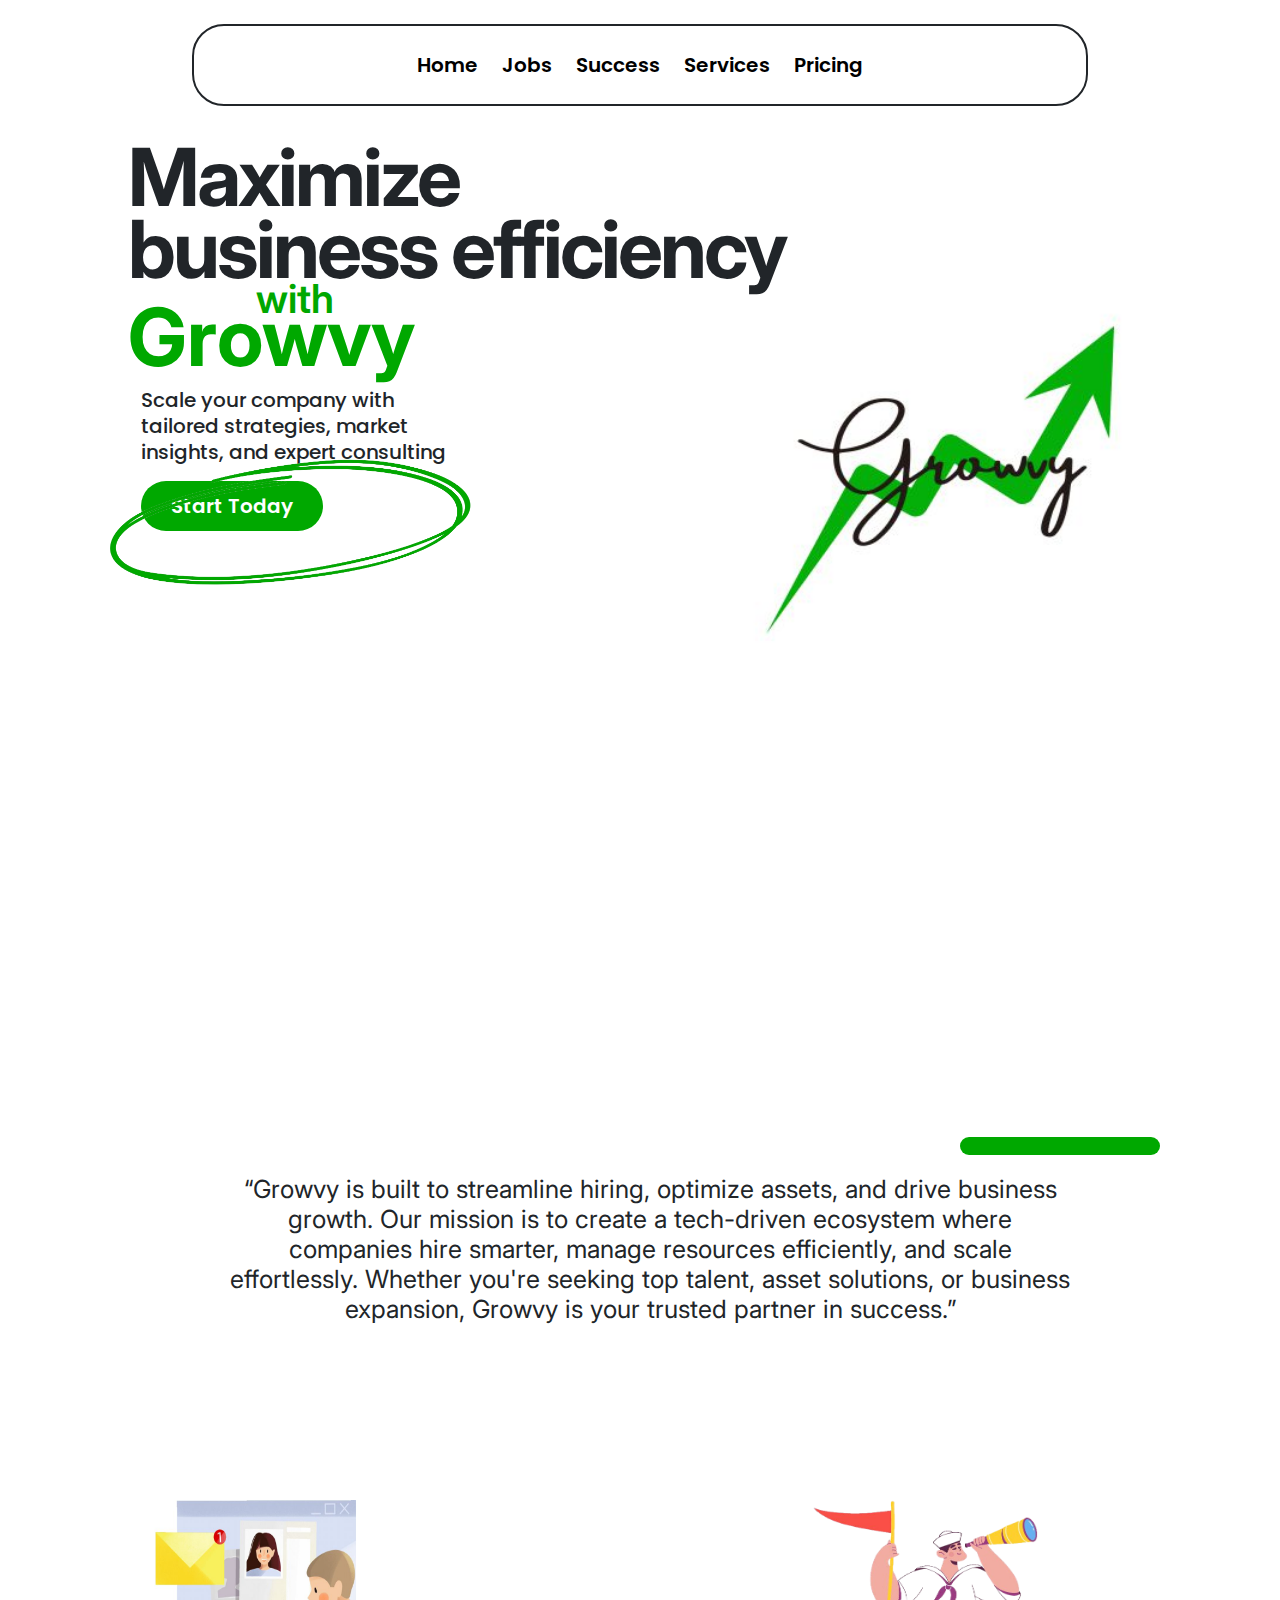
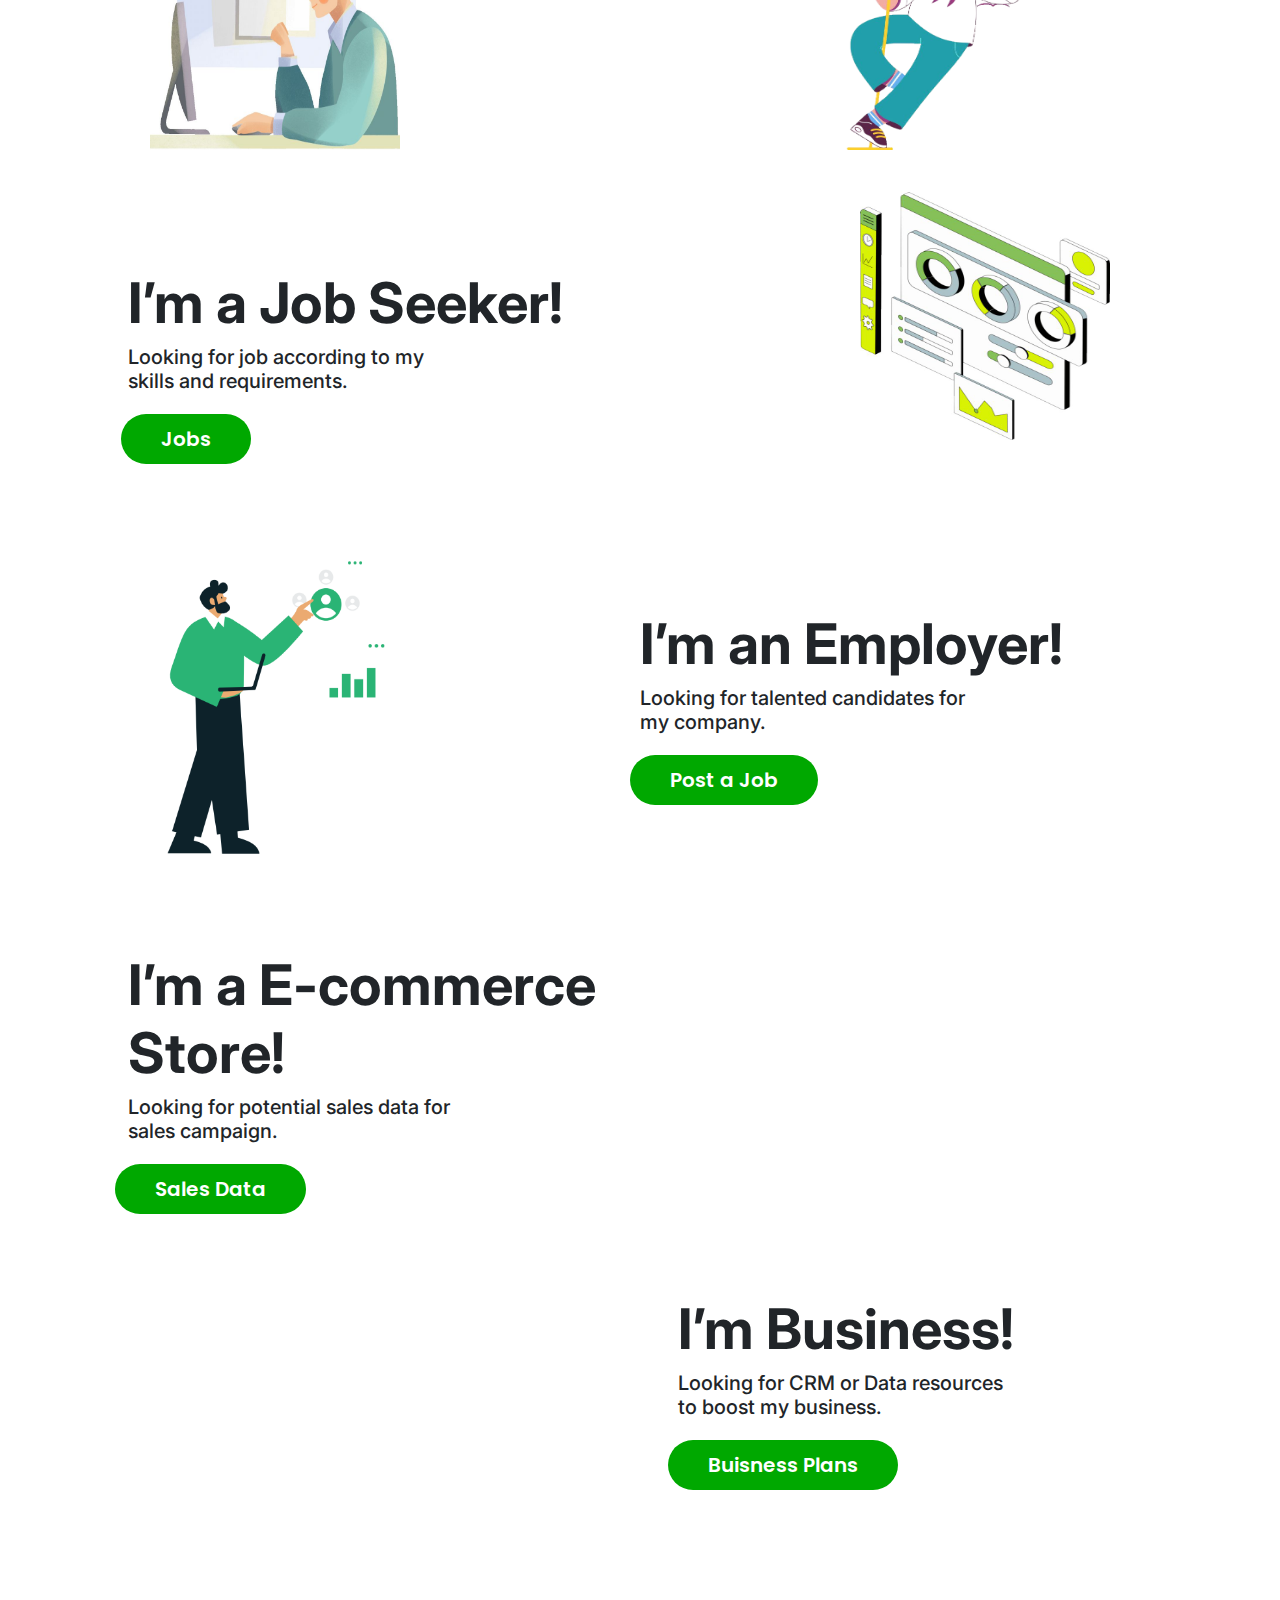
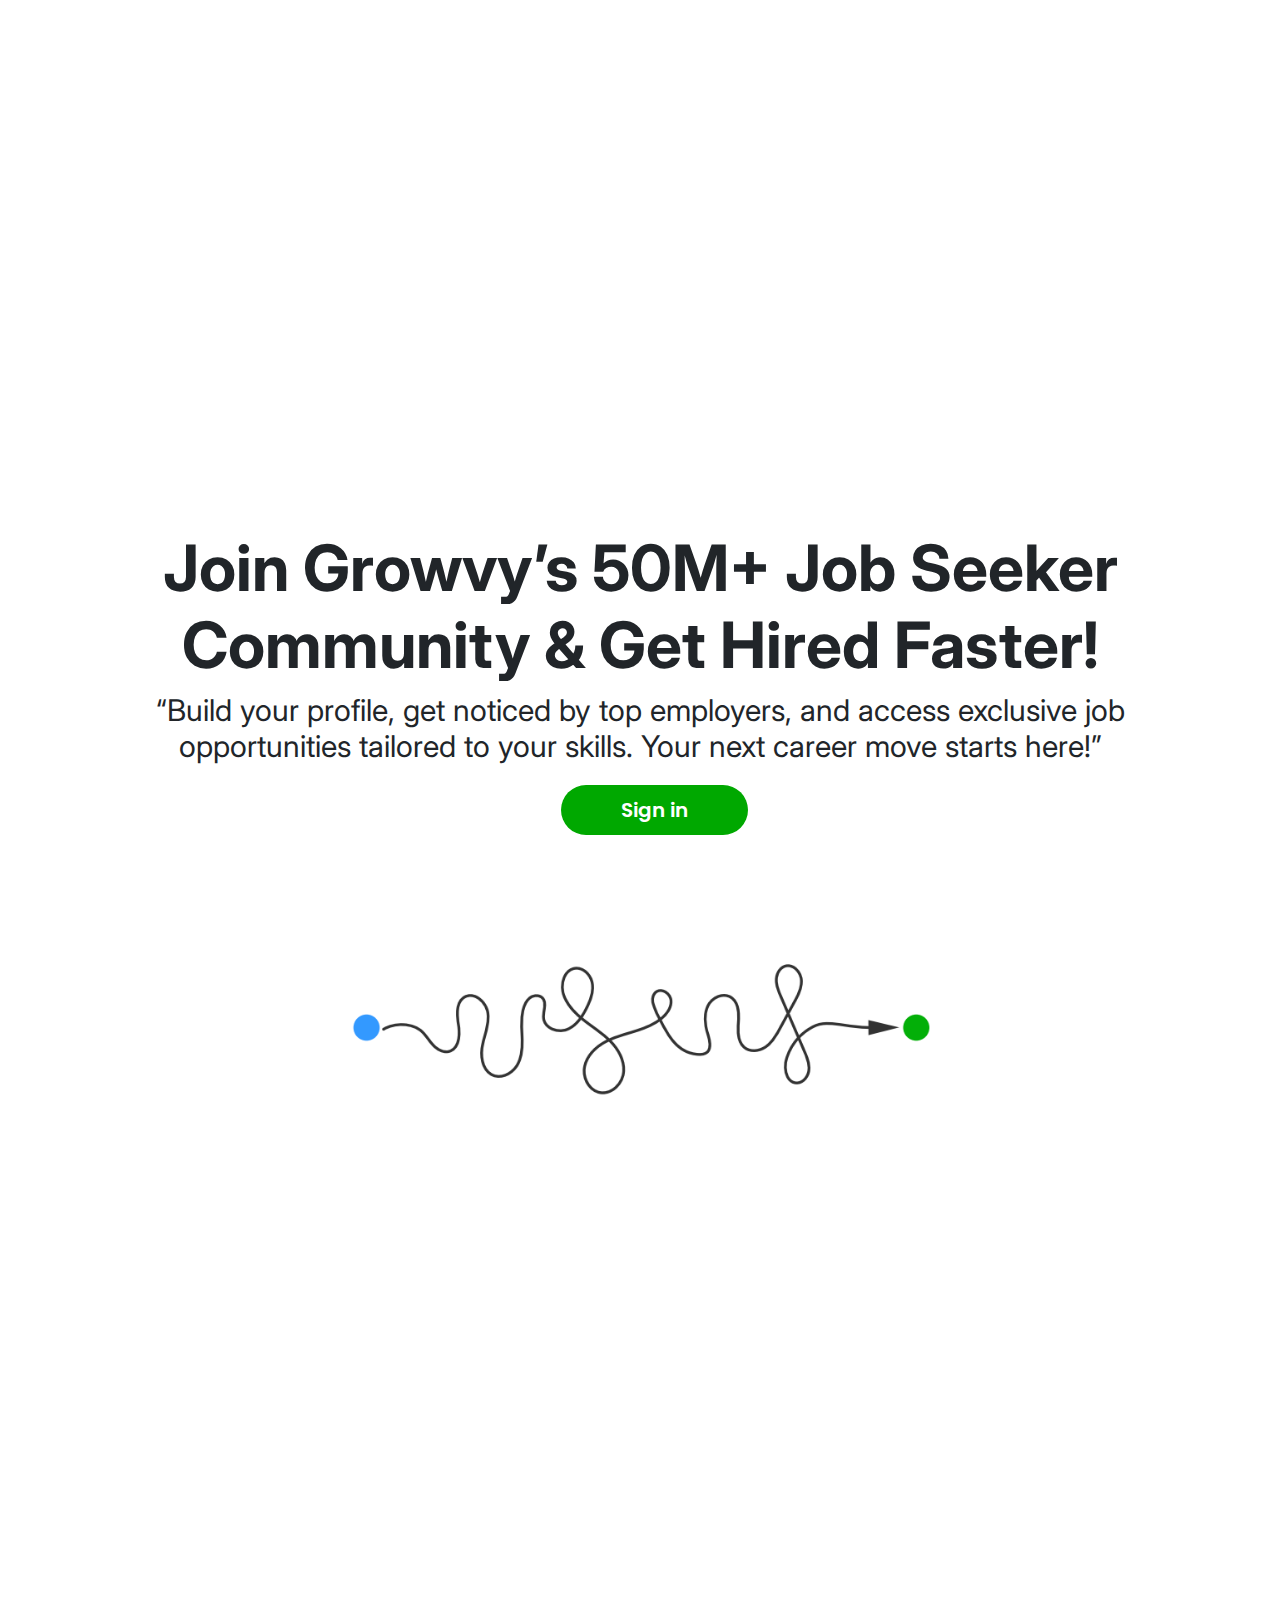
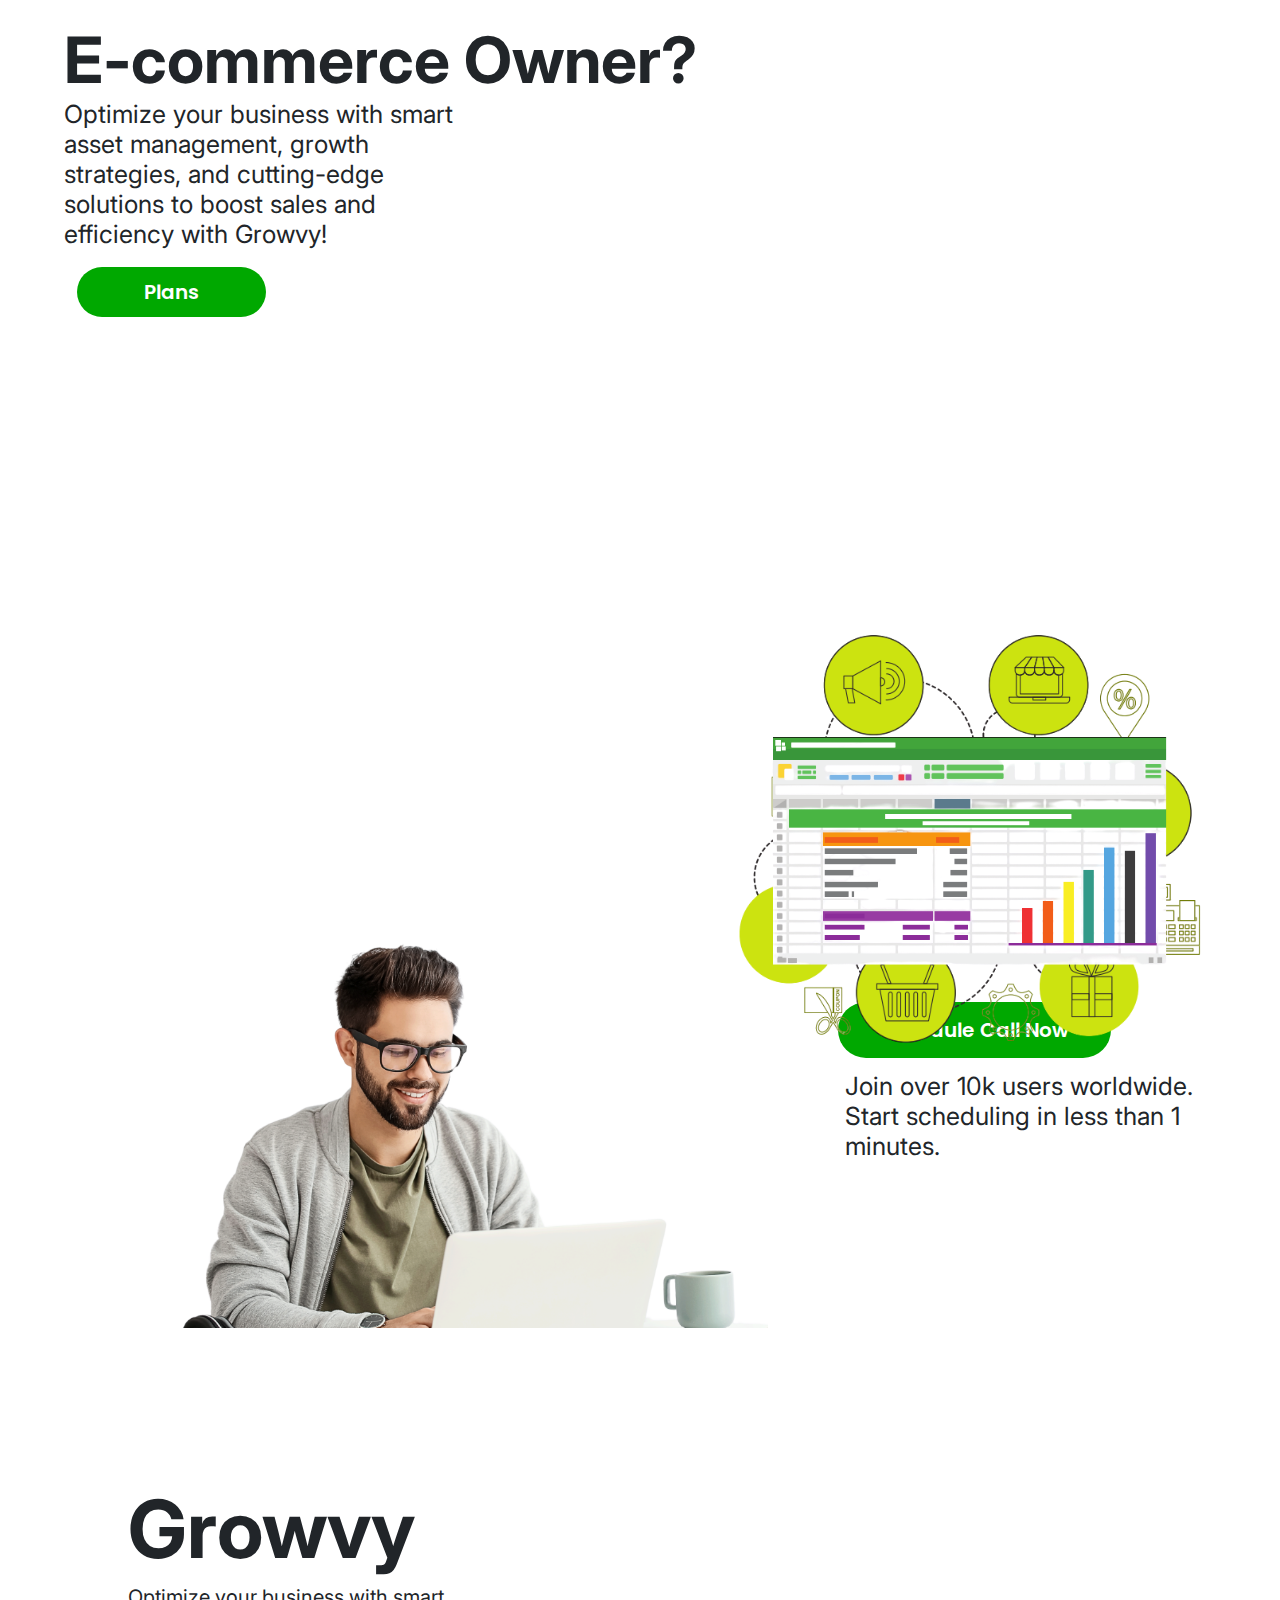
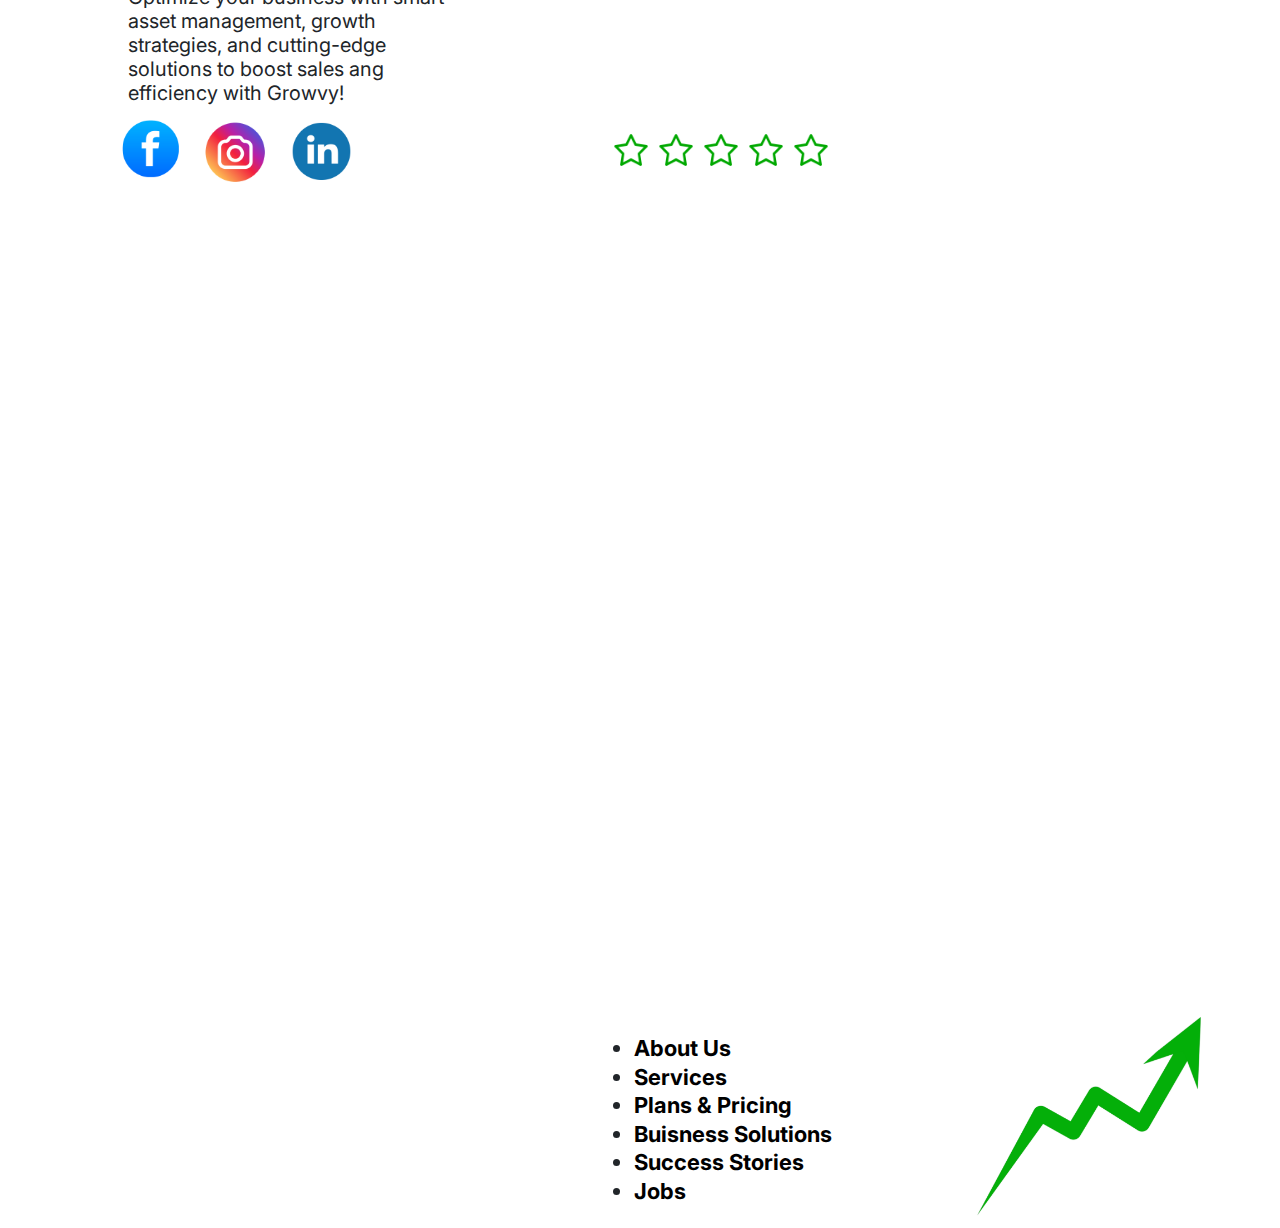
<file: index.html>
<!doctype html>
<html lang="en">
<head>
    <meta charset="UTF-8">
    <meta name="viewport"
          content="width=device-width, user-scalable=no, initial-scale=1.0, maximum-scale=1.0, minimum-scale=1.0">
    <meta http-equiv="X-UA-Compatible" content="ie=edge">
    <link href="https://cdn.jsdelivr.net/npm/bootstrap@5.3.5/dist/css/bootstrap.min.css" rel="stylesheet"/>
    <link rel="stylesheet" href="https://cdnjs.cloudflare.com/ajax/libs/font-awesome/6.7.2/css/all.min.css">
    <link rel="stylesheet" href="./css/style.css"/>
    <link rel="preconnect" href="https://fonts.googleapis.com">
    <link rel="preconnect" href="https://fonts.gstatic.com" crossorigin>
    <link href="https://fonts.googleapis.com/css2?family=Poppins:ital,wght@0,100;0,200;0,300;0,400;0,500;0,600;0,700;0,800;0,900;1,100;1,200;1,300;1,400;1,500;1,600;1,700;1,800;1,900&display=swap"
          rel="stylesheet">
    <link rel="preconnect" href="https://fonts.googleapis.com">
    <link rel="preconnect" href="https://fonts.gstatic.com" crossorigin>
    <link href="https://fonts.googleapis.com/css2?family=Inter:ital,opsz,wght@0,14..32,100..900;1,14..32,100..900&family=Poppins:ital,wght@0,100;0,200;0,300;0,400;0,500;0,600;0,700;0,800;0,900;1,100;1,200;1,300;1,400;1,500;1,600;1,700;1,800;1,900&display=swap"
          rel="stylesheet">
    <title>Growvy</title>
</head>
<body>
<section class="hero">
    <header>
        <nav class="navbar ">
            <div class="container justify-content-center align-items-center my-3 p-4 border border-dark border-2 rounded-5">
                <div class="links">
                    <div class="row ">
                        <div class="col text-center"><a href="./index.html">Home</a></div>
                        <div class="col text-center "><a href="./jobs.html">Jobs</a></div>
                        <div class="col text-center "><a href="./success.html">Success</a></div>
                        <div class="col text-center"><a href="./services.html">Services</a></div>
                        <div class="col text-center"><a href="./pricing.html">Pricing</a></div>
                    </div>
                </div>
            </div>
        </nav>
    </header>
    <div class="hm_pg">
        <div class="head-txt">
            <img src="./assets/images/circle.png" alt="Circle Doodle" id="hm_doodle">
            <img src="./assets/images/img46.jpg" alt="Growvy" id="hm_img">
            <h1>Maximize</h1>
            <h1>business efficiency</h1>
        </div>
        <div class="head_bottom_txt">
            <h3 class="h3_1">with</h3>
            <h3 class="hd_2">Growvy</h3>
            <p id="p_txt">Scale your company with <br>
                tailored strategies, market<br>
                insights, and expert consulting</p>
        </div>
    </div>
    <button id="hmpg_btn">
        <a href="#">Start Today</a>
    </button>
</section>

<section class="second_sec">
    <button id="style-btn">
    </button>
    <p class="secondpg_txt">
        “Growvy is built to streamline hiring, optimize assets, and drive business<br>
        growth. Our mission is to create a tech-driven ecosystem where<br>
        companies hire smarter, manage resources efficiently, and scale<br>
        effortlessly. Whether you're seeking top talent, asset solutions, or business<br>
        expansion, Growvy is your trusted partner in success.”
    </p>

</section>
<section>
    <div class="sec_3">
        <div class="part1">
            <h1 class="part1_h1txt">I’m a Job Seeker!</h1>
            <h3 class="part1_h3txt">Looking for job according to my<br>
                skills and requirements.</h3>
            <button class="part1_btn"><a href="#">Jobs</a></button>
            <img src="./assets/images/img124.png" class="part1_img" alt="Job Seeker">
        </div>
        <div class="part2">
            <img src="./assets/images/img53.jpg" class="part2_img" alt="Employer">
            <h1 class="part2_h1txt">I’m an Employer!</h1>
            <h3 class="part2_h3txt">Looking for talented candidates for<br> my company.</h3>
            <button class="part2_btn"><a href="">Post a Job</a></button>
        </div>
        <div class="part3">
            <h1 class="part3_h1txt">I’m a E-commerce<br> Store!</h1>
            <h3 class="part3_h3txt">Looking for potential sales data for<br> sales campaign.</h3>
            <button class="part3_btn"><a href="#">Sales Data</a></button>
            <img src="./assets/images/./img54.jpg" class="part3_img" alt="Job Seeker">
        </div>
        <div class="part4">
            <img src="./assets/images/Screenshot%202025-04-25%20143953.png" class="part4_img" alt="Employer">
            <h1 class="part4_h1txt">I’m Business!</h1>
            <h3 class="part4_h3txt">Looking for CRM or Data resources<br> to boost my business.</h3>
            <button class="part4_btn"><a href=""> Buisness Plans</a></button>
        </div>
    </div>
</section>
<section>
    <div class="sec_4">
        <h1 class="sec_4_txth1">Join Growvy’s 50M+ Job Seeker<br> Community & Get Hired Faster!</h1>
        <h2 class="sec_4_txth2">“Build your profile, get noticed by top employers, and access exclusive job<br>
            opportunities tailored to your skills. Your next career move starts here!”</h2>
        <button class="sec_4_btn">
            <a href="#">Sign in</a>
        </button>
        <img src="./assets/images/Screenshot%202025-04-25%20182435.png" class="sec_4_img" alt="string">
    </div>
</section>
<section>
    <div class="sec_5">
        <img src="./assets/images/744fe1ed-d0ae-442c-8bf7-c961aca26ea3.png" class="sec_5_img" alt="Ecommerce">
        <h1 class="sec_5_txth1">E-commerce Owner?</h1>
        <h3 class="sec_5_txth3">Optimize your business with smart<br>
            asset management, growth<br>
            strategies, and cutting-edge<br>
            solutions to boost sales and<br>
            efficiency with Growvy!</h3>
        <button class="sec_5_btn">
            <a href="#">Plans</a>
        </button>
    </div>
</section>
<section>
    <div class="sec_7">
        <div class="sec_6">
        <img src="./assets/images/Screenshot%202025-04-25%20195720.png" class="sec_6_img" alt="Man using laptop">
        <button class="sec_6_btn"><a href="#">Schedule Call Now</a></button>
        <h3 class="sec_6_txth3">Join over 10k users worldwide.<br>
            Start scheduling in less than 1<br>
            minutes.</h3>
    </div>
        <h1 class="sec_7_txth1">Growvy</h1>
        <h3 class="sec_7_txth3">Optimize your business with smart<br>
            asset management, growth<br>
            strategies, and cutting-edge<br>
            solutions to boost sales ang<br>
            efficiency with Growvy!</h3>
        <img class="fb_icon" src="./assets/images/Screenshot%202025-04-25%20211524.png" alt="facebook">
        <img class="insta_icon" src="./assets/images/./Screenshot%202025-04-25%20211555.png" alt="Instagram">
        <img class="linkedin_icon" src="./assets/images/Screenshot%202025-04-25%20211622.png" alt="LinkedIN">
        <ul class="sec_7_list">
            <li><a href="#">About Us</a></li>
            <li><a href="./services.html">Services</a></li>
            <li><a href="./pricing.html">Plans & Pricing</a></li>
            <li><a href="./pricing.html">Buisness Solutions</a></li>
            <li><a href="./success.html">Success Stories</a></li>
            <li><a href="./jobs.html">Jobs</a></li>
        </ul>

            <img src="./assets/images/icons8-rating-48%20(2).png" class="rating_star_1" alt="Rating Star">
        <img src="./assets/images/icons8-rating-48%20(2).png" class="rating_star_2" alt="Rating Star">
        <img src="./assets/images/icons8-rating-48%20(2).png" class="rating_star_3" alt="Rating Star">
        <img src="./assets/images/icons8-rating-48%20(2).png" class="rating_star_4" alt="Rating Star">
        <img src="./assets/images/icons8-rating-48%20(2).png" class="rating_star_5" alt="Rating Star">
        <img src="./assets/images/Screenshot%202025-04-25%20223422.png" class="sec_7_img" alt="Growth Arrow">

        
    </div>
</section>



<script src="https://cdn.jsdelivr.net/npm/@popperjs/core@2.11.8/dist/umd/popper.min.js"></script>
<script src="https://cdn.jsdelivr.net/npm/bootstrap@5.3.5/dist/js/bootstrap.min.js"></script>
</body>
</html>
</file>
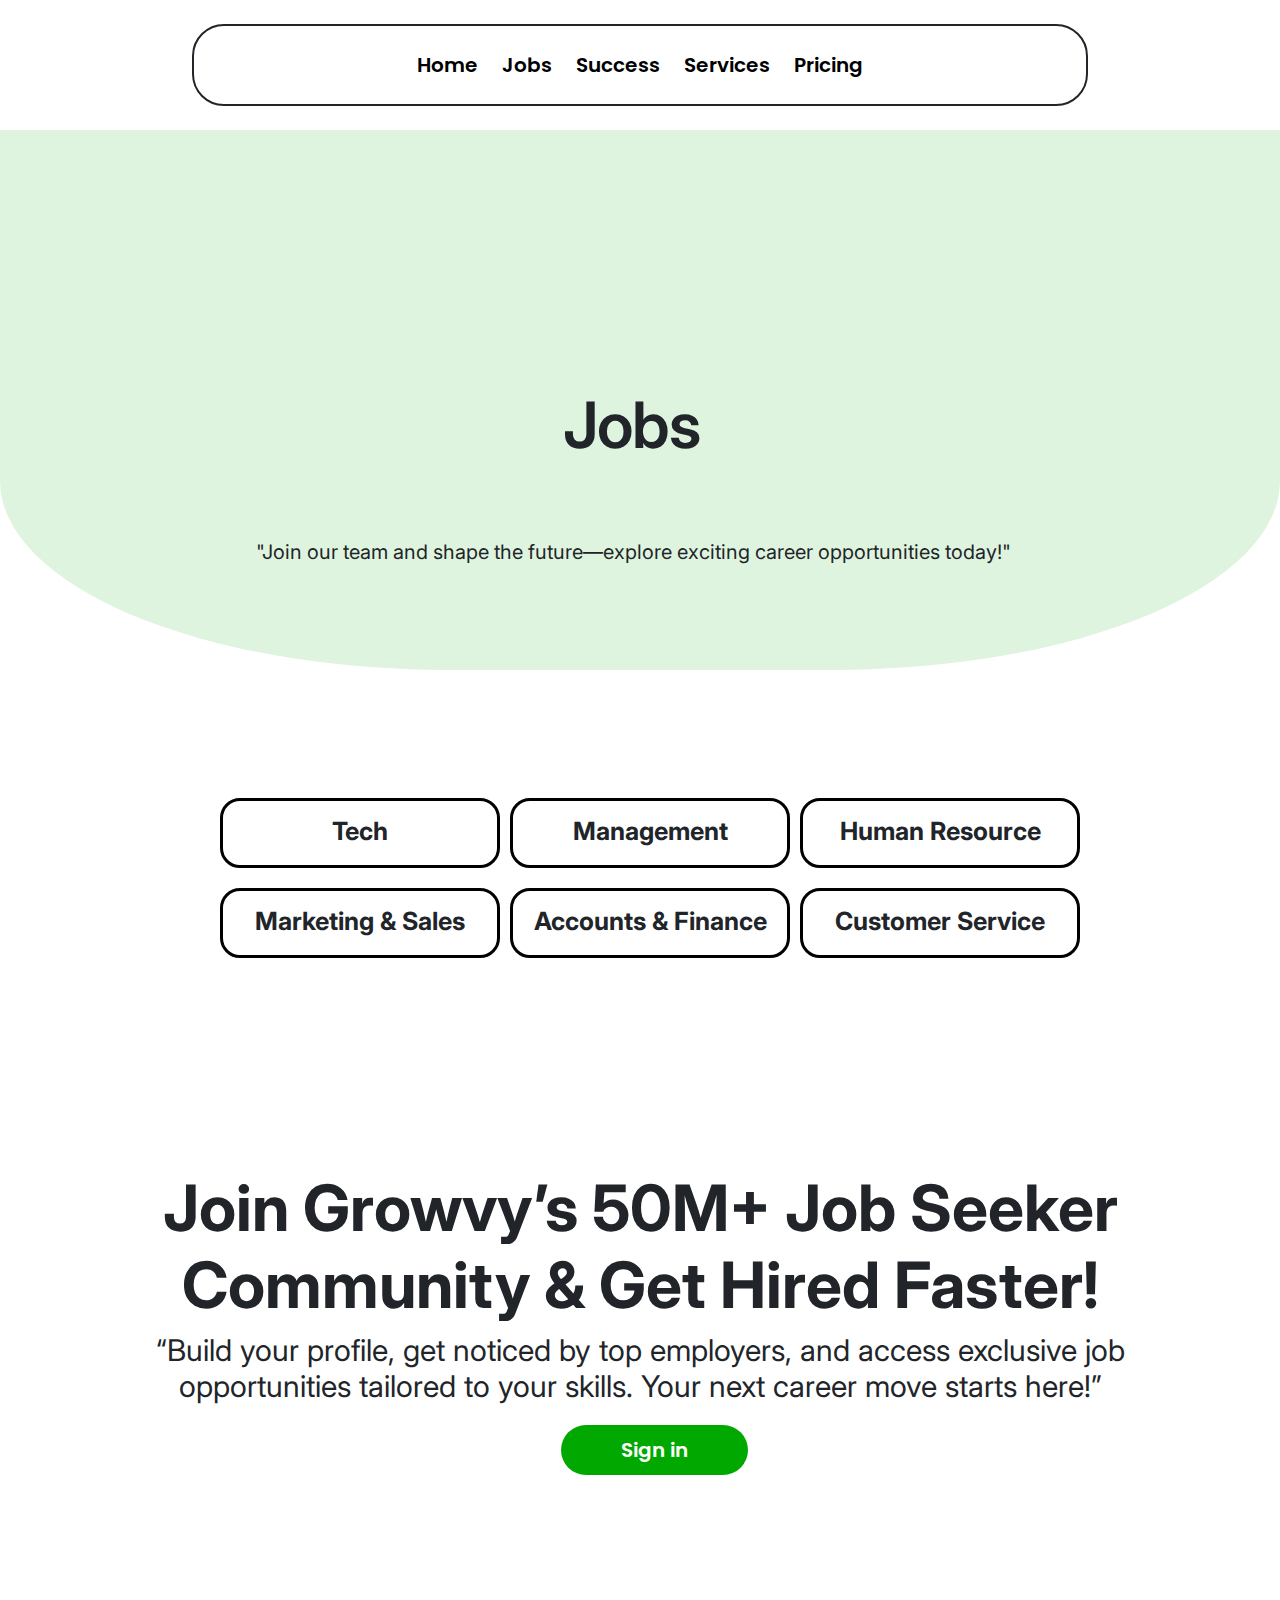
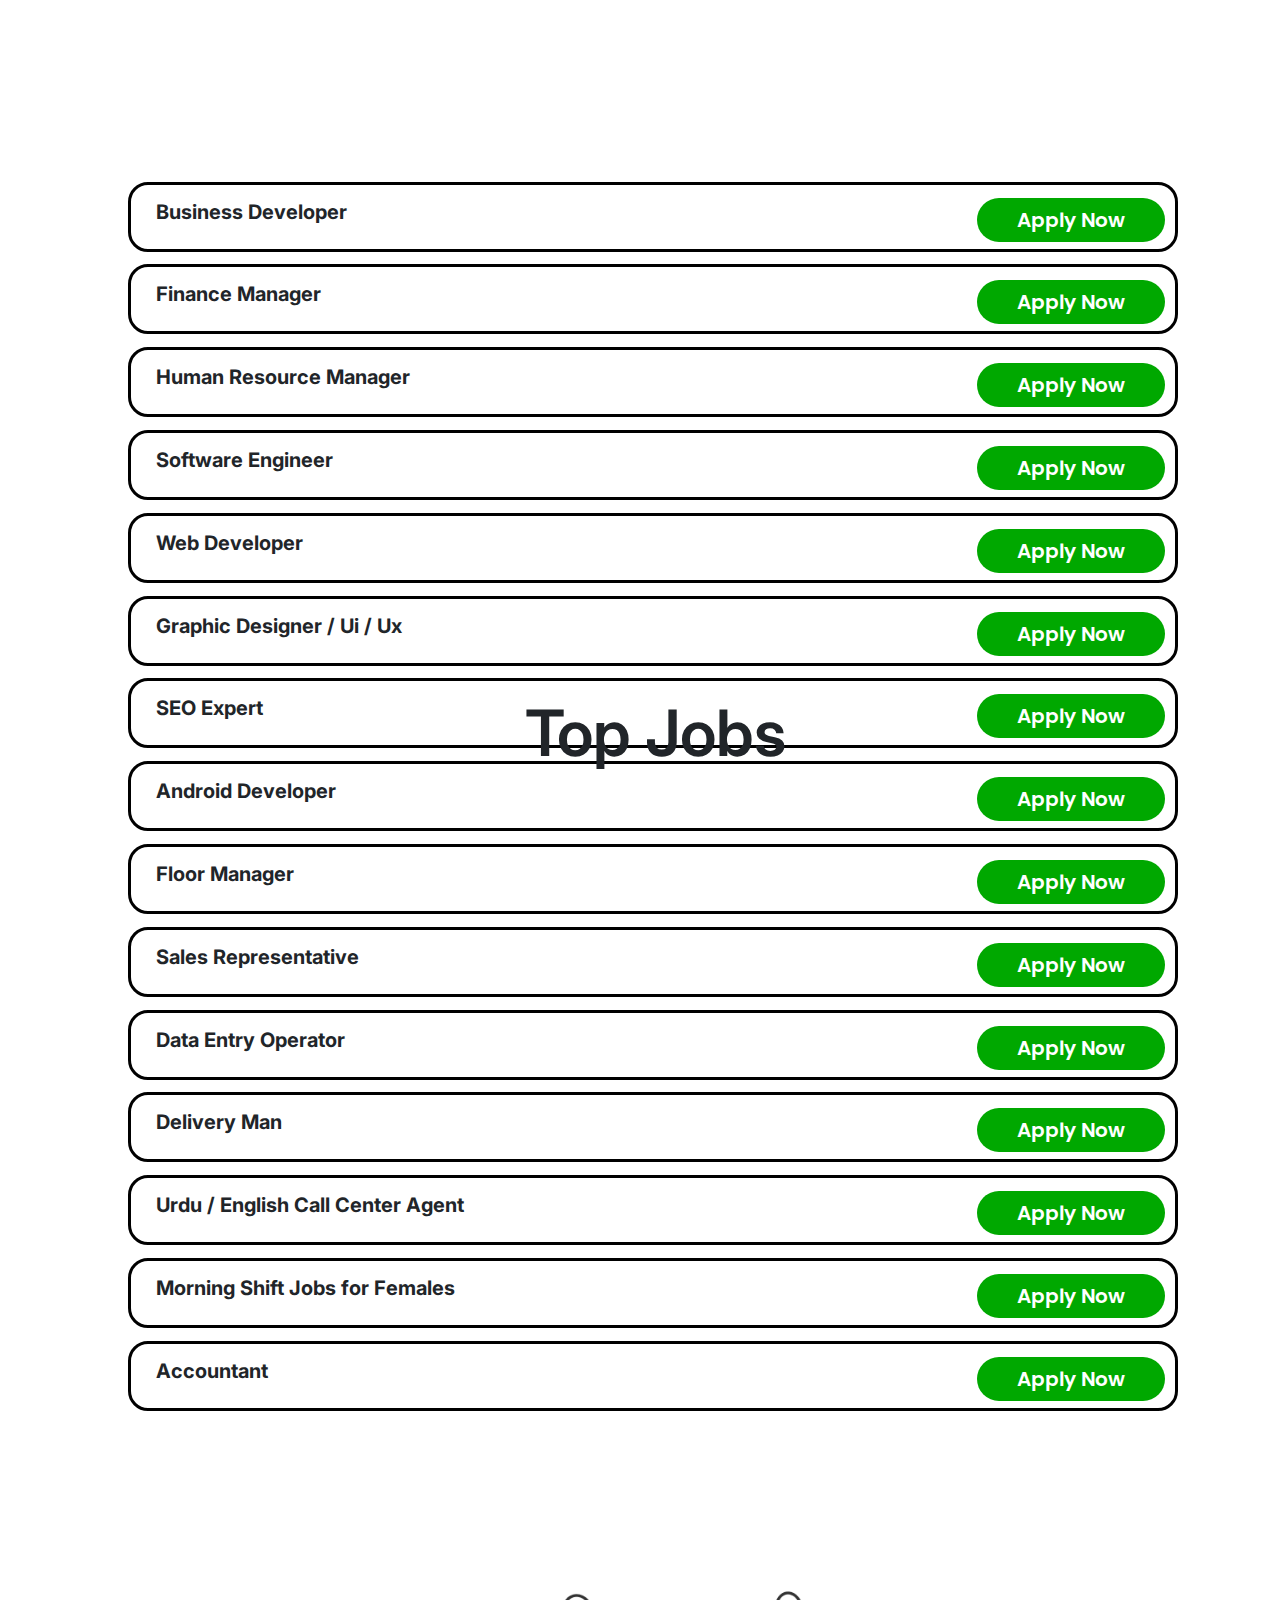
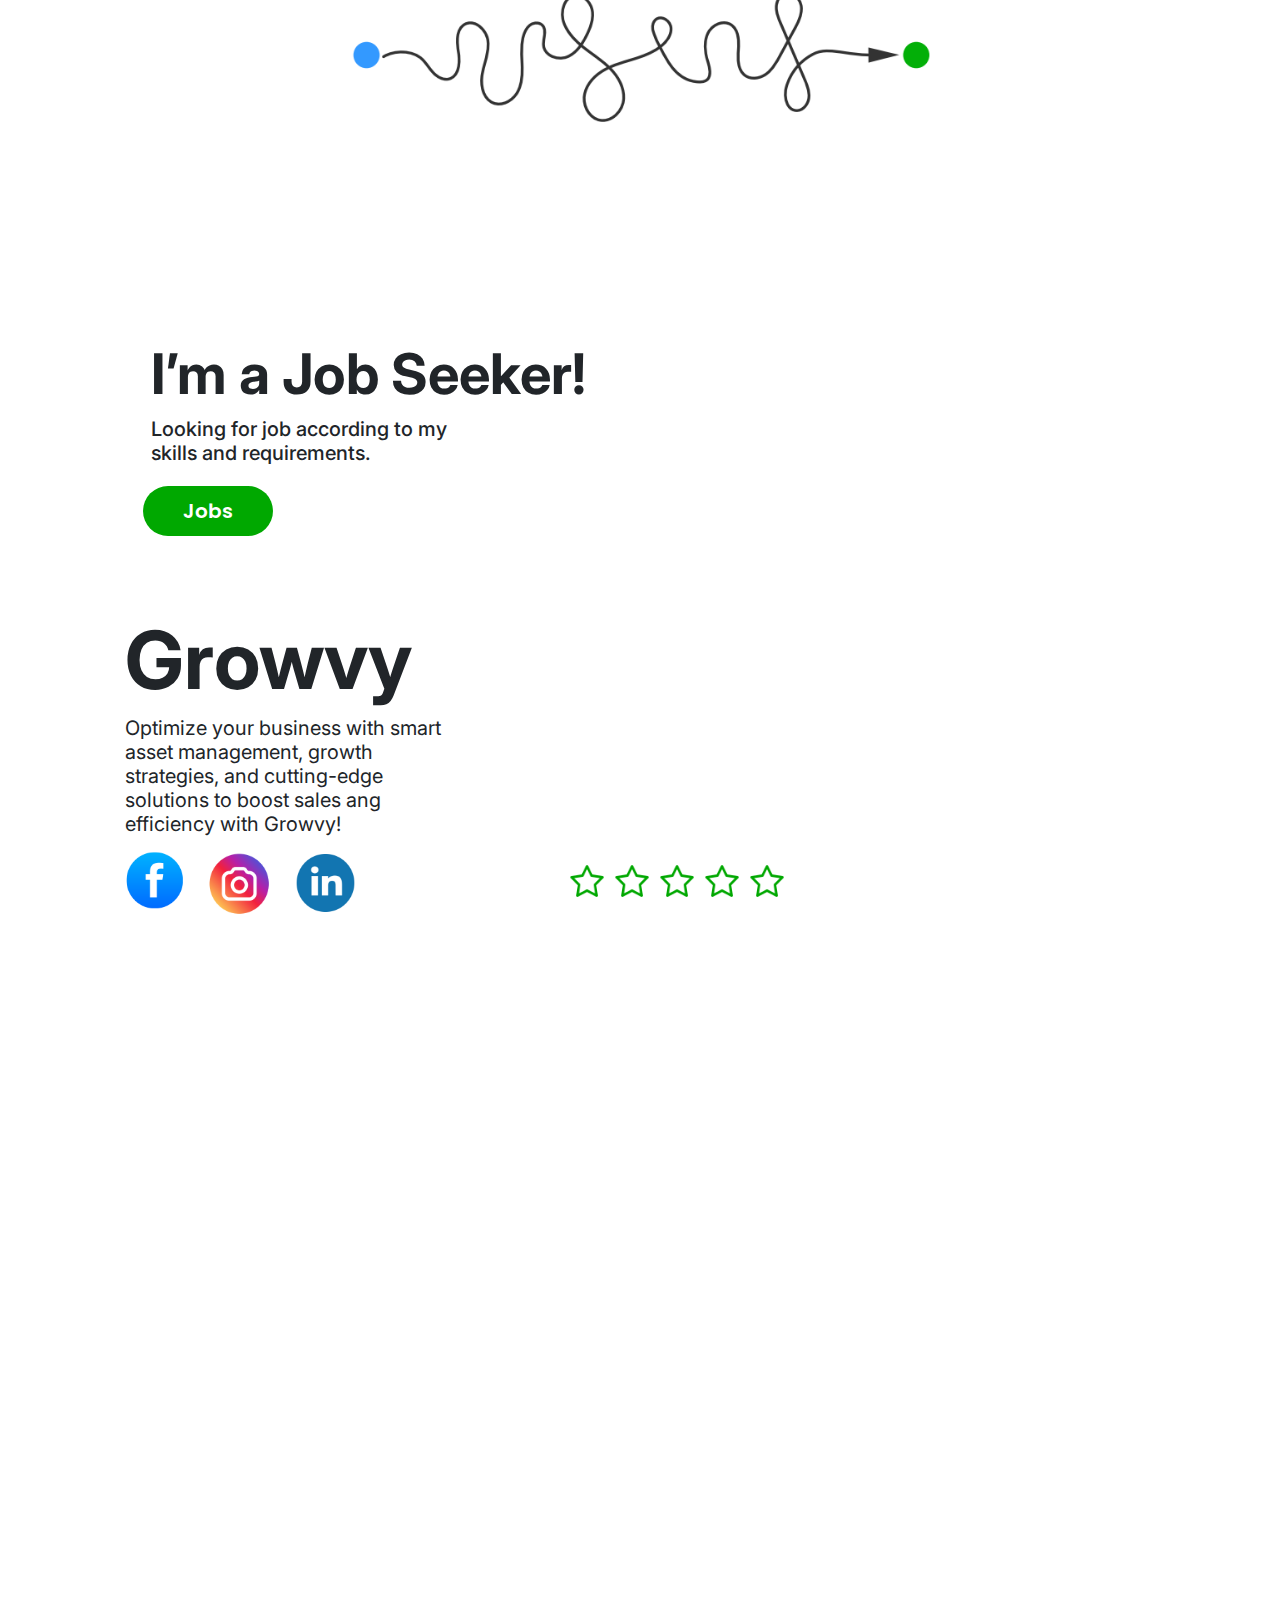
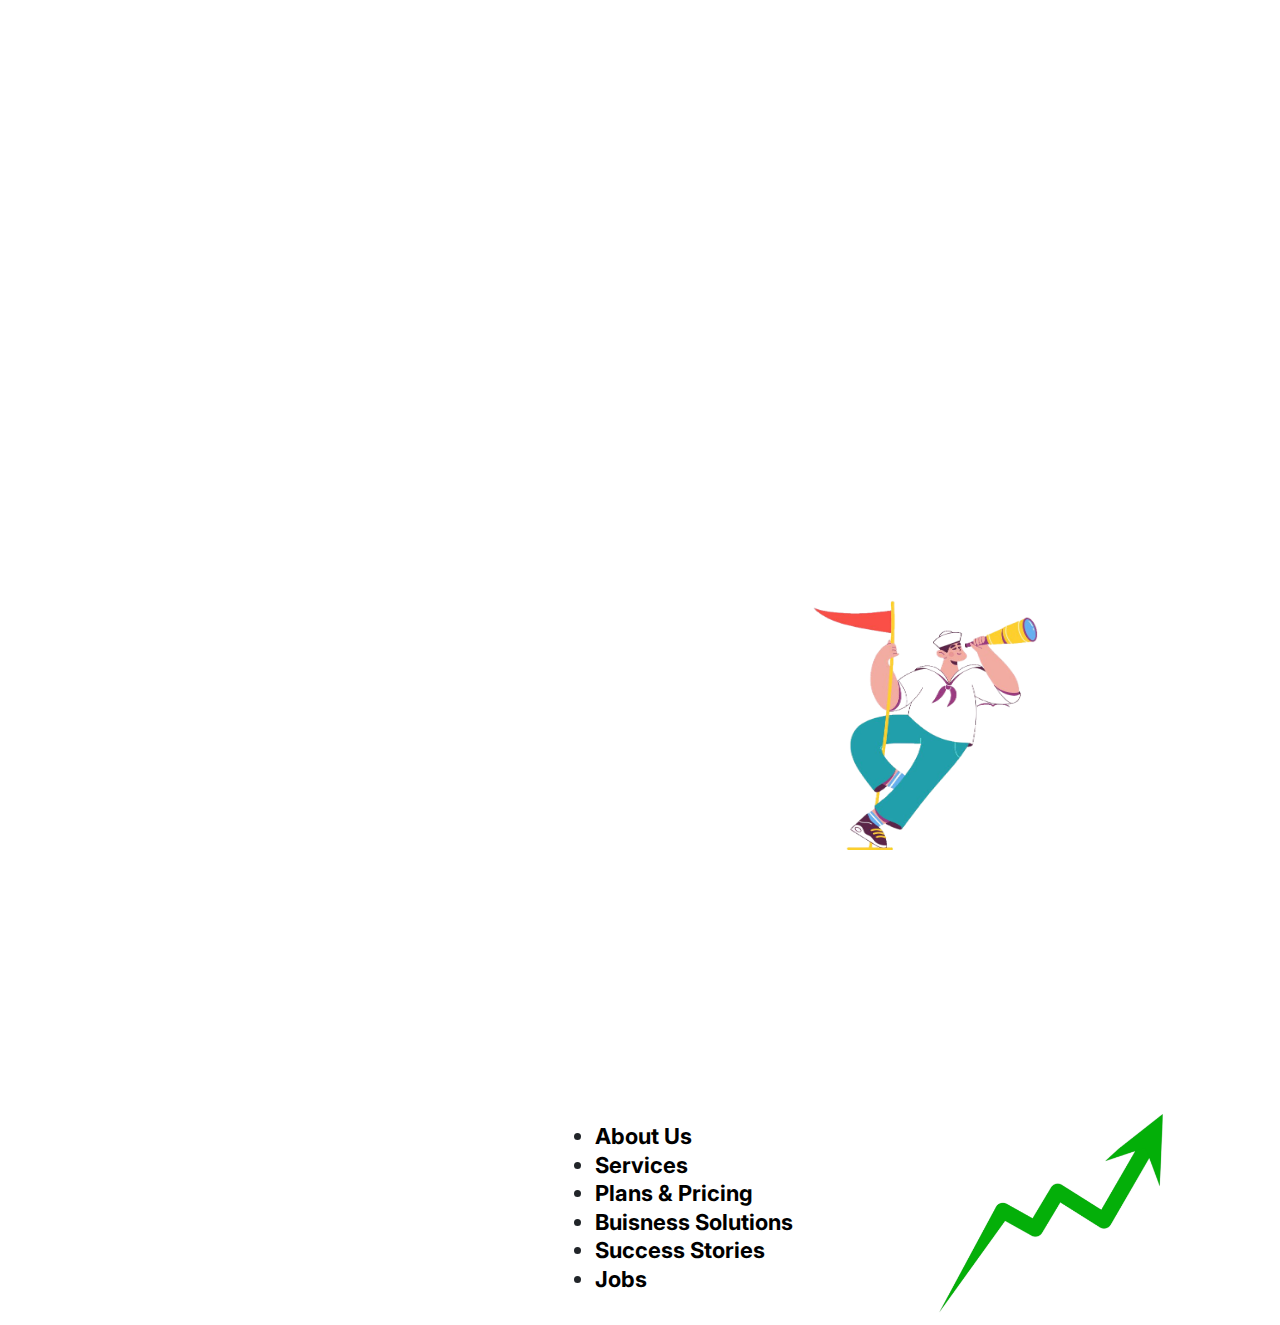
<file: jobs.html>
<!DOCTYPE html>
<html lang="en">
<head>
    <meta charset="UTF-8">
    <title>Growvy Jobs</title>
</head>
<body>
<!doctype html>
<html lang="en">
<head>
    <meta charset="UTF-8">
    <meta name="viewport"
          content="width=device-width, user-scalable=no, initial-scale=1.0, maximum-scale=1.0, minimum-scale=1.0">
    <meta http-equiv="X-UA-Compatible" content="ie=edge">
    <link href="https://cdn.jsdelivr.net/npm/bootstrap@5.3.5/dist/css/bootstrap.min.css" rel="stylesheet"/>
    <link rel="stylesheet" href="https://cdnjs.cloudflare.com/ajax/libs/font-awesome/6.7.2/css/all.min.css">
    <link rel="stylesheet" href="./css/style.css"/>
    <link rel="preconnect" href="https://fonts.googleapis.com">
    <link rel="preconnect" href="https://fonts.gstatic.com" crossorigin>
    <link href="https://fonts.googleapis.com/css2?family=Poppins:ital,wght@0,100;0,200;0,300;0,400;0,500;0,600;0,700;0,800;0,900;1,100;1,200;1,300;1,400;1,500;1,600;1,700;1,800;1,900&display=swap"
          rel="stylesheet">
    <link rel="preconnect" href="https://fonts.googleapis.com">
    <link rel="preconnect" href="https://fonts.gstatic.com" crossorigin>
    <link href="https://fonts.googleapis.com/css2?family=Inter:ital,opsz,wght@0,14..32,100..900;1,14..32,100..900&family=Poppins:ital,wght@0,100;0,200;0,300;0,400;0,500;0,600;0,700;0,800;0,900;1,100;1,200;1,300;1,400;1,500;1,600;1,700;1,800;1,900&display=swap"
          rel="stylesheet">
    <title>Growvy Services</title>
</head>
<body>
<header>
    <nav class="navbar ">
        <div class="container justify-content-center align-items-center my-3 p-4 border border-dark border-2 rounded-5">
            <div class="links">
                <div class="row ">
                    <div class="col text-center"><a href="./index.html">Home</a></div>
                    <div class="col text-center "><a href="./jobs.html">Jobs</a></div>
                    <div class="col text-center "><a href="#">Success</a></div>
                    <div class="col text-center"><a href="./services.html">Services</a></div>
                    <div class="col text-center"><a href="./pricing.html">Pricing</a></div>
                </div>
            </div>
        </div>
    </nav>
</header>

<section class="services">
    <div>
        <h1 class="jobs_txth1">Jobs</h1>
        <h3 class="services_txth3">"Join our team and shape the future—explore exciting career opportunities today!"
        </h3>
    </div>
</section>
<section>
    <div class="jobs_miniboxes">
        <div class="jobs_minibox1"><h3 class="jobs_miniboxes_h3">Tech</h3></div>
        <div class="jobs_minibox2"><h3 class="jobs_miniboxes_h3">Management</h3></div>
        <div class="jobs_minibox3"><h3 class="jobs_miniboxes_h3">Human Resource</h3></div>
        <div class="jobs_minibox4"><h3 class="jobs_miniboxes_h3">Marketing & Sales</h3></div>
        <div class="jobs_minibox5"><h3 class="jobs_miniboxes_h3">Accounts & Finance</h3></div>
        <div class="jobs_minibox6"><h3 class="jobs_miniboxes_h3">Customer Service</h3></div>
    </div>
    <div class="jobs_sec_4">
        <h1 class="jobs_sec_4_txth1">Join Growvy’s 50M+ Job Seeker<br> Community & Get Hired Faster!</h1>
        <h2 class="jobs_sec_4_txth2">“Build your profile, get noticed by top employers, and access exclusive job<br>
            opportunities tailored to your skills. Your next career move starts here!”</h2>
        <button class="jobs_sec_4_btn">
            <a href="#">Sign in</a>
        </button>
    </div>
    <div class="top_jobs">
        <h1 class="top_jobs_h1">Top Jobs</h1>
        <div class="top_jobs_bigbox1">
            <h3 class="top_jobs_bogbox1_h3">Business Developer</h3>
            <button class="top_jobs_bigbox1_btn"><a href="#">Apply Now</a></button></div>
        <div class="top_jobs_bigbox1">
            <h3 class="top_jobs_bogbox1_h3">Finance Manager</h3>
        <button class="top_jobs_bigbox1_btn"><a href="#">Apply Now</a></button></div>
        <div class="top_jobs_bigbox1">
            <h3 class="top_jobs_bogbox1_h3">Human Resource Manager</h3>
        <button class="top_jobs_bigbox1_btn"><a href="#">Apply Now</a></button></div>
        <div class="top_jobs_bigbox1">
            <h3 class="top_jobs_bogbox1_h3">Software Engineer</h3>
        <button class="top_jobs_bigbox1_btn"><a href="#">Apply Now</a></button></div>
        <div class="top_jobs_bigbox1">
            <h3 class="top_jobs_bogbox1_h3">Web Developer</h3>
        <button class="top_jobs_bigbox1_btn"><a href="#">Apply Now</a></button></div>
        <div class="top_jobs_bigbox1">
            <h3 class="top_jobs_bogbox1_h3">Graphic Designer / Ui / Ux</h3>
        <button class="top_jobs_bigbox1_btn"><a href="#">Apply Now</a></button></div>
        <div class="top_jobs_bigbox1">
            <h3 class="top_jobs_bogbox1_h3">SEO Expert</h3>
        <button class="top_jobs_bigbox1_btn"><a href="#">Apply Now</a></button></div>
        <div class="top_jobs_bigbox1">
            <h3 class="top_jobs_bogbox1_h3">Android Developer</h3>
        <button class="top_jobs_bigbox1_btn"><a href="#">Apply Now</a></button></div>
        <div class="top_jobs_bigbox1">
            <h3 class="top_jobs_bogbox1_h3">Floor Manager</h3>
        <button class="top_jobs_bigbox1_btn"><a href="#">Apply Now</a></button></div>
        <div class="top_jobs_bigbox1">
            <h3 class="top_jobs_bogbox1_h3">Sales Representative</h3>
        <button class="top_jobs_bigbox1_btn"><a href="#">Apply Now</a></button></div>
        <div class="top_jobs_bigbox1">
            <h3 class="top_jobs_bogbox1_h3">Data Entry Operator</h3>
        <button class="top_jobs_bigbox1_btn"><a href="#">Apply Now</a></button></div>
        <div class="top_jobs_bigbox1">
            <h3 class="top_jobs_bogbox1_h3">Delivery Man</h3>
        <button class="top_jobs_bigbox1_btn"><a href="#">Apply Now</a></button></div>
        <div class="top_jobs_bigbox1">
            <h3 class="top_jobs_bogbox1_h3">Urdu / English Call Center Agent</h3>
        <button class="top_jobs_bigbox1_btn"><a href="#">Apply Now</a></button></div>
        <div class="top_jobs_bigbox1">
            <h3 class="top_jobs_bogbox1_h3">Morning Shift Jobs for Females</h3>
        <button class="top_jobs_bigbox1_btn"><a href="#">Apply Now</a></button></div>
        <div class="top_jobs_bigbox1">
            <h3 class="top_jobs_bogbox1_h3">Accountant</h3>
        <button class="top_jobs_bigbox1_btn"><a href="#">Apply Now</a></button></div>
        <img src="./assets/images/Screenshot%202025-04-25%20182435.png" class="jobs_sec_4_img" alt="string">
        <div class="jobs_part1">
            <h1 class="jobs_part1_h1txt">I’m a Job Seeker!</h1>
            <h3 class="jobs_part1_h3txt">Looking for job according to my<br>
                skills and requirements.</h3>
            <button class="jobs_part1_btn"><a href="#">Jobs</a></button>
            <img src="./assets/images/img124.png" class="jobs_part1_img" alt="Job Seeker">
        </div>
        <div class="jobs_footer2">
            <h1 class="jobs_footer2_txth1">Growvy</h1>
        <h3 class="jobs_footer2_txth3">Optimize your business with smart<br>
            asset management, growth<br>
            strategies, and cutting-edge<br>
            solutions to boost sales ang<br>
            efficiency with Growvy!</h3>
        <img class="jobs_footer2_fb_icon" src="./assets/images/Screenshot%202025-04-25%20211524.png" alt="facebook">
        <img class="jobs_footer2_insta_icon" src="./assets/images/./Screenshot%202025-04-25%20211555.png" alt="Instagram">
        <img class="jobs_footer2_linkedin_icon" src="./assets/images/Screenshot%202025-04-25%20211622.png" alt="LinkedIN">
        <ul class="jobs_footer2_list">
            <li><a href="#">About Us</a></li>
            <li><a href="./services.html">Services</a></li>
            <li><a href="./pricing.html">Plans & Pricing</a></li>
            <li><a href="#">Buisness Solutions</a></li>
            <li><a href="#">Success Stories</a></li>
            <li><a href="./jobs.html">Jobs</a></li>
        </ul>

            <img src="./assets/images/icons8-rating-48%20(2).png" class="jobs_footer2_rating_star_1" alt="Rating Star">
        <img src="./assets/images/icons8-rating-48%20(2).png" class="jobs_footer2_rating_star_2" alt="Rating Star">
        <img src="./assets/images/icons8-rating-48%20(2).png" class="jobs_footer2_rating_star_3" alt="Rating Star">
        <img src="./assets/images/icons8-rating-48%20(2).png" class="jobs_footer2_rating_star_4" alt="Rating Star">
        <img src="./assets/images/icons8-rating-48%20(2).png" class="jobs_footer2_rating_star_5" alt="Rating Star">
        <img src="./assets/images/Screenshot%202025-04-25%20223422.png" class="jobs_growth_arrow_img" alt="Growth Arrow">

        </div>
    </div>
</section>


<script src="https://cdn.jsdelivr.net/npm/@popperjs/core@2.11.8/dist/umd/popper.min.js"></script>
<script src="https://cdn.jsdelivr.net/npm/bootstrap@5.3.5/dist/js/bootstrap.min.js"></script>


</body>
</html>
</file>
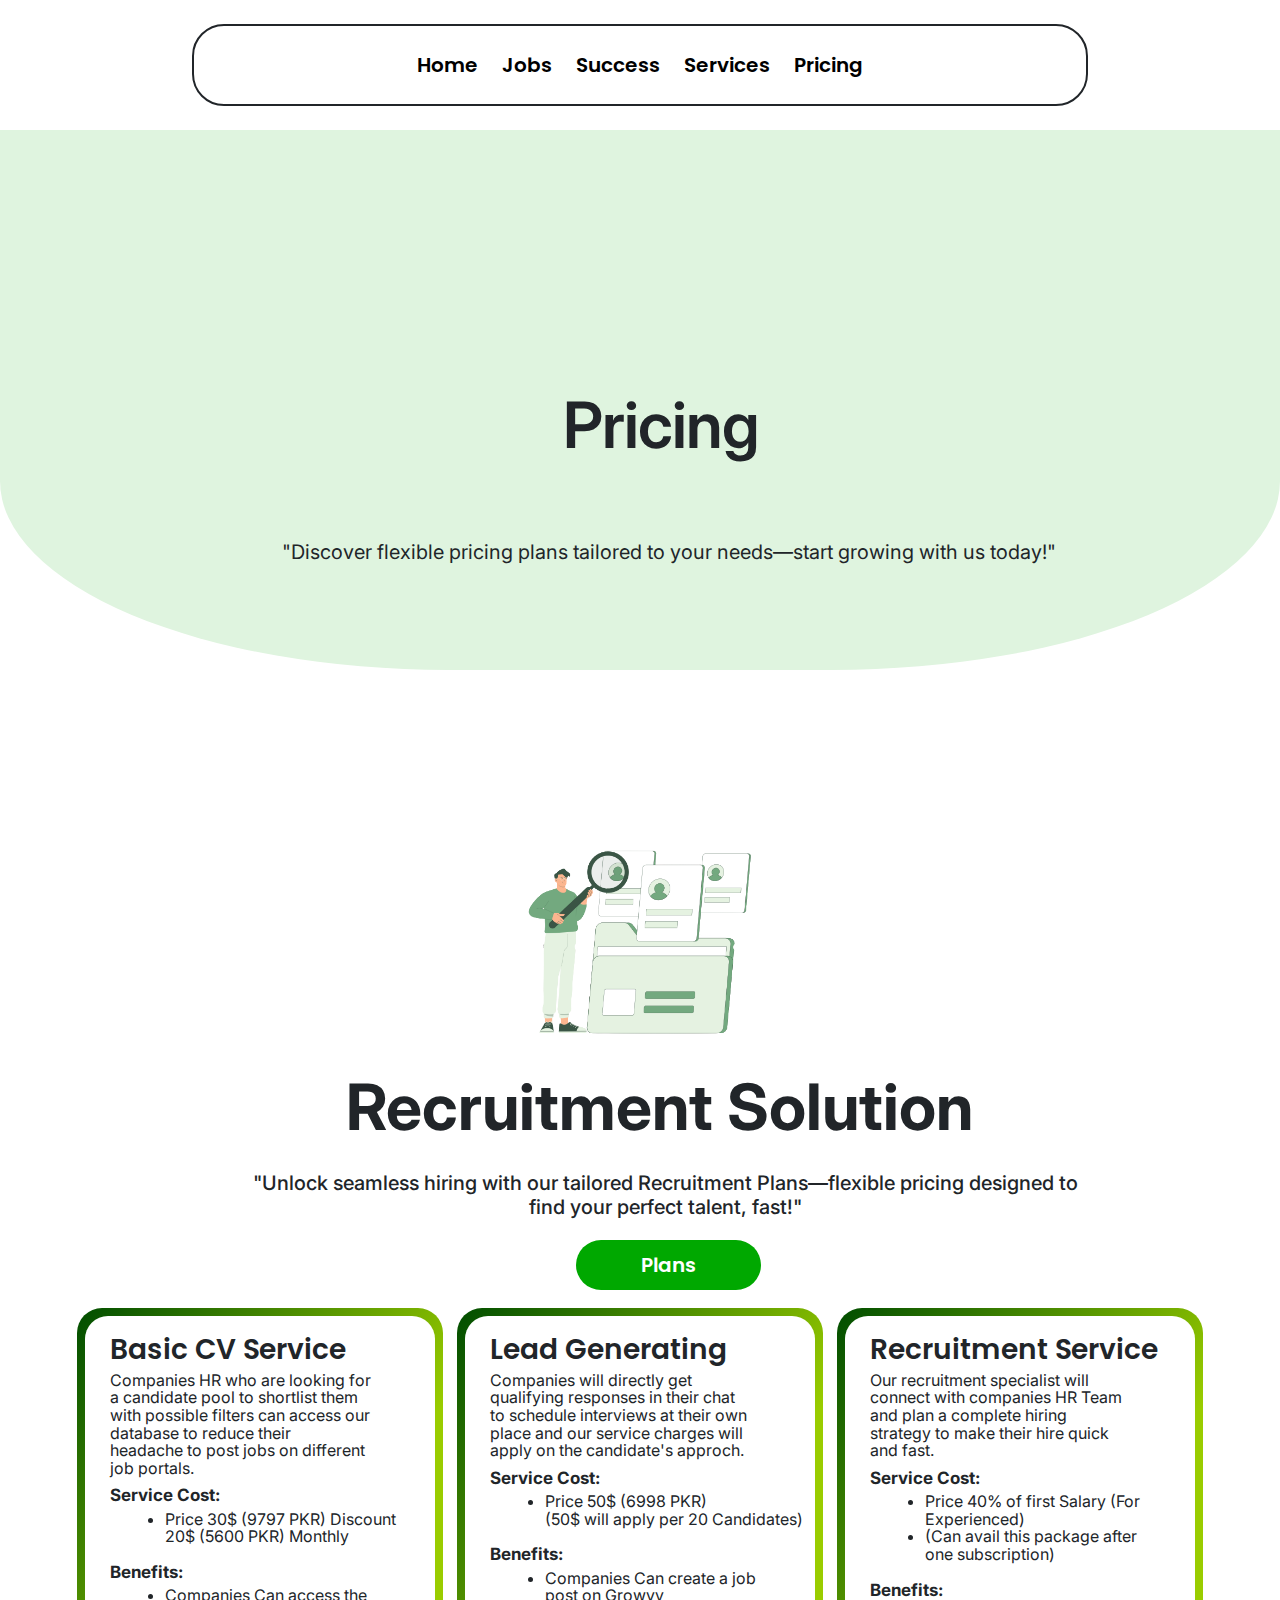
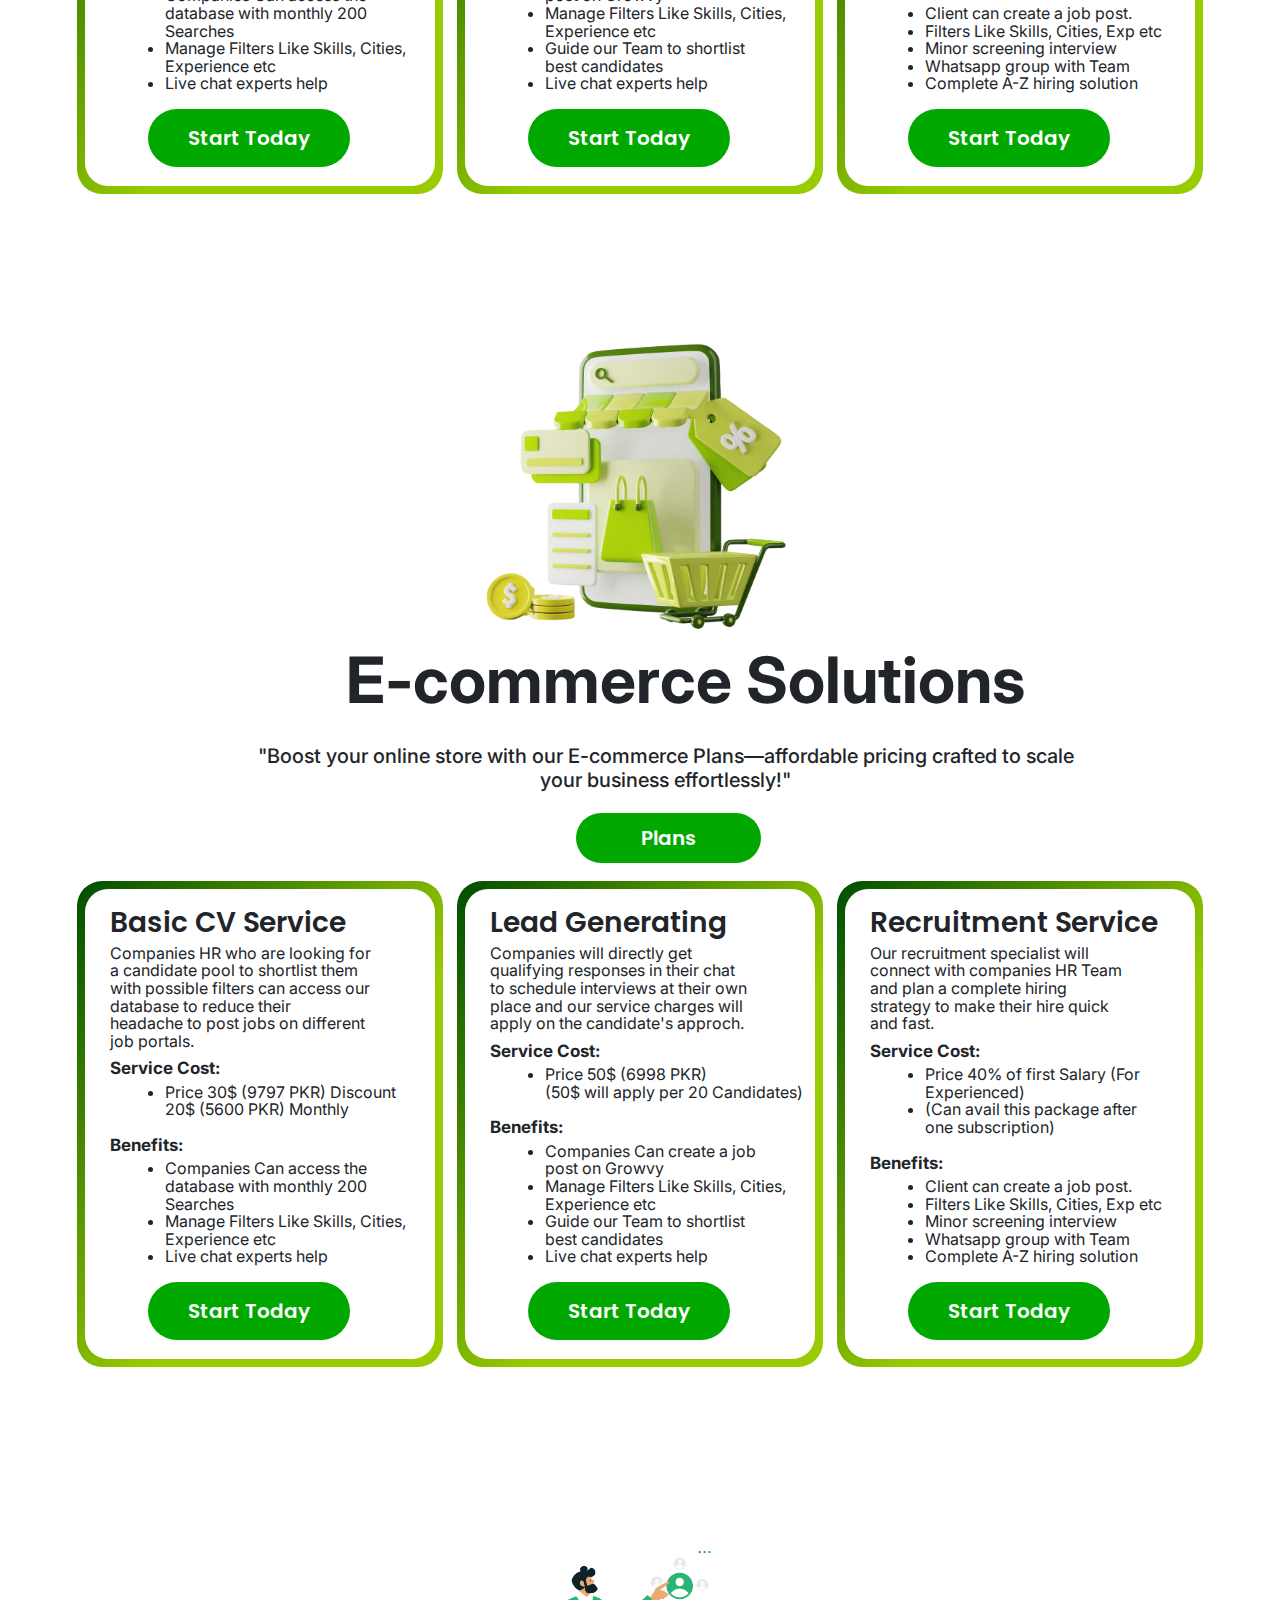
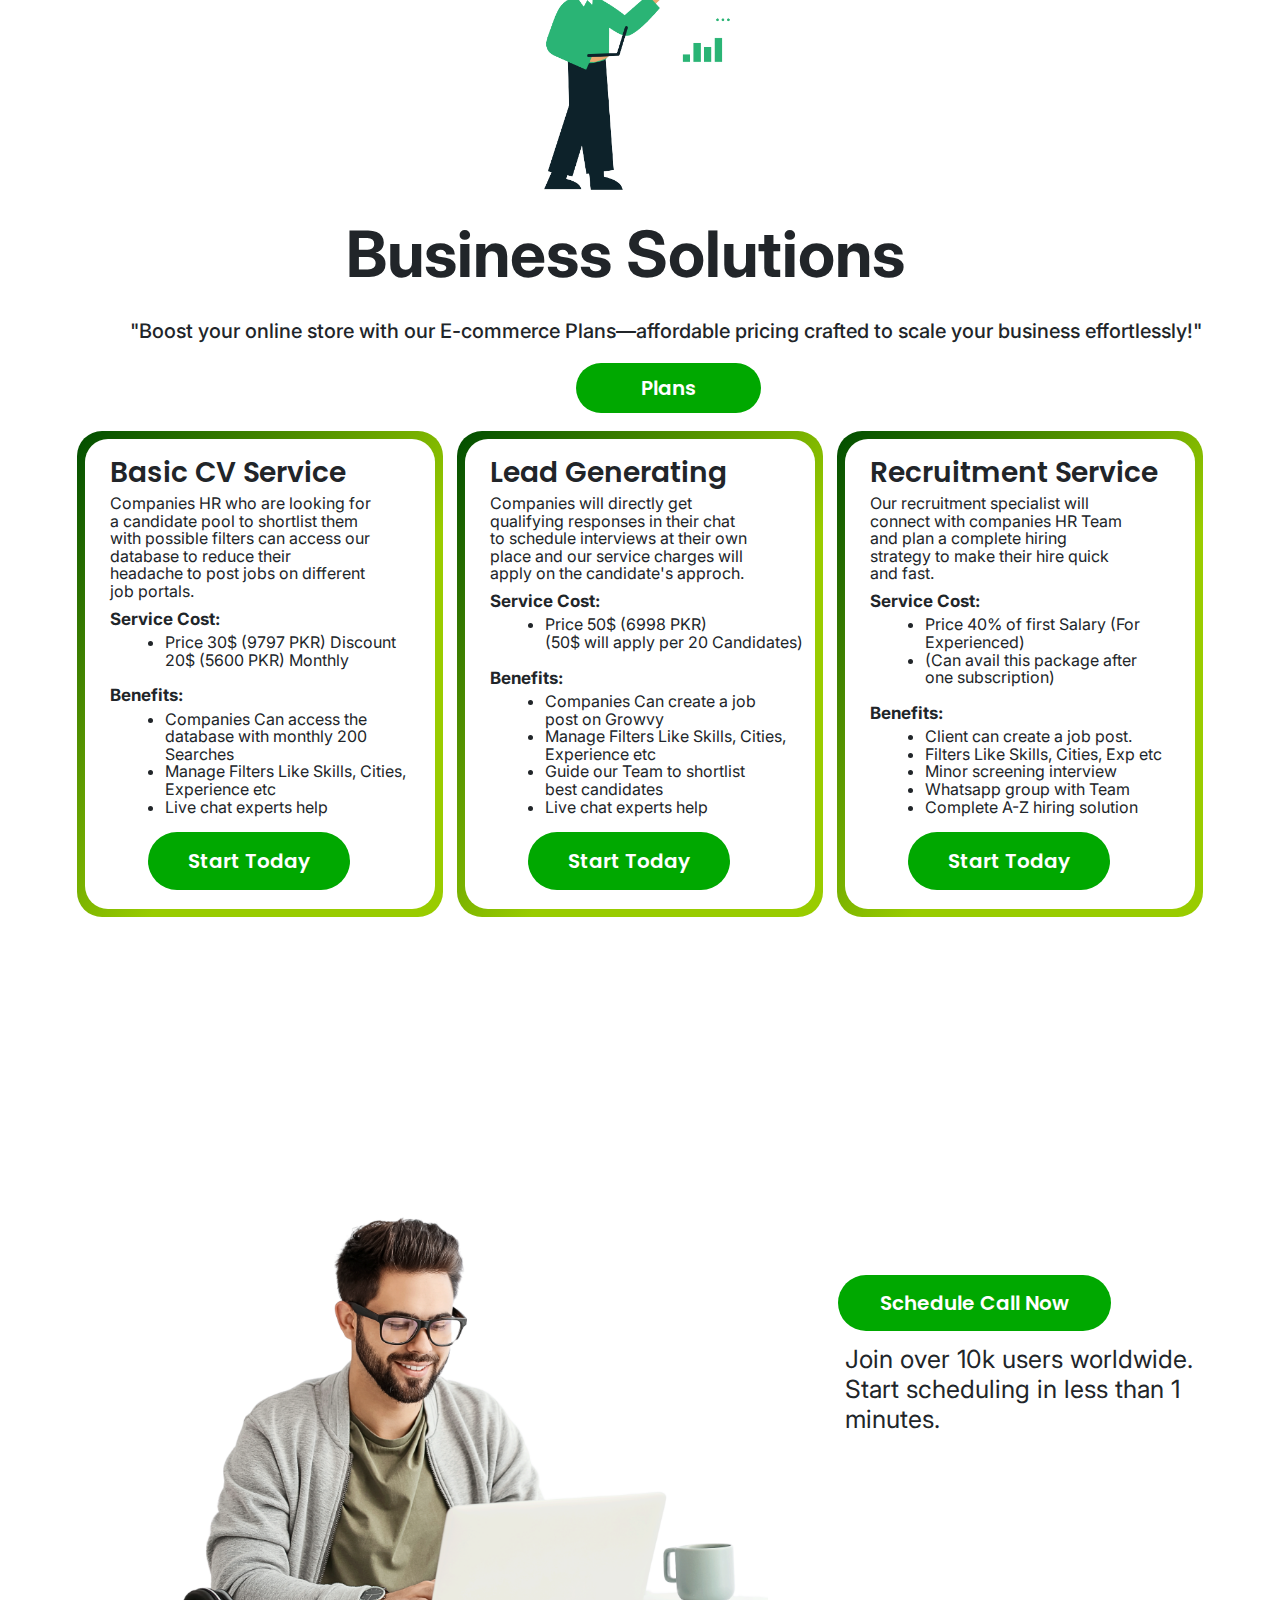
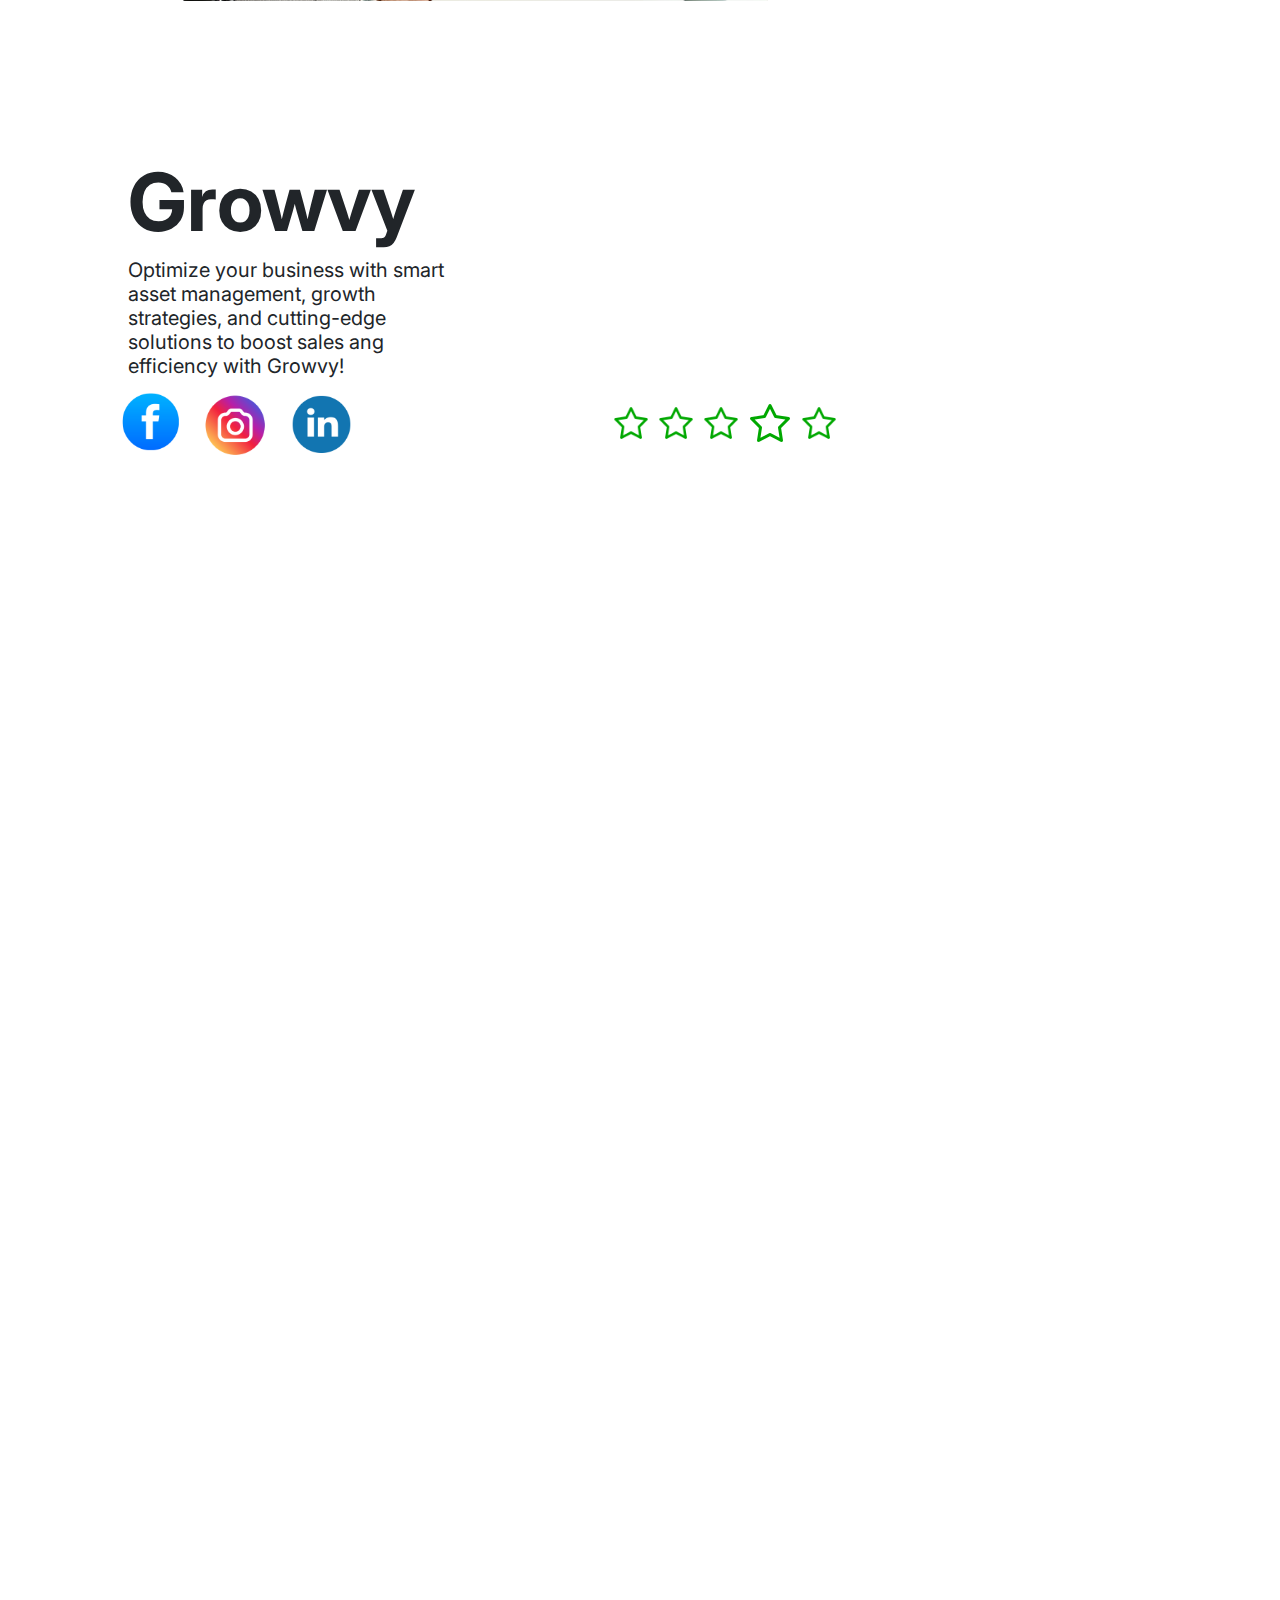
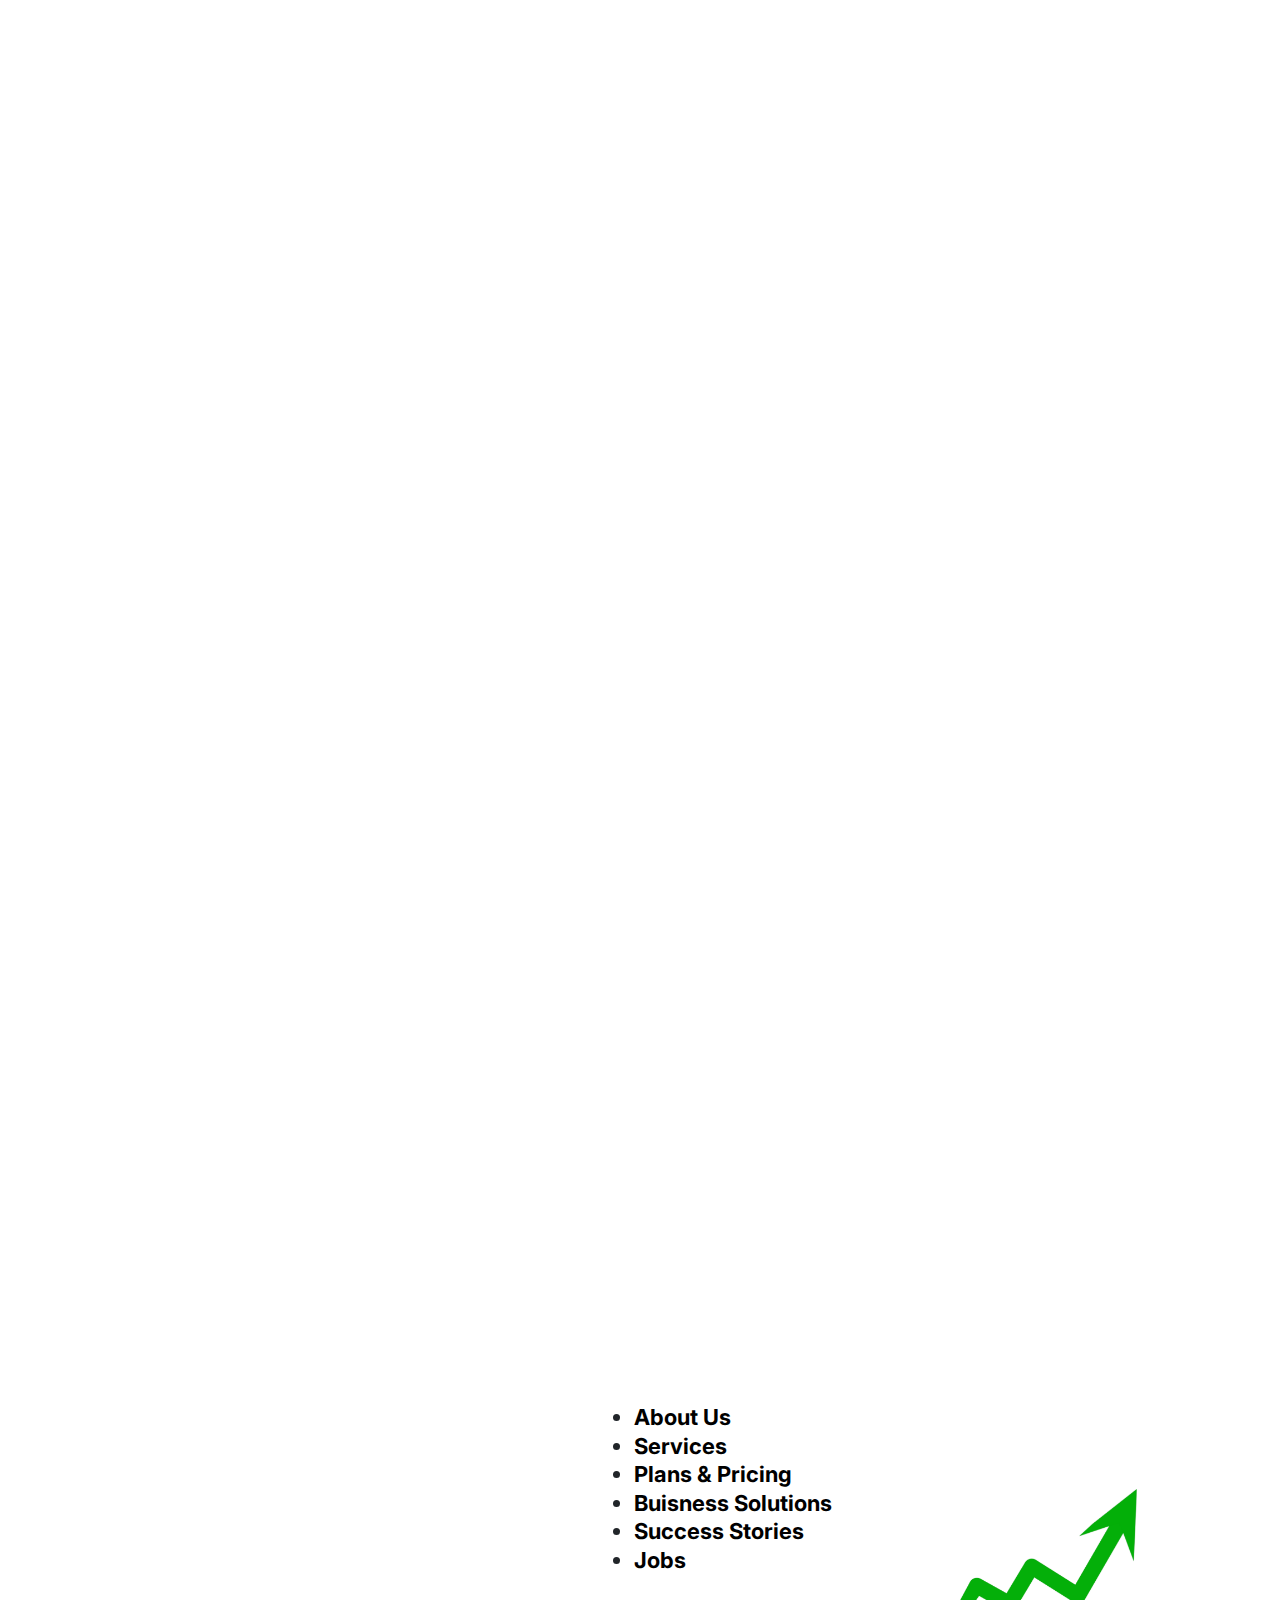
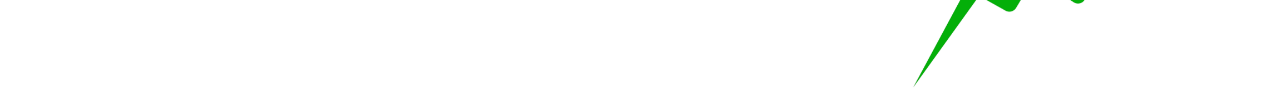
<file: pricing.html>
<!doctype html>
<html lang="en">
<head>
    <meta charset="UTF-8">
    <meta name="viewport"
          content="width=device-width, user-scalable=no, initial-scale=1.0, maximum-scale=1.0, minimum-scale=1.0">
    <meta http-equiv="X-UA-Compatible" content="ie=edge">
    <link href="https://cdn.jsdelivr.net/npm/bootstrap@5.3.5/dist/css/bootstrap.min.css" rel="stylesheet"/>
    <link rel="stylesheet" href="https://cdnjs.cloudflare.com/ajax/libs/font-awesome/6.7.2/css/all.min.css">
    <link rel="stylesheet" href="./css/style.css"/>
    <link rel="preconnect" href="https://fonts.googleapis.com">
    <link rel="preconnect" href="https://fonts.gstatic.com" crossorigin>
    <link href="https://fonts.googleapis.com/css2?family=Poppins:ital,wght@0,100;0,200;0,300;0,400;0,500;0,600;0,700;0,800;0,900;1,100;1,200;1,300;1,400;1,500;1,600;1,700;1,800;1,900&display=swap"
          rel="stylesheet">
    <link rel="preconnect" href="https://fonts.googleapis.com">
    <link rel="preconnect" href="https://fonts.gstatic.com" crossorigin>
    <link href="https://fonts.googleapis.com/css2?family=Inter:ital,opsz,wght@0,14..32,100..900;1,14..32,100..900&family=Poppins:ital,wght@0,100;0,200;0,300;0,400;0,500;0,600;0,700;0,800;0,900;1,100;1,200;1,300;1,400;1,500;1,600;1,700;1,800;1,900&display=swap"
          rel="stylesheet">
    <title>Growvy Services</title>
</head>
<body>
<header>
    <nav class="navbar ">
        <div class="container justify-content-center align-items-center my-3 p-4 border border-dark border-2 rounded-5">
            <div class="links">
                <div class="row ">
                    <div class="col text-center"><a href="./index.html">Home</a></div>
                    <div class="col text-center "><a href="./jobs.html">Jobs</a></div>
                    <div class="col text-center "><a href="./success.html">Success</a></div>
                    <div class="col text-center"><a href="./services.html">Services</a></div>
                    <div class="col text-center"><a href="./pricing.html">Pricing</a></div>
                </div>
            </div>
        </div>
    </nav>
</header>

<section class="services">
    <div>
        <h1 class="jobs_txth1">Pricing</h1>
        <h3 class="jobs_txth3">"Discover flexible pricing plans tailored to your needs—start growing with us today!"
        </h3>
    </div>
</section>
<div class="pricing_recruitment">
    <img src="./assets/images/d8458dbf-1868-42a8-86a0-b0e791a6d3e4.png" class="pricing_recruitment_img"
         alt="Recruitment Solution">
    <h1 class="pricing_recruitment_h1">Recruitment Solution</h1>
    <h6 class="pricing_recruitment_1h3">"Unlock seamless hiring with our tailored Recruitment Plans—flexible pricing
        designed to<br>find your perfect talent, fast!"</h6>
    <button class="pricing_recruitment_btn1">
        <a href="#">Plans</a>
    </button>
    <div class="pricing_recruitment_boxes">
        <div class="pricing_recruitment_largebox1">
            <h2 class="pricing_recruitment_largebox1_h2">Basic CV Service</h2>
            <h4 class="pricing_recruitment_h4">Companies HR who are looking for<br>
                a candidate pool to shortlist them<br>
                with possible filters can access our<br>
                database to reduce their<br>
                headache to post jobs on different<br>
                job portals.</h4>
            <h3 class="pricing_recruitment_h3">Service Cost:</h3>

            <ul class="pricing_recruitment_h4">
                <li class="pricing_recruitment_li">Price 30$ (9797 PKR) Discount<br>
                    20$ (5600 PKR) Monthly
                </li>
            </ul>

            <h3 class="pricing_recruitment_2h3">Benefits:</h3>

            <ul class="pricing_recruitment_h4">
                <li class="pricing_recruitment_li">Companies Can access the<br>
                    database with monthly 200<br>
                    Searches
                </li>
                <li class="pricing_recruitment_li">Manage Filters Like Skills, Cities,<br>Experience etc</li>
                <li class="pricing_recruitment_li">Live chat experts help</li>
            </ul>

            <button class="pricing_recruitment_largebox1_btn"><a href="#">Start Today</a></button>
        </div>
        <div class="pricing_recruitment_largebox2">
            <h2 class="pricing_recruitment_largebox2_h2">Lead Generating</h2>

            <h4 class="pricing_recruitment_h4">Companies will directly get<br>
                qualifying responses in their chat<br>
                to schedule interviews at their own<br>
                place and our service charges will<br>
                apply on the candidate's approch.</h4>
            <h3 class="pricing_recruitment_h3">Service Cost:</h3>

            <ul class="pricing_recruitment_h4">
                <li class="pricing_recruitment_li">Price 50$ (6998 PKR)<br>
                    (50$ will apply per 20 Candidates)
                </li>
            </ul>

            <h3 class="pricing_recruitment_2h3">Benefits:</h3>

            <ul class="pricing_recruitment_h4">
                <li class="pricing_recruitment_li">Companies Can create a job<br>
                    post on Growvy
                </li>
                <li class="pricing_recruitment_li">Manage Filters Like Skills, Cities,<br>
                    Experience etc
                </li>
                <li class="pricing_recruitment_li">Guide our Team to shortlist<br>
                    best candidates
                </li>
                <li class="pricing_recruitment_li">Live chat experts help</li>
            </ul>

            <button class="pricing_recruitment_largebox1_btn"><a href="#">Start Today</a></button>
        </div>
        <div class="pricing_recruitment_largebox3">
            <h2 class="pricing_recruitment_largebox3_h2">Recruitment Service</h2>

            <h4 class="pricing_recruitment_h4">Our recruitment specialist will<br>
                connect with companies HR Team<br>
                and plan a complete hiring<br>
                strategy to make their hire quick<br>
                and fast.</h4>

            <h3 class="pricing_recruitment_h3">Service Cost:</h3>

            <ul class="pricing_recruitment_h4">
                <li class="pricing_recruitment_li">Price 40% of first Salary (For<br>
                    Experienced)
                </li>
                <li class="pricing_recruitment_li">(Can avail this package after<br>
                    one subscription)
                </li>
            </ul>

            <h3 class="pricing_recruitment_2h3">Benefits:</h3>

            <ul class="pricing_recruitment_h4">
                <li class="pricing_recruitment_li">Client can create a job post.</li>
                <li class="pricing_recruitment_li">Filters Like Skills, Cities, Exp etc</li>
                <li class="pricing_recruitment_li">Minor screening interview</li>
                <li class="pricing_recruitment_li">Whatsapp group with Team</li>
                <li class="pricing_recruitment_li">Complete A-Z hiring solution</li>
            </ul>

            <button class="pricing_recruitment_largebox1_btn"><a href="#">Start Today</a></button>
        </div>

    </div>
</div>
<div class="pricing_recruitment">
    <img src="./assets/images/E-commerce.png" class="pricing_recruitment_img"
         alt="Recruitment Solution">
    <h1 class="pricing_recruitment_h1">E-commerce Solutions</h1>
    <h6 class="pricing_recruitment_1h3">"Boost your online store with our E-commerce Plans—affordable pricing crafted to
        scale<br>
        your business effortlessly!"</h6>
    <button class="pricing_recruitment_btn1">
        <a href="#">Plans</a>
    </button>
    <div class="pricing_recruitment_boxes">
        <div class="pricing_recruitment_largebox1">
            <h2 class="pricing_recruitment_largebox1_h2">Basic CV Service</h2>
            <h4 class="pricing_recruitment_h4">Companies HR who are looking for<br>
                a candidate pool to shortlist them<br>
                with possible filters can access our<br>
                database to reduce their<br>
                headache to post jobs on different<br>
                job portals.</h4>
            <h3 class="pricing_recruitment_h3">Service Cost:</h3>

            <ul class="pricing_recruitment_h4">
                <li class="pricing_recruitment_li">Price 30$ (9797 PKR) Discount<br>
                    20$ (5600 PKR) Monthly
                </li>
            </ul>

            <h3 class="pricing_recruitment_2h3">Benefits:</h3>

            <ul class="pricing_recruitment_h4">
                <li class="pricing_recruitment_li">Companies Can access the<br>
                    database with monthly 200<br>
                    Searches
                </li>
                <li class="pricing_recruitment_li">Manage Filters Like Skills, Cities,<br>Experience etc</li>
                <li class="pricing_recruitment_li">Live chat experts help</li>
            </ul>

            <button class="pricing_recruitment_largebox1_btn"><a href="#">Start Today</a></button>
        </div>
        <div class="pricing_recruitment_largebox2">
            <h2 class="pricing_recruitment_largebox2_h2">Lead Generating</h2>

            <h4 class="pricing_recruitment_h4">Companies will directly get<br>
                qualifying responses in their chat<br>
                to schedule interviews at their own<br>
                place and our service charges will<br>
                apply on the candidate's approch.</h4>
            <h3 class="pricing_recruitment_h3">Service Cost:</h3>

            <ul class="pricing_recruitment_h4">
                <li class="pricing_recruitment_li">Price 50$ (6998 PKR)<br>
                    (50$ will apply per 20 Candidates)
                </li>
            </ul>

            <h3 class="pricing_recruitment_2h3">Benefits:</h3>

            <ul class="pricing_recruitment_h4">
                <li class="pricing_recruitment_li">Companies Can create a job<br>
                    post on Growvy
                </li>
                <li class="pricing_recruitment_li">Manage Filters Like Skills, Cities,<br>
                    Experience etc
                </li>
                <li class="pricing_recruitment_li">Guide our Team to shortlist<br>
                    best candidates
                </li>
                <li class="pricing_recruitment_li">Live chat experts help</li>
            </ul>

            <button class="pricing_recruitment_largebox1_btn"><a href="#">Start Today</a></button>
        </div>
        <div class="pricing_recruitment_largebox3">
            <h2 class="pricing_recruitment_largebox3_h2">Recruitment Service</h2>

            <h4 class="pricing_recruitment_h4">Our recruitment specialist will<br>
                connect with companies HR Team<br>
                and plan a complete hiring<br>
                strategy to make their hire quick<br>
                and fast.</h4>

            <h3 class="pricing_recruitment_h3">Service Cost:</h3>

            <ul class="pricing_recruitment_h4">
                <li class="pricing_recruitment_li">Price 40% of first Salary (For<br>
                    Experienced)
                </li>
                <li class="pricing_recruitment_li">(Can avail this package after<br>
                    one subscription)
                </li>
            </ul>

            <h3 class="pricing_recruitment_2h3">Benefits:</h3>

            <ul class="pricing_recruitment_h4">
                <li class="pricing_recruitment_li">Client can create a job post.</li>
                <li class="pricing_recruitment_li">Filters Like Skills, Cities, Exp etc</li>
                <li class="pricing_recruitment_li">Minor screening interview</li>
                <li class="pricing_recruitment_li">Whatsapp group with Team</li>
                <li class="pricing_recruitment_li">Complete A-Z hiring solution</li>
            </ul>

            <button class="pricing_recruitment_largebox1_btn"><a href="#">Start Today</a></button>
        </div>

    </div>
</div>
<div class="pricing_recruitment">
    <img src="./assets/images/business.png" class="pricing_recruitment_img"
         alt="Recruitment Solution">
    <h1 class="pricing_recruitment_h1">Business Solutions</h1>
    <h6 class="pricing_recruitment_1h3">"Boost your online store with our E-commerce Plans—affordable pricing crafted to
        scale
        your business effortlessly!"</h6>
    <button class="pricing_recruitment_btn1">
        <a href="#">Plans</a>
    </button>
    <div class="pricing_recruitment_boxes">
        <div class="pricing_recruitment_largebox1">
            <h2 class="pricing_recruitment_largebox1_h2">Basic CV Service</h2>
            <h4 class="pricing_recruitment_h4">Companies HR who are looking for<br>
                a candidate pool to shortlist them<br>
                with possible filters can access our<br>
                database to reduce their<br>
                headache to post jobs on different<br>
                job portals.</h4>
            <h3 class="pricing_recruitment_h3">Service Cost:</h3>

            <ul class="pricing_recruitment_h4">
                <li class="pricing_recruitment_li">Price 30$ (9797 PKR) Discount<br>
                    20$ (5600 PKR) Monthly
                </li>
            </ul>

            <h3 class="pricing_recruitment_2h3">Benefits:</h3>

            <ul class="pricing_recruitment_h4">
                <li class="pricing_recruitment_li">Companies Can access the<br>
                    database with monthly 200<br>
                    Searches
                </li>
                <li class="pricing_recruitment_li">Manage Filters Like Skills, Cities,<br>Experience etc</li>
                <li class="pricing_recruitment_li">Live chat experts help</li>
            </ul>

            <button class="pricing_recruitment_largebox1_btn"><a href="#">Start Today</a></button>
        </div>
        <div class="pricing_recruitment_largebox2">
            <h2 class="pricing_recruitment_largebox2_h2">Lead Generating</h2>

            <h4 class="pricing_recruitment_h4">Companies will directly get<br>
                qualifying responses in their chat<br>
                to schedule interviews at their own<br>
                place and our service charges will<br>
                apply on the candidate's approch.</h4>
            <h3 class="pricing_recruitment_h3">Service Cost:</h3>

            <ul class="pricing_recruitment_h4">
                <li class="pricing_recruitment_li">Price 50$ (6998 PKR)<br>
                    (50$ will apply per 20 Candidates)
                </li>
            </ul>

            <h3 class="pricing_recruitment_2h3">Benefits:</h3>

            <ul class="pricing_recruitment_h4">
                <li class="pricing_recruitment_li">Companies Can create a job<br>
                    post on Growvy
                </li>
                <li class="pricing_recruitment_li">Manage Filters Like Skills, Cities,<br>
                    Experience etc
                </li>
                <li class="pricing_recruitment_li">Guide our Team to shortlist<br>
                    best candidates
                </li>
                <li class="pricing_recruitment_li">Live chat experts help</li>
            </ul>

            <button class="pricing_recruitment_largebox1_btn"><a href="#">Start Today</a></button>
        </div>
        <div class="pricing_recruitment_largebox3">
            <h2 class="pricing_recruitment_largebox3_h2">Recruitment Service</h2>

            <h4 class="pricing_recruitment_h4">Our recruitment specialist will<br>
                connect with companies HR Team<br>
                and plan a complete hiring<br>
                strategy to make their hire quick<br>
                and fast.</h4>

            <h3 class="pricing_recruitment_h3">Service Cost:</h3>

            <ul class="pricing_recruitment_h4">
                <li class="pricing_recruitment_li">Price 40% of first Salary (For<br>
                    Experienced)
                </li>
                <li class="pricing_recruitment_li">(Can avail this package after<br>
                    one subscription)
                </li>
            </ul>

            <h3 class="pricing_recruitment_2h3">Benefits:</h3>

            <ul class="pricing_recruitment_h4">
                <li class="pricing_recruitment_li">Client can create a job post.</li>
                <li class="pricing_recruitment_li">Filters Like Skills, Cities, Exp etc</li>
                <li class="pricing_recruitment_li">Minor screening interview</li>
                <li class="pricing_recruitment_li">Whatsapp group with Team</li>
                <li class="pricing_recruitment_li">Complete A-Z hiring solution</li>
            </ul>

            <button class="pricing_recruitment_largebox1_btn"><a href="#">Start Today</a></button>
        </div>

    </div>
    <div class="pricing_footer1">
        <img src="./assets/images/Screenshot%202025-04-25%20195720.png" class="services_footer1_img"
             alt="Man using laptop">
        <button class="pricing_footer1_btn"><a href="#">Schedule Call Now</a></button>
        <h3 class="pricing_footer1_txth3">Join over 10k users worldwide.<br>
            Start scheduling in less than 1<br>
            minutes.</h3>
    </div>
    <div class="pricing_footer2">
        <h1 class="pricing_footer2_txth1">Growvy</h1>
        <h3 class="pricing_footer2_txth3">Optimize your business with smart<br>
            asset management, growth<br>
            strategies, and cutting-edge<br>
            solutions to boost sales ang<br>
            efficiency with Growvy!</h3>
        <img class="pricing_footer2_fb_icon" src="./assets/images/Screenshot%202025-04-25%20211524.png" alt="facebook">
        <img class="pricing_footer2_insta_icon" src="./assets/images/./Screenshot%202025-04-25%20211555.png"
             alt="Instagram">
        <img class="pricing_footer2_linkedin_icon" src="./assets/images/Screenshot%202025-04-25%20211622.png"
             alt="LinkedIN">
        <ul class="pricing_footer2_list">
            <li><a href="#">About Us</a></li>
            <li><a href="./services.html">Services</a></li>
            <li><a href="./pricing.html">Plans & Pricing</a></li>
            <li><a href="./pricing.html">Buisness Solutions</a></li>
            <li><a href="./success.html">Success Stories</a></li>
            <li><a href="./jobs.html">Jobs</a></li>
        </ul>

        <img src="./assets/images/icons8-rating-48%20(2).png" class="pricing_footer2_rating_star_1" alt="Rating Star">
        <img src="./assets/images/icons8-rating-48%20(2).png" class="pricing_footer2_rating_star_2" alt="Rating Star">
        <img src="./assets/images/icons8-rating-48%20(2).png" class="pricing_footer2_rating_star_3" alt="Rating Star">
        <img src="./assets/images/icons8-rating-48%20(2).png" class="pricing_footer2_rating_star_4" alt="Rating Star">
        <img src="./assets/images/icons8-rating-48%20(2).png" class="pricing_footer2_rating_star_5" alt="Rating Star">
        <img src="./assets/images/Screenshot%202025-04-25%20223422.png" class="pricing_growth_arrow_img" alt="Growth Arrow">

    </div>
</div>


<script src="https://cdn.jsdelivr.net/npm/@popperjs/core@2.11.8/dist/umd/popper.min.js"></script>
<script src="https://cdn.jsdelivr.net/npm/bootstrap@5.3.5/dist/js/bootstrap.min.js"></script>
</body>
</html>
</file>
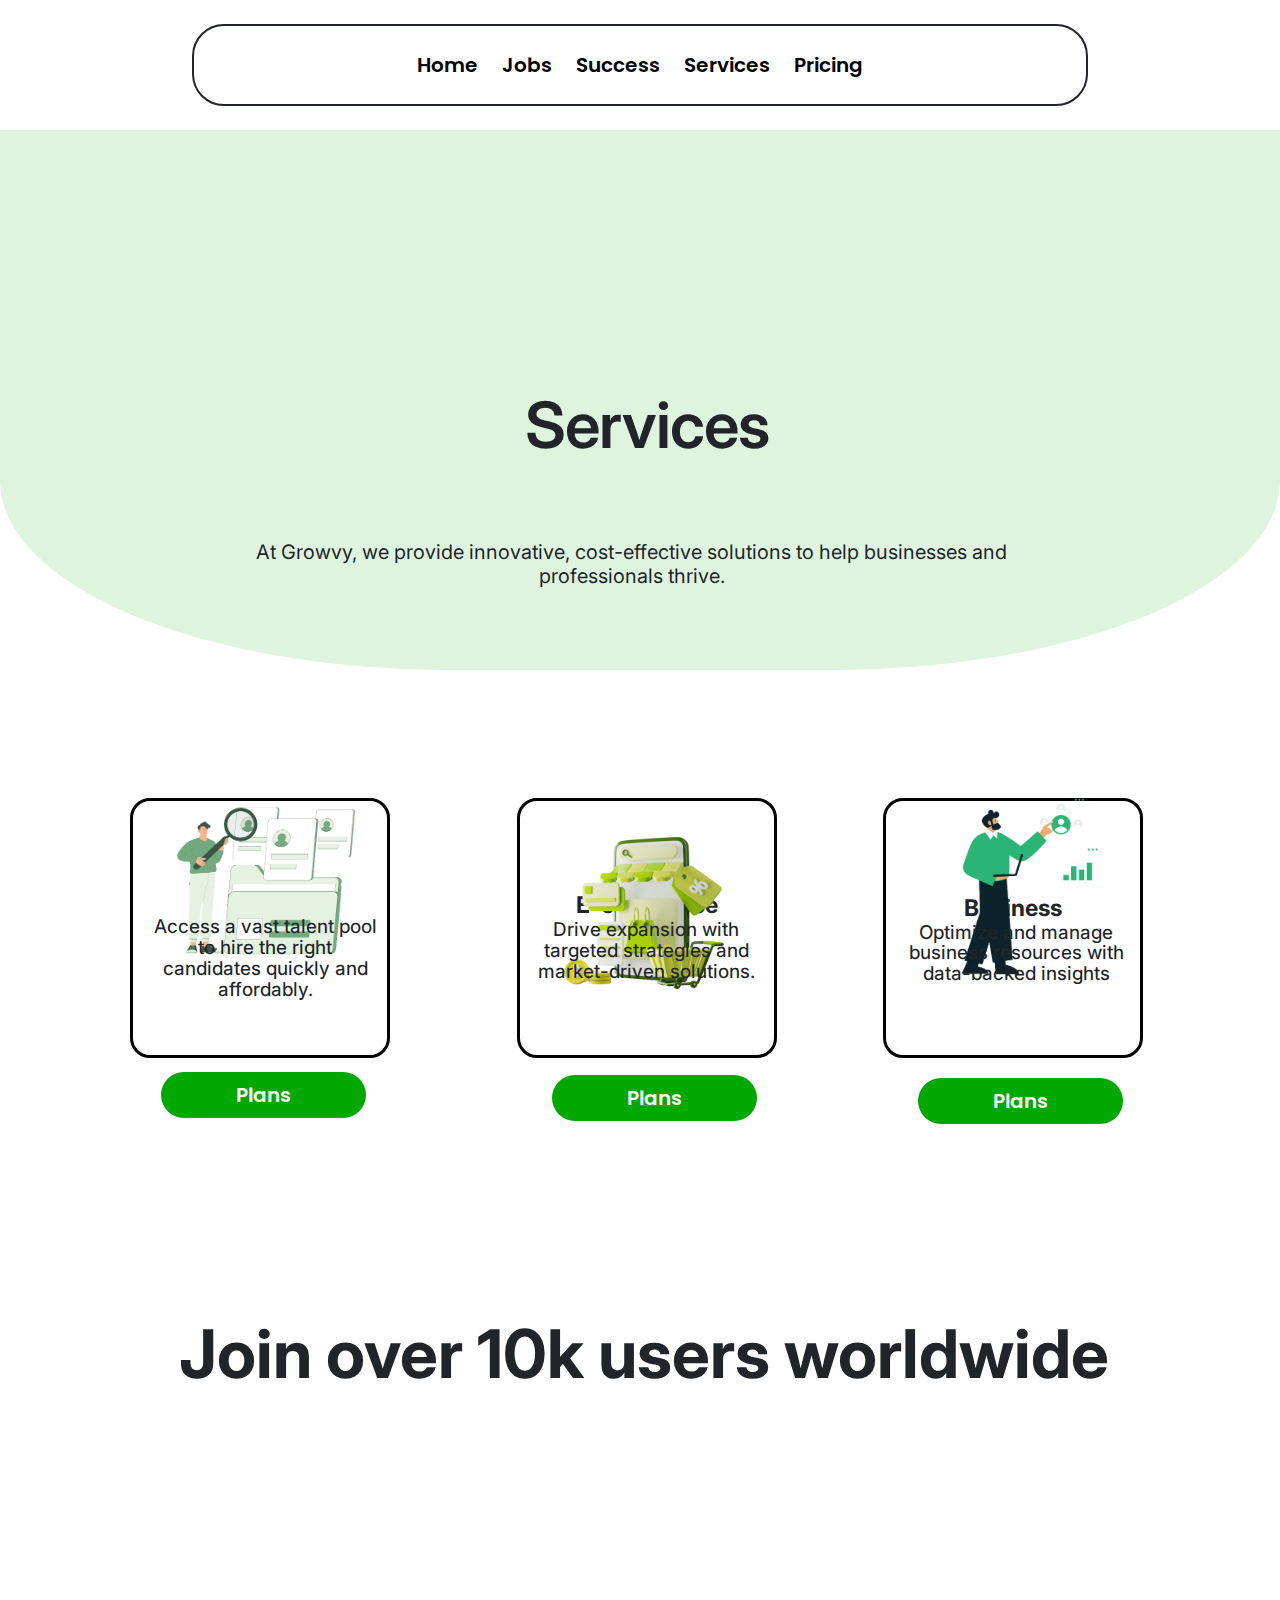
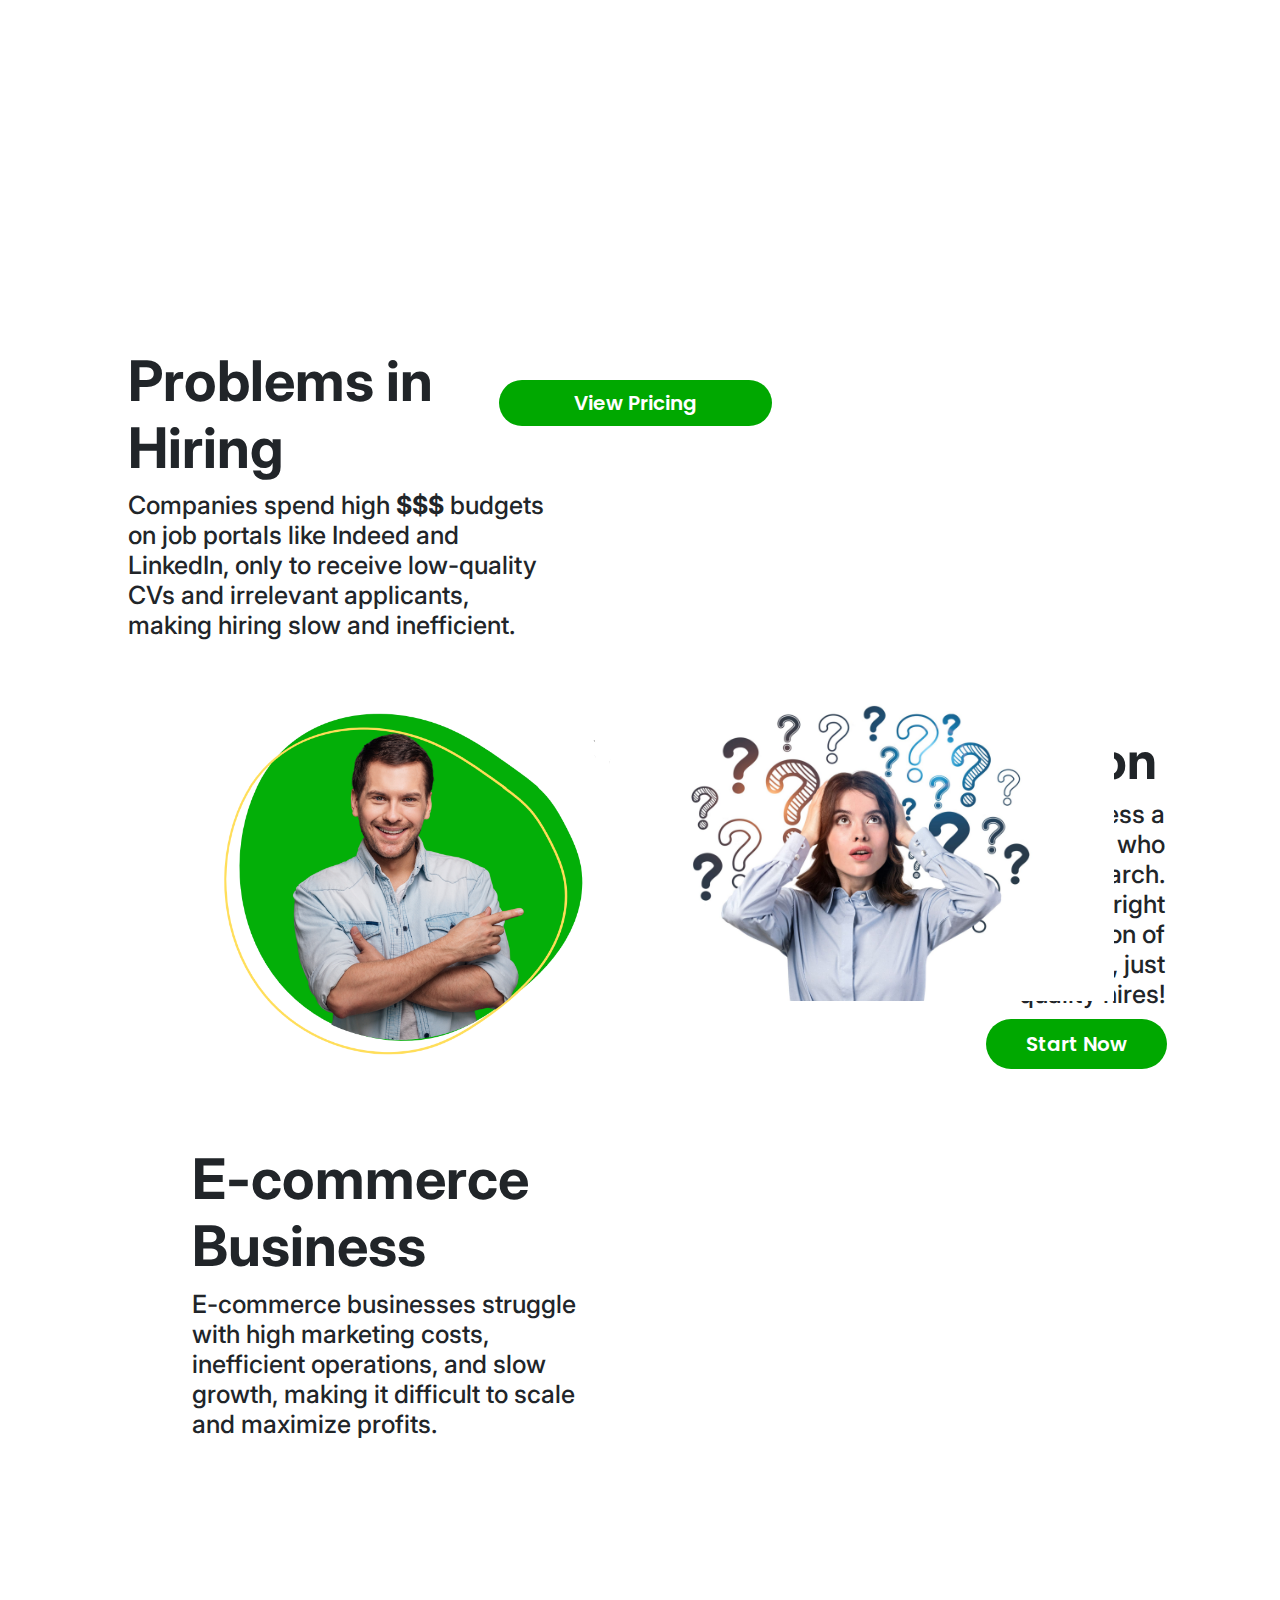
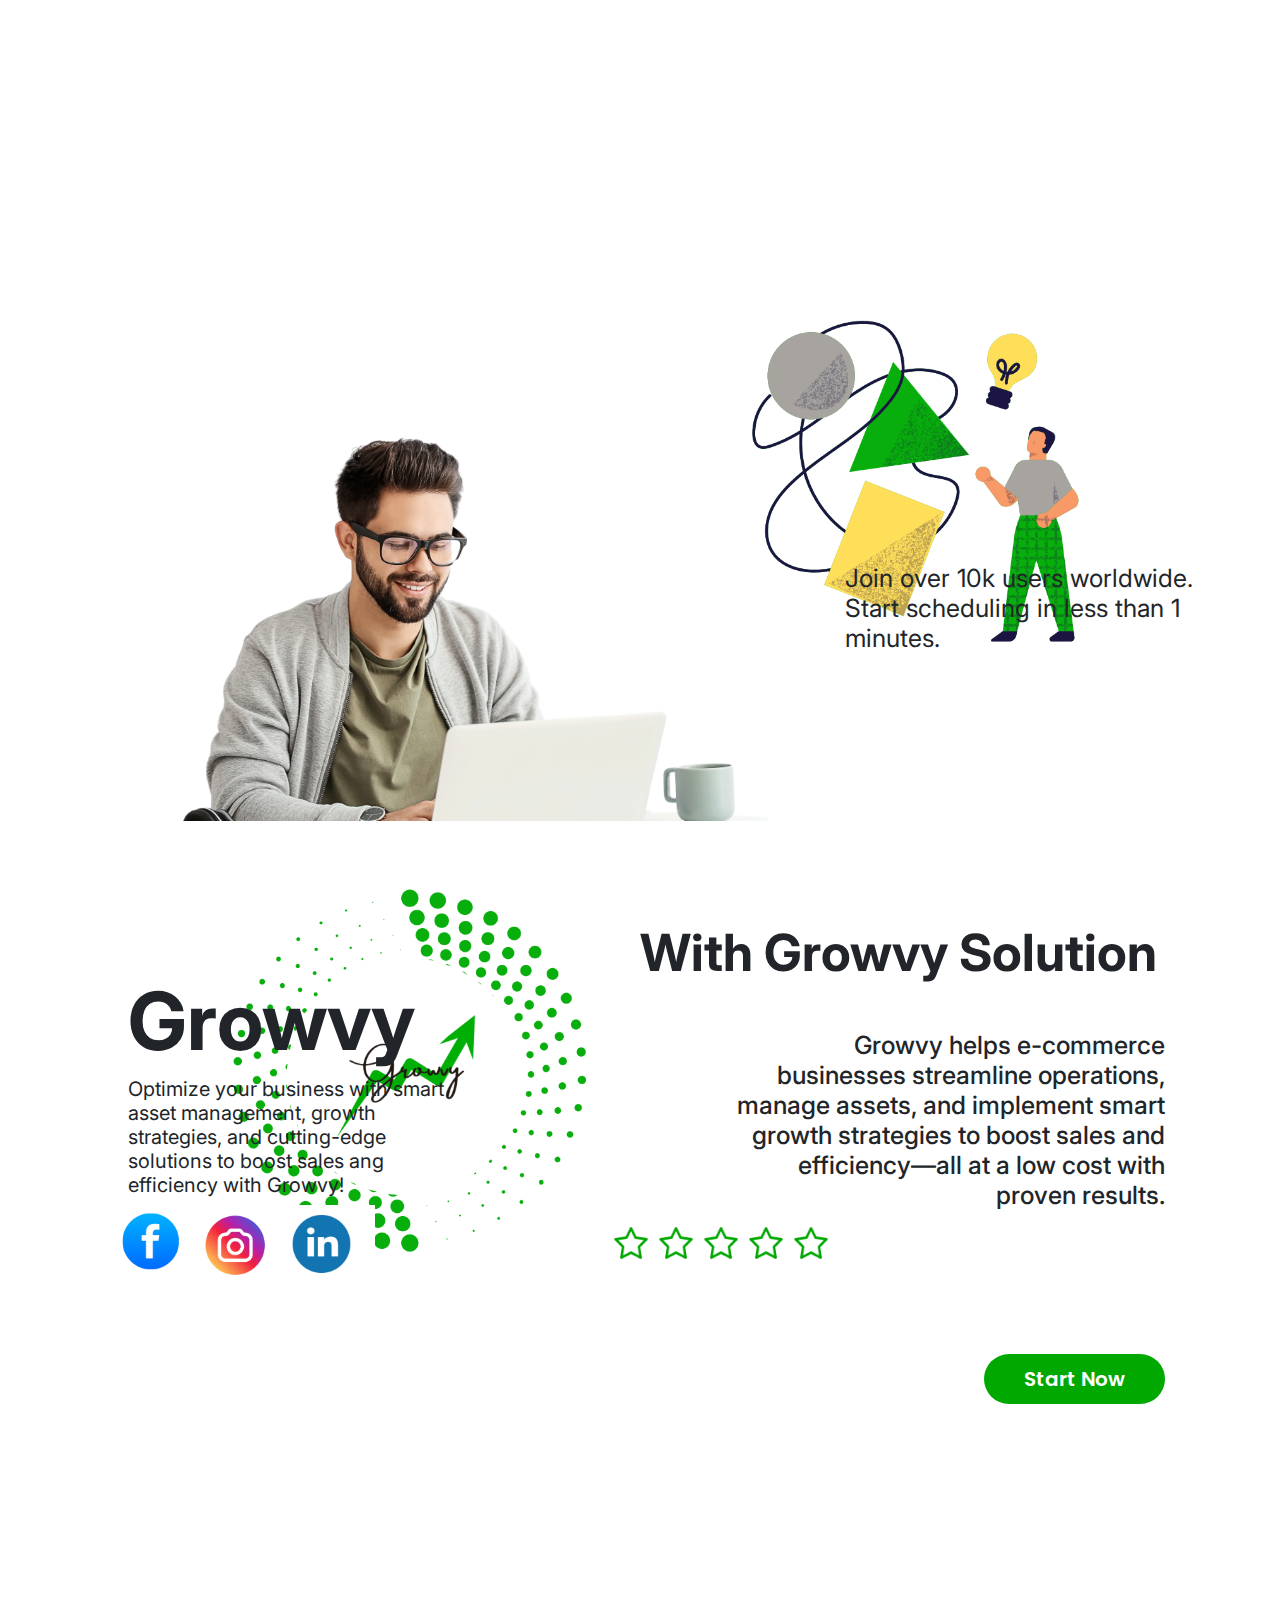
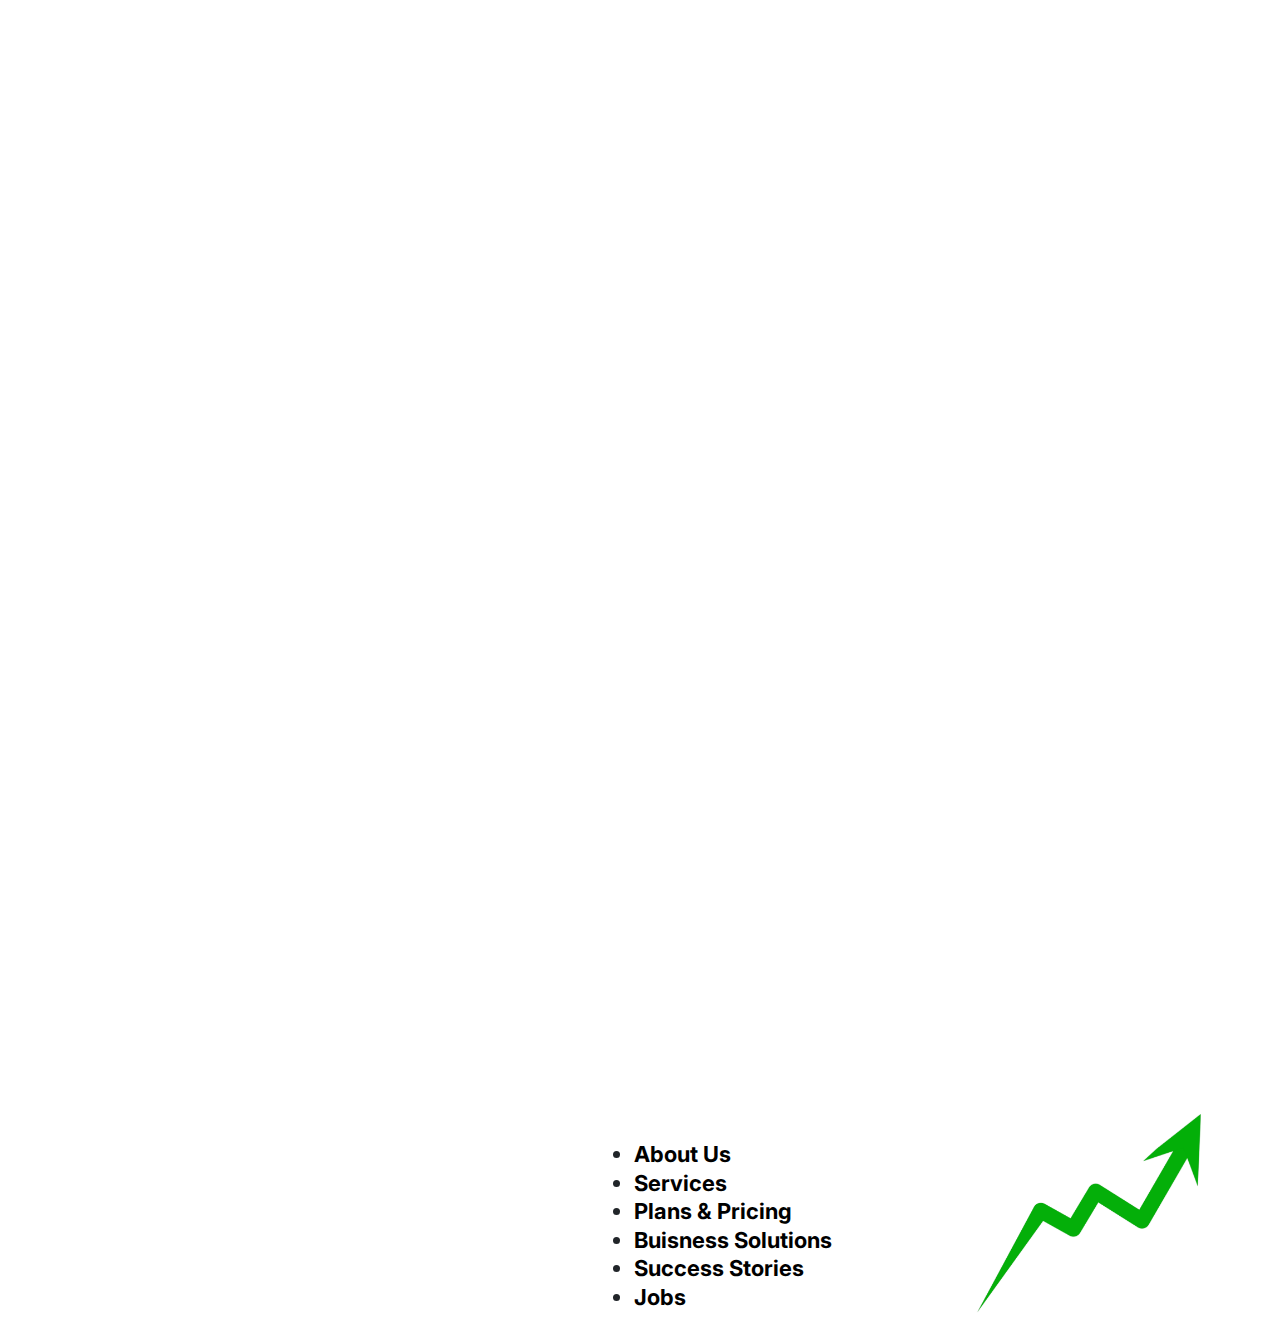
<file: services.html>
<!doctype html>
<html lang="en">
<head>
    <meta charset="UTF-8">
    <meta name="viewport"
          content="width=device-width, user-scalable=no, initial-scale=1.0, maximum-scale=1.0, minimum-scale=1.0">
    <meta http-equiv="X-UA-Compatible" content="ie=edge">
    <link href="https://cdn.jsdelivr.net/npm/bootstrap@5.3.5/dist/css/bootstrap.min.css" rel="stylesheet"/>
    <link rel="stylesheet" href="https://cdnjs.cloudflare.com/ajax/libs/font-awesome/6.7.2/css/all.min.css">
    <link rel="stylesheet" href="./css/style.css"/>
    <link rel="preconnect" href="https://fonts.googleapis.com">
    <link rel="preconnect" href="https://fonts.gstatic.com" crossorigin>
    <link href="https://fonts.googleapis.com/css2?family=Poppins:ital,wght@0,100;0,200;0,300;0,400;0,500;0,600;0,700;0,800;0,900;1,100;1,200;1,300;1,400;1,500;1,600;1,700;1,800;1,900&display=swap"
          rel="stylesheet">
    <link rel="preconnect" href="https://fonts.googleapis.com">
    <link rel="preconnect" href="https://fonts.gstatic.com" crossorigin>
    <link href="https://fonts.googleapis.com/css2?family=Inter:ital,opsz,wght@0,14..32,100..900;1,14..32,100..900&family=Poppins:ital,wght@0,100;0,200;0,300;0,400;0,500;0,600;0,700;0,800;0,900;1,100;1,200;1,300;1,400;1,500;1,600;1,700;1,800;1,900&display=swap"
          rel="stylesheet">
    <title>Growvy Services</title>
</head>
<body>
<header>
    <nav class="navbar ">
        <div class="container justify-content-center align-items-center my-3 p-4 border border-dark border-2 rounded-5">
            <div class="links">
                <div class="row ">
                    <div class="col text-center"><a href="./index.html">Home</a></div>
                    <div class="col text-center "><a href="./jobs.html">Jobs</a></div>
                    <div class="col text-center "><a href="./success.html">Success</a></div>
                    <div class="col text-center"><a href="./services.html">Services</a></div>
                    <div class="col text-center"><a href="./pricing.html">Pricing</a></div>
                </div>
            </div>
        </div>
    </nav>
</header>
<section class="services">
    <div>
        <h1 class="services_txth1">Services</h1>
        <h3 class="services_txth3">At Growvy, we provide innovative, cost-effective solutions to help businesses and<br>
            professionals thrive.</h3>
    </div>
</section>
<section>
    <div class="services_boxes">
        <div class="box1">
            <img src="./assets/images/d8458dbf-1868-42a8-86a0-b0e791a6d3e4.png" class="services_boxes_img1"
                 alt="Hiring Jobs">
            <h5 class="services_box1_h5">Hiring</h5>
            <h6 class="services_box1_h6">Access a vast talent pool<br>
                to hire the right<br>
                candidates quickly and<br>
                affordably.
            </h6>
            <button class="services_box1_btn">
                <a href="#">Plans</a>
            </button>
        </div>
        <div class="box2">
            <img src="./assets/images/E-commerce.png" class="services_boxes_img2" alt="E-commerce">
            <h5 class="services_box2_h5">E-commerce</h5>
            <h6 class="services_box2_h6">Drive expansion with<br>
                targeted strategies and<br>
                market-driven solutions.<br>
            </h6>
            <button class="services_box2_btn">
                <a href="#">Plans</a>
            </button>
        </div>
        <div class="box3">
            <img src="./assets/images/business.png" class="services_boxes_img3" alt="Business">
            <h5 class="services_box3_h5">Business</h5>
            <h6 class="services_box3_h6">Optimize and manage<br>
                business resources with<br>
                data-backed insights
            </h6>
            <button class="services_box3_btn">
                <a href="#">Plans</a>
            </button>
        </div>
        <div>
            <h1 class="services_txt2_h1">Join over 10k users worldwide</h1>
            <button class="services_pricing_btn">
                <a href="#">View Pricing</a>
            </button>
        </div>
    </div>
</section>
<section>
    <div class="services_options">
        <h1 class="services_hiring_h1">Problems in<br>Hiring</h1>
        <h3 class="services_hiring_h3">Companies spend high <b>$$$</b> budgets<br>
            on job portals like Indeed and<br>
            LinkedIn, only to receive low-quality<br>
            CVs and irrelevant applicants,<br>
            making hiring slow and inefficient.
        </h3>
        <img src="./assets/images/img95.jpg" class="services_hiring_img" alt="Confuse about hiring">
        <img src="./assets/images/Screenshot%202025-04-26%20164046.png" class="services_growvysol_img"
             alt="A pointing man to growvy Solution">
        <h1 class="services_growvysol_h1">With Growvy Solution</h1>
        <h3 class="services_growvysol_h3">With Growvy, businesses can access a<br>
            database of active job seekers who<br>
            have recently joined for job search.<br>
            Use advanced filters to find the right<br>
            candidates quickly and at a fraction of<br>
            the cost—no wasted budget, just<br>
            quality hires!
        </h3>
        <button class="services_growvysol_btn1">
            <a href="#">Start Now</a>
        </button>
        <h1 class="services_business_h1">E-commerce<br>Business</h1>
        <h3 class="services_business_h3">E-commerce businesses struggle<br>
            with high marketing costs,<br>
            inefficient operations, and slow<br>
            growth, making it difficult to scale<br>
            and maximize profits.<br>
        </h3>
        <img src="./assets/images/Screenshot%202025-04-26%20202450.png" class="services_business_img"
             alt="Ecommerce Business">
        <img src="./assets/images/Screenshot%202025-04-27%20111209.png" class="services_growvysol_img2"
             alt="Gorwvy Solution">
        <h1 class="services_growvysol_2h1">With Growvy Solution</h1>
        <h3 class="services_growvysol_2h3">Growvy helps e-commerce<br>
            businesses streamline operations,<br>
            manage assets, and implement smart<br>
            growth strategies to boost sales and<br>
            efficiency—all at a low cost with<br>
            proven results.
        </h3>
        <button class="services_growvysol_btn2">
            <a href="#">Start Now</a>
        </button>
    </div>
    <section>
        <div class="footer1">
            <img src="./assets/images/Screenshot%202025-04-25%20195720.png" class="services_footer1_img" alt="Man using laptop">
        <button class="services_footer1_btn"><a href="#">Schedule Call Now</a></button>
        <h3 class="services_footer1_txth3">Join over 10k users worldwide.<br>
            Start scheduling in less than 1<br>
            minutes.</h3>
        </div>
        <div class="footer2">
            <h1 class="services_footer2_txth1">Growvy</h1>
        <h3 class="services_footer2_txth3">Optimize your business with smart<br>
            asset management, growth<br>
            strategies, and cutting-edge<br>
            solutions to boost sales ang<br>
            efficiency with Growvy!</h3>
        <img class="services_footer2_fb_icon" src="./assets/images/Screenshot%202025-04-25%20211524.png" alt="facebook">
        <img class="services_footer2_insta_icon" src="./assets/images/./Screenshot%202025-04-25%20211555.png" alt="Instagram">
        <img class="services_footer2_linkedin_icon" src="./assets/images/Screenshot%202025-04-25%20211622.png" alt="LinkedIN">
        <ul class="services_footer2_list">
            <li><a href="#">About Us</a></li>
            <li><a href="./services.html">Services</a></li>
            <li><a href="./pricing.html">Plans & Pricing</a></li>
            <li><a href="./pricing.html">Buisness Solutions</a></li>
            <li><a href="./success.html">Success Stories</a></li>
            <li><a href="./jobs.html">Jobs</a></li>
        </ul>

            <img src="./assets/images/icons8-rating-48%20(2).png" class="services_footer2_rating_star_1" alt="Rating Star">
        <img src="./assets/images/icons8-rating-48%20(2).png" class="services_footer2_rating_star_2" alt="Rating Star">
        <img src="./assets/images/icons8-rating-48%20(2).png" class="services_footer2_rating_star_3" alt="Rating Star">
        <img src="./assets/images/icons8-rating-48%20(2).png" class="services_footer2_rating_star_4" alt="Rating Star">
        <img src="./assets/images/icons8-rating-48%20(2).png" class="services_footer2_rating_star_5" alt="Rating Star">
        <img src="./assets/images/Screenshot%202025-04-25%20223422.png" class="growth_arrow_img" alt="Growth Arrow">

        </div>
    </section>
</section>

<script src="https://cdn.jsdelivr.net/npm/@popperjs/core@2.11.8/dist/umd/popper.min.js"></script>
<script src="https://cdn.jsdelivr.net/npm/bootstrap@5.3.5/dist/js/bootstrap.min.js"></script>
</body>
</html>
</file>
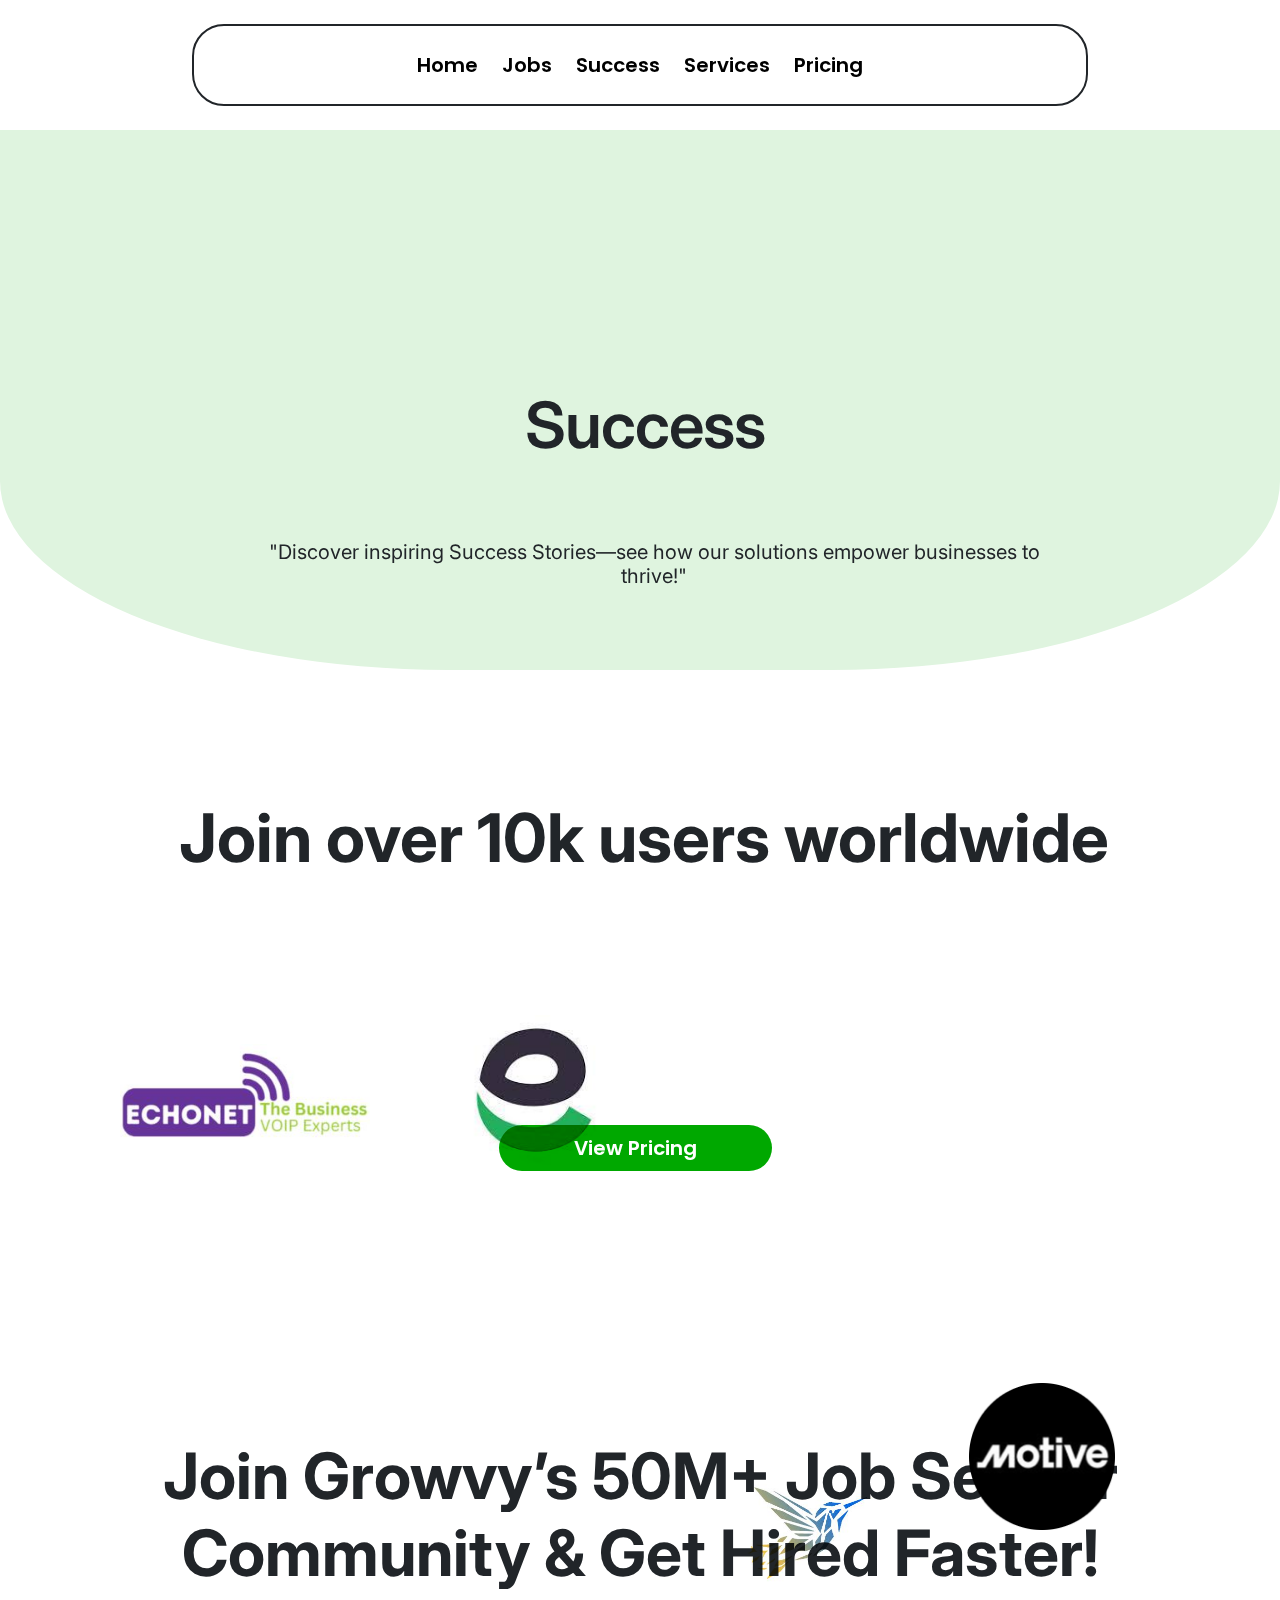
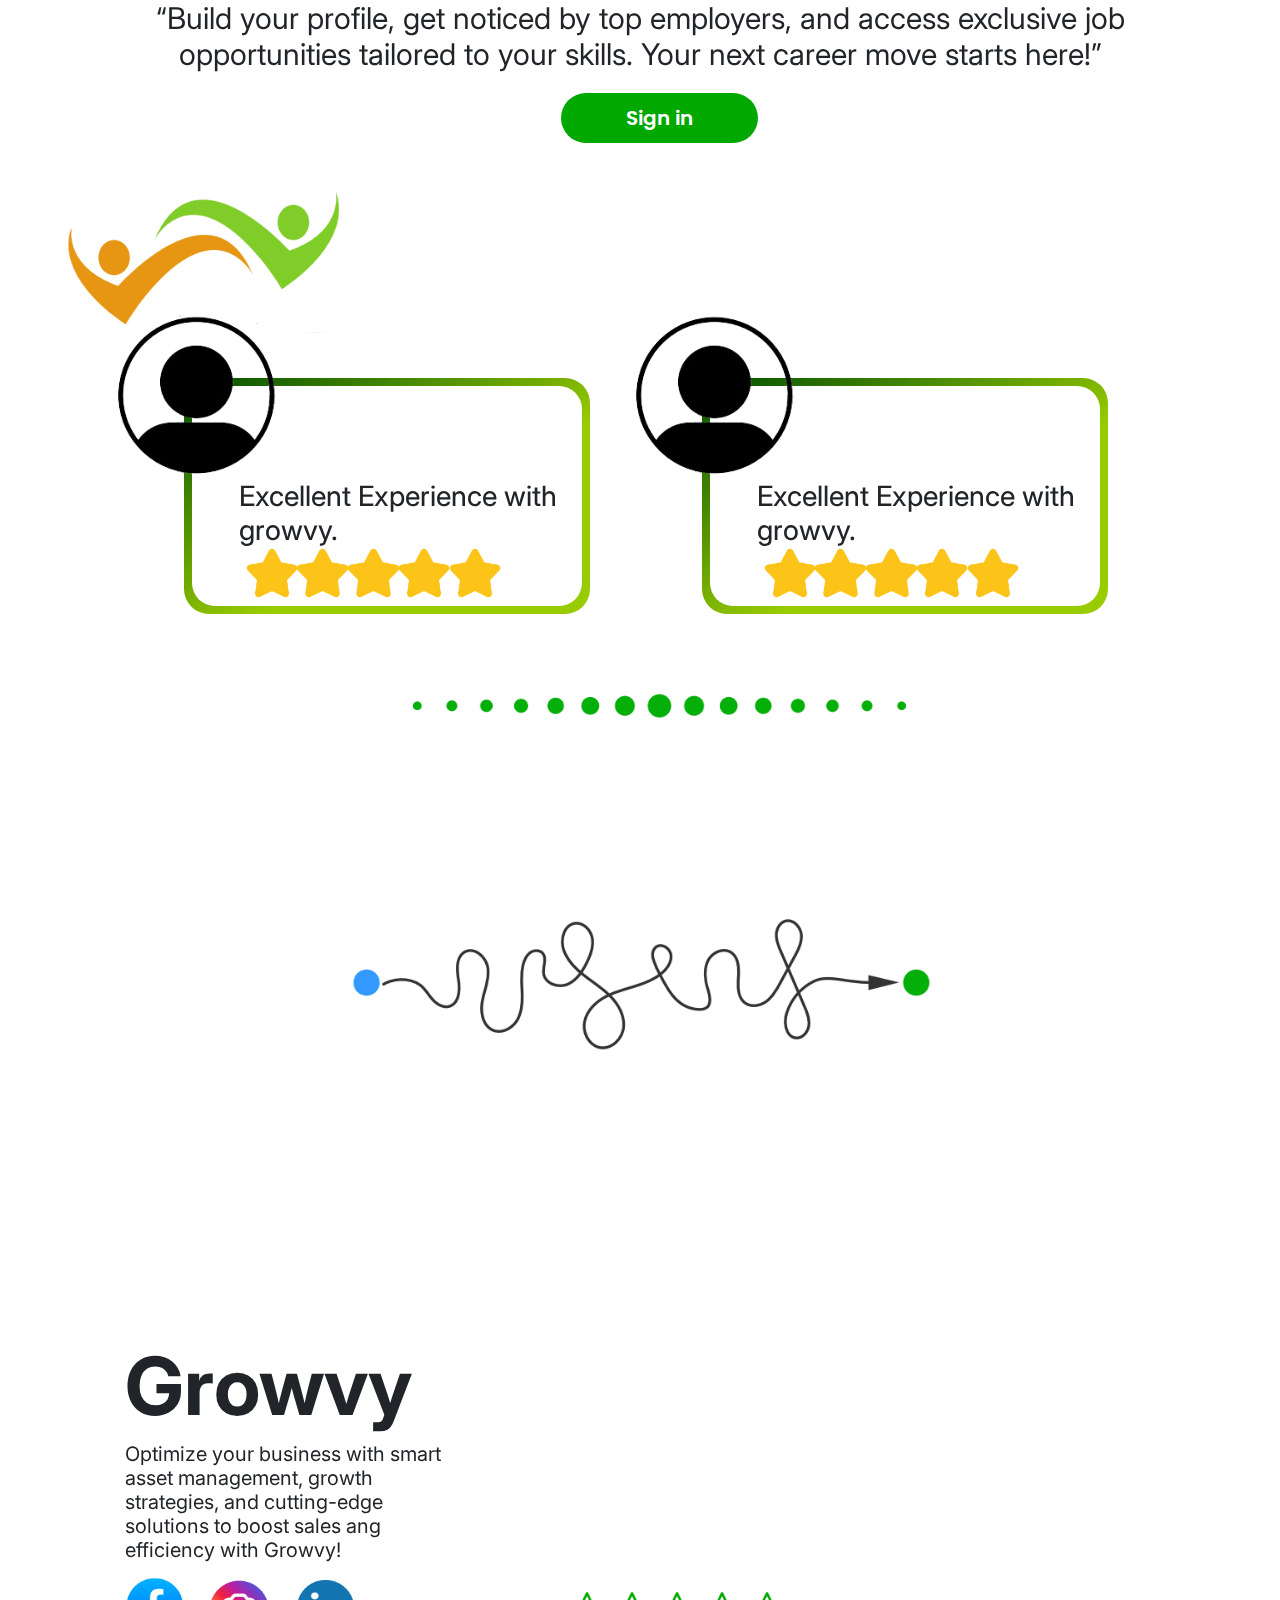
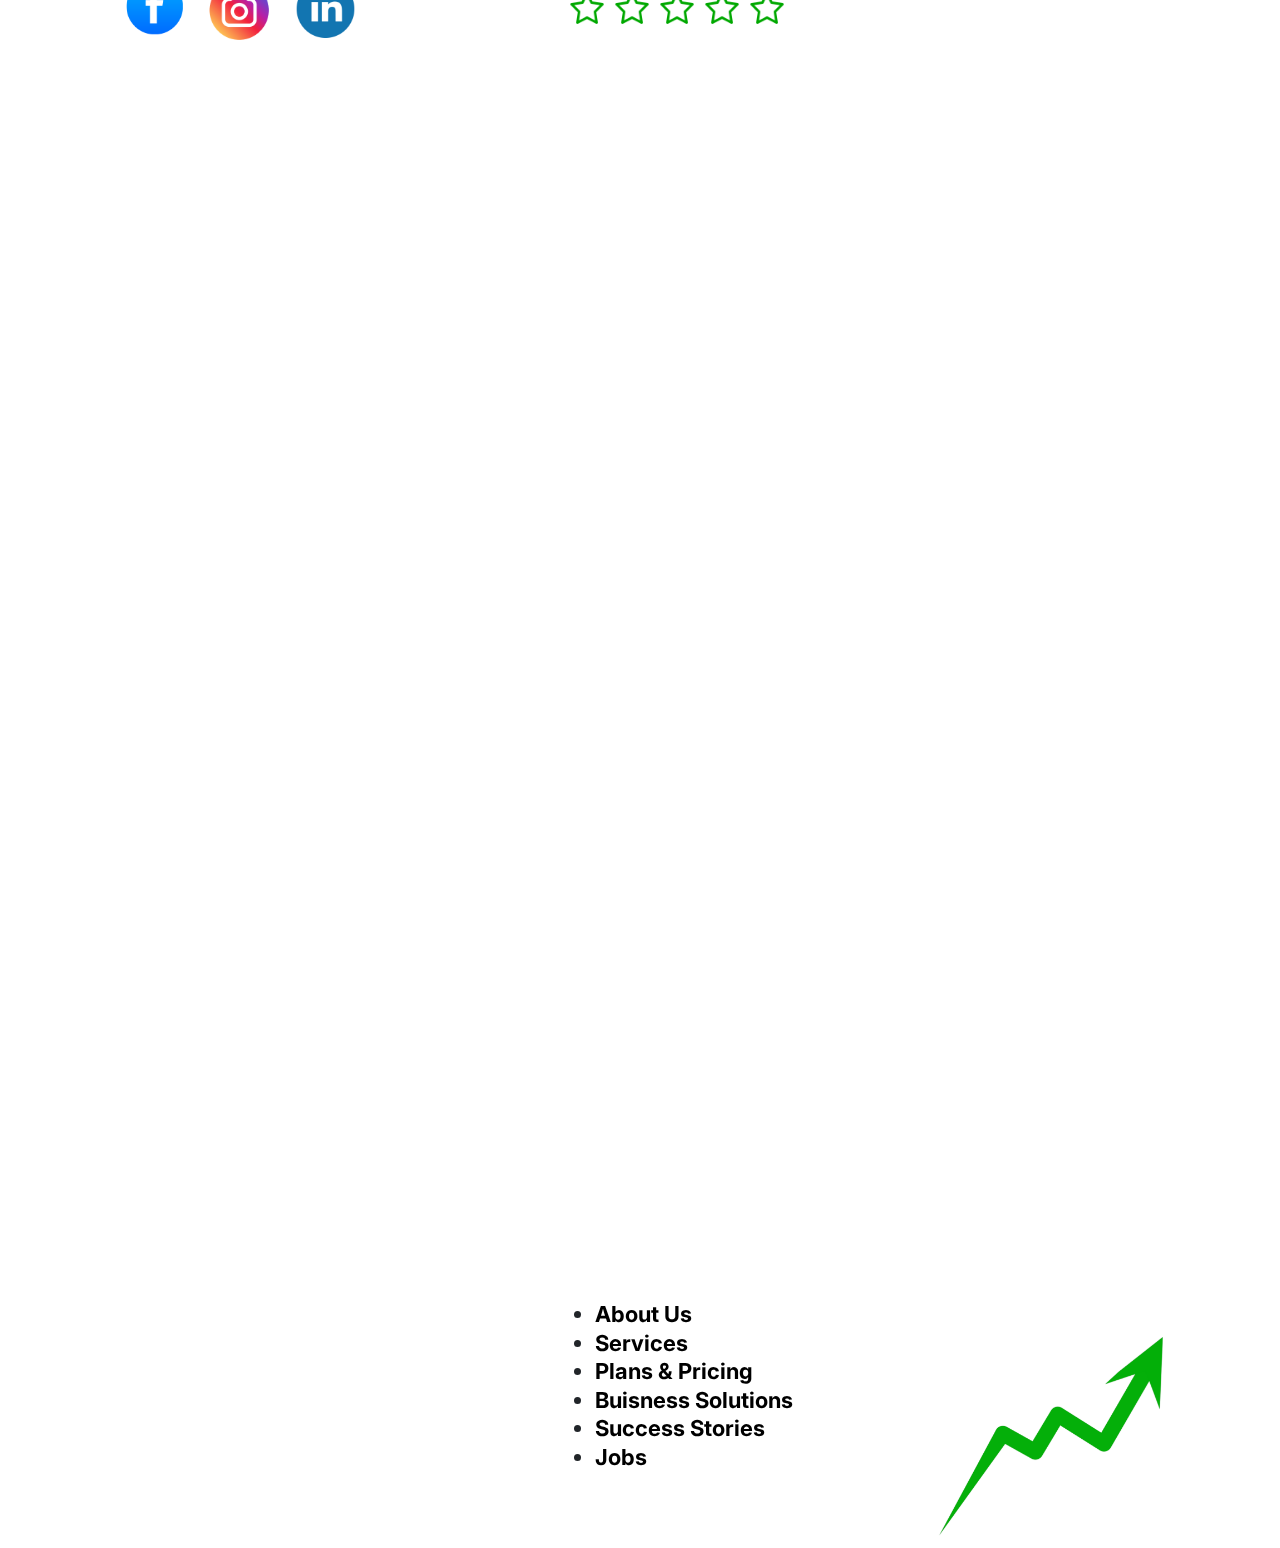
<file: success.html>
<!doctype html>
<html lang="en">
<head>
    <meta charset="UTF-8">
    <meta name="viewport"
          content="width=device-width, user-scalable=no, initial-scale=1.0, maximum-scale=1.0, minimum-scale=1.0">
    <meta http-equiv="X-UA-Compatible" content="ie=edge">
    <link href="https://cdn.jsdelivr.net/npm/bootstrap@5.3.5/dist/css/bootstrap.min.css" rel="stylesheet"/>
    <link rel="stylesheet" href="https://cdnjs.cloudflare.com/ajax/libs/font-awesome/6.7.2/css/all.min.css">
    <link rel="stylesheet" href="./css/style.css"/>
    <link rel="preconnect" href="https://fonts.googleapis.com">
    <link rel="preconnect" href="https://fonts.gstatic.com" crossorigin>
    <link href="https://fonts.googleapis.com/css2?family=Poppins:ital,wght@0,100;0,200;0,300;0,400;0,500;0,600;0,700;0,800;0,900;1,100;1,200;1,300;1,400;1,500;1,600;1,700;1,800;1,900&display=swap"
          rel="stylesheet">
    <link rel="preconnect" href="https://fonts.googleapis.com">
    <link rel="preconnect" href="https://fonts.gstatic.com" crossorigin>
    <link href="https://fonts.googleapis.com/css2?family=Inter:ital,opsz,wght@0,14..32,100..900;1,14..32,100..900&family=Poppins:ital,wght@0,100;0,200;0,300;0,400;0,500;0,600;0,700;0,800;0,900;1,100;1,200;1,300;1,400;1,500;1,600;1,700;1,800;1,900&display=swap"
          rel="stylesheet">
    <title>Growvy Success</title>
</head>
<body>
<header>
    <nav class="navbar ">
        <div class="container justify-content-center align-items-center my-3 p-4 border border-dark border-2 rounded-5">
            <div class="links">
                <div class="row ">
                    <div class="col text-center"><a href="./index.html">Home</a></div>
                    <div class="col text-center "><a href="./jobs.html">Jobs</a></div>
                    <div class="col text-center "><a href="./success.html">Success</a></div>
                    <div class="col text-center"><a href="./services.html">Services</a></div>
                    <div class="col text-center"><a href="./pricing.html">Pricing</a></div>
                </div>
            </div>
        </div>
    </nav>
</header>

<section class="services">
    <div>
        <h1 class="success_txth1">Success</h1>
        <h3 class="success_txth3">"Discover inspiring Success Stories—see how our solutions empower businesses to<br>
            thrive!"
        </h3>
    </div>
</section>

<div>
    <h1 class="success_txt2_h1">Join over 10k users worldwide</h1>
    <button class="success_pricing_btn">
        <a href="#">View Pricing</a>
    </button>
</div>

<div class="companyimgs">
    <img src="./assets/images/img164.jpg" class="echonet_img" alt="EchoNet">
    <img src="./assets/images/img167.jpg" class="easypaisa_img" alt="EasyPaisa">
    <img src="./assets/images/img165.jpg" class="socialswirl_img" alt="Social Swirl">
    <img src="./assets/images/img166-modified.png" class="motive_img" alt="Motive">
</div>

<div class="testimonial">
    <div class="success_sec_4">
        <img src="./assets/images/Screenshot%202025-04-29%20122250.png" class="success_sec_4_img" alt="design image">
        <h1 class="success_sec_4_txth1">Join Growvy’s 50M+ Job Seeker<br> Community & Get Hired Faster!</h1>
        <h2 class="success_sec_4_txth2">“Build your profile, get noticed by top employers, and access exclusive job<br>
            opportunities tailored to your skills. Your next career move starts here!”</h2>
        <button class="success_sec_4_btn">
            <a href="#">Sign in</a>
        </button>
        <div class="testimonial_boxes">
            <div class="success_testimonial_box1">
                <img src="./assets/images/Screenshot_2025-04-29_125011-removebg-preview.png"
                     class="success_testimonial_img1" alt="">
                <h2 class="success_testimonial_box1_h2">Excellent Experience with<br>
                    growvy.</h2>
                <img src="./assets/images/icons8-star-filled-100%20(1).png" class="success_testimonial_box1_rstar1"
                     alt="rating star">
                <img src="./assets/images/icons8-star-filled-100%20(1).png" class="success_testimonial_box1_rstar2"
                     alt="rating star">
                <img src="./assets/images/icons8-star-filled-100%20(1).png" class="success_testimonial_box1_rstar3"
                     alt="rating star">
                <img src="./assets/images/icons8-star-filled-100%20(1).png" class="success_testimonial_box1_rstar4"
                     alt="rating star">
                <img src="./assets/images/icons8-star-filled-100%20(1).png" class="success_testimonial_box1_rstar5"
                     alt="rating star">
            </div>
            <div class="success_testimonial_box2">
                <img src="./assets/images/Screenshot_2025-04-29_125011-removebg-preview.png"
                     class="success_testimonial_img1" alt="">
                <h2 class="success_testimonial_box1_h2">Excellent Experience with<br>
                    growvy.</h2>
                <img src="./assets/images/icons8-star-filled-100%20(1).png" class="success_testimonial_box1_rstar1"
                     alt="rating star">
                <img src="./assets/images/icons8-star-filled-100%20(1).png" class="success_testimonial_box1_rstar2"
                     alt="rating star">
                <img src="./assets/images/icons8-star-filled-100%20(1).png" class="success_testimonial_box1_rstar3"
                     alt="rating star">
                <img src="./assets/images/icons8-star-filled-100%20(1).png" class="success_testimonial_box1_rstar4"
                     alt="rating star">
                <img src="./assets/images/icons8-star-filled-100%20(1).png" class="success_testimonial_box1_rstar5"
                     alt="rating star">
            </div>

        </div>
         <img src="./assets/images/dotted%20line.png" class="success_testimonial_dlimg" alt="Dotted Line">
        <img src="./assets/images/Screenshot%202025-04-25%20182435.png" class="jobs_sec_4_img" alt="string">
        <div class="success_footer2">
            <h1 class="jobs_footer2_txth1">Growvy</h1>
        <h3 class="jobs_footer2_txth3">Optimize your business with smart<br>
            asset management, growth<br>
            strategies, and cutting-edge<br>
            solutions to boost sales ang<br>
            efficiency with Growvy!</h3>
        <img class="jobs_footer2_fb_icon" src="./assets/images/Screenshot%202025-04-25%20211524.png" alt="facebook">
        <img class="jobs_footer2_insta_icon" src="./assets/images/./Screenshot%202025-04-25%20211555.png" alt="Instagram">
        <img class="jobs_footer2_linkedin_icon" src="./assets/images/Screenshot%202025-04-25%20211622.png" alt="LinkedIN">
        <ul class="success_footer2_list">
            <li><a href="#">About Us</a></li>
            <li><a href="./services.html">Services</a></li>
            <li><a href="./pricing.html">Plans & Pricing</a></li>
            <li><a href="./pricing.html">Buisness Solutions</a></li>
            <li><a href="./success.html">Success Stories</a></li>
            <li><a href="./jobs.html">Jobs</a></li>
        </ul>

            <img src="./assets/images/icons8-rating-48%20(2).png" class="jobs_footer2_rating_star_1" alt="Rating Star">
        <img src="./assets/images/icons8-rating-48%20(2).png" class="jobs_footer2_rating_star_2" alt="Rating Star">
        <img src="./assets/images/icons8-rating-48%20(2).png" class="jobs_footer2_rating_star_3" alt="Rating Star">
        <img src="./assets/images/icons8-rating-48%20(2).png" class="jobs_footer2_rating_star_4" alt="Rating Star">
        <img src="./assets/images/icons8-rating-48%20(2).png" class="jobs_footer2_rating_star_5" alt="Rating Star">
        <img src="./assets/images/Screenshot%202025-04-25%20223422.png" class="success_growth_arrow_img" alt="Growth Arrow">

        </div>
    </div>
</div>


<script src="https://cdn.jsdelivr.net/npm/@popperjs/core@2.11.8/dist/umd/popper.min.js"></script>
<script src="https://cdn.jsdelivr.net/npm/bootstrap@5.3.5/dist/js/bootstrap.min.js"></script>
</body>
</html>
</file>
<file: css/style.css>
*{
    box-sizing: border-box;
    margin: 0;
    padding: 0;

}
body{
    overflow-x: hidden;
}
.hero{
    width: 100%;
    height: 100vh;
}

/*@font-face {*/
/*    font-family: 'sourcecode-pro';*/
/*    src: url('assets/fonts/SourceCodePro-Black.ttf');*/
/*}*/

section{
    width: 100%;
    height: 100vh;
}

.links a{
    text-decoration: none;
    color: black;
    font-weight:600;
    font-size: 20px;
    font-family: 'Poppins', sans-serif;
    z-index: 1;
}
.links a:hover{
    text-decoration: underline;
    color: #28a745;
    transition: 0.5s ease;
}
.container{
    width: 70%;
}

.hm_pg{
    width: 100%;
    margin-top: 15px;

}
.head-txt h1{
   line-height: 0.8;
    font-size:5rem;
    margin-left: 10%;
    font-weight: 700;
    letter-spacing: -3px;
    font-family: 'Inter', sans-serif;


}



.head_bottom_txt .h3_1{
    padding-left: 20%;
    font-size: 2.5rem;
    font-weight: 600;
    color: #00A800;
    line-height: 0.5;
    font-family: 'Inter', sans-serif;
}

.head_bottom_txt .hd_2{
    margin-left: 10%;
    font-size: 5rem;
    font-weight: 700;
    color:#00A800;
  line-height: 0.5;
    font-family: 'Inter', sans-serif;
}

#p_txt{
    font-family: 'Poppins', sans-serif;
    font-size: 20px;
    font-weight: 450;
    margin-top: 30px;
    margin-left: 11%;
    line-height: 1.3;
}

#hmpg_btn{
    font-family: 'Poppins', sans-serif;
    font-size: 20px;
    background-color: #00A800;
    border-radius: 30px;
    margin-left: 11%;
    padding: 10px 30px;
    color: #ffffff;
    font-weight: 600;
    border: none;
}

#hmpg_btn a{
    text-decoration: none;
    color: #ffffff;
}


#hm_img{
    height:600px;
    width:600px;
   position:absolute;
    top:20%;
    left:50%;
    z-index: -1;
}

#hm_doodle{
    height: 400px;
    width:400px;
    position: absolute;
    bottom:22%;
    left:7%;
}

.links{
    z-index: 2;
}

.second_sec{

    width: 100%;
    height: 100vh;

}

button#style-btn{
    padding: 9px 100px;
    background: #00A800;
    position: absolute;
    right: 120px;
    bottom: -255px;
    border-radius: 30px;
    border: none;
}

.secondpg_txt{
    font-family:'Inter', sans-serif;
    font-size: 25px;
    font-weight: 400;
    position: absolute;
     right: 210px;
    bottom: -440px;
   text-align: center;
    line-height:1.2;
}

.part1_h1txt{
    font-family: 'Inter', sans-serif;
    font-size: 3.5rem;
    margin-left: 10%;
    font-weight: 700;
}

.part1_h3txt{
    font-family: 'Inter', sans-serif;
    font-weight: 500;
    font-size: 20px;
    margin-left: 10%;
}

.part1_btn{
    font-family: 'Poppins', sans-serif;
    font-size: 20px;
    background-color: #00A800;
    border-radius: 30px;
    margin-left: 11%;
    padding: 10px 40px;
    color: #ffffff;
    font-weight: 600;
    border: none;
    position: relative;
    top: 13px;
    right: 20px;
}

.part1_btn a{
    text-decoration: none;
    color: white;
}


.part1_img{
    width: 250px;
    height: 250px;
    position: absolute;
    bottom: -850px;
    left: 800px;
}

.part2_img{
    width: 250px;
    height: 250px;
    position: absolute;
    top: 1500px;
    right: 880px;
}


.part1{
    margin-top: 70px;

}

.sec_3{
    width: 100%;
    height: 250vh;
}
.part2_h1txt{
     font-family: 'Inter', sans-serif;
    font-size: 3.5rem;
    margin-left: 50%;
    font-weight: 700;
    margin-top: 160px;
}

.part2_h3txt{
    font-family: 'Inter', sans-serif;
    font-weight: 500;
    font-size: 20px;
    margin-left: 50%;

}

.part2_btn{
    font-family: 'Poppins', sans-serif;
    font-size: 20px;
    background-color: #00A800;
    border-radius: 30px;
    margin-left: 50%;
    padding: 10px 40px;
    color: #ffffff;
    font-weight: 600;
    border: none;
    position: relative;
    top: 13px;
    right: 10px;
}

.part2_btn a{
    text-decoration: none;
    color: white;
}

.part3_h1txt{
     font-family: 'Inter', sans-serif;
    font-size: 3.5rem;
    margin-left: 10%;
    font-weight: 700;
    margin-top: 160px;
}

.part3_h3txt{
    font-family: 'Inter', sans-serif;
    font-weight: 500;
    font-size: 20px;
    margin-left: 10%;
}

.part3_btn{
    font-family: 'Poppins', sans-serif;
    font-size: 20px;
    background-color: #00A800;
    border-radius: 30px;
    margin-left: 55%;
    padding: 10px 40px;
    color: #ffffff;
    font-weight: 600;
    border: none;
    position: relative;
    top: 13px;
    right: 46%;
}

.part3_btn a{
    text-decoration: none;
    color: white;
}

.part3_img{
    width: 250px;
    height: 250px;
    position: absolute;
    top: 1790px;
    left: 860px;
}

.part4_h1txt{
     font-family: 'Inter', sans-serif;
    font-size: 3.5rem;
    margin-left: 53%;
    font-weight: 700;
    margin-top: 95px;
}

.part4_h3txt{
    font-family: 'Inter', sans-serif;
    font-weight: 500;
    font-size: 20px;
    margin-left: 53%;

}

.part4_btn{
    font-family: 'Poppins', sans-serif;
    font-size: 20px;
    background-color: #00A800;
    border-radius: 30px;
    margin-left: 53%;
    padding: 10px 40px;
    color: #ffffff;
    font-weight: 600;
    border: none;
    position: relative;
    top: 13px;
    right: 10px;
}

.part4_btn a{
    text-decoration: none;
    color: white;
}

.part4_img{
    width: 350px;
    height: 350px;
    position: absolute;
    top: 2120px;
    right: 830px;
}


.sec_4{
    width: 100%;
    height: 250vh;
}

.sec_4_txth1{
    font-family: 'Inter', sans-serif;
    font-size: 4rem;
    font-weight: bolder;
    text-align: center;
    margin-top: 75%;
}

.sec_4_txth2{
    font-family: 'Inter', sans-serif;
    font-size: 30px;
    text-align: center;
    font-weight: 400;
}

.sec_4_btn{
    font-family: 'Poppins', sans-serif;
    font-size: 20px;
    background-color: #00A800;
    border-radius: 30px;
    margin-left: 45%;
    padding: 10px 60px;
    color: #ffffff;
    font-weight: 600;
    border: none;
    position: relative;
    top: 13px;
    right: 15px;
}

.sec_4_btn a{
    text-decoration: none;
    color: white;
}

.sec_4_img{
    object-fit: cover;
    width: 65%;
    margin:5% 17%;

}

.sec_5_txth1{
    max-width: 50%;
    margin:15% 0 0 5%;
    font-family: 'Inter', sans-serif;
    font-size: 4rem;
    font-weight: bolder;
}

.sec_5_txth3{
    max-width: 40%;
   margin-left:5%;
    font-family: 'Inter', sans-serif;
    font-size: 25px;
    font-weight: 400;
}
.sec_5_btn{
    font-family: 'Poppins', sans-serif;
    font-size: 20px;
    background-color: #00A800;
    border-radius: 30px;
    padding: 10px 67px;
    color: #ffffff;
    font-weight: 600;
    border: none;
    margin: 10px 0 0 6%;

}

.sec_5_btn a{
    text-decoration: none;
    color: white;
}

.sec_5_img {
    width: 50%;
    position: absolute;
    top: 600%;
    left: 50%;
}

.sec_6_img{
    width: 50%;
    float: left;
    margin-left: 10%;
}

.sec_6_btn{
    font-family: 'Poppins', sans-serif;
    font-size: 20px;
    background-color: #00A800;
    border-radius: 30px;
    padding: 13px 42px;
    color: #ffffff;
    font-weight: 600;
    border: none;
    margin-top: 80px;
    margin-left: 70px;
}

.sec_6_btn a{
    text-decoration: none;
    color: white;
}
.sec_6_txth3{
    font-family: 'Inter', sans-serif;
    font-size: 25px;
    font-weight: 400;
    margin-top: 1%;
    margin-left: 30px;
    position: relative;
    left: 6%;
}

.sec_7_txth1{
    font-family: 'Inter', sans-serif;
    font-size: 5rem;
    font-weight: bolder;
    margin-left: 10%;
    margin-top: 25%;

}

.sec_7_txth3{
    font-family: 'Inter', sans-serif;
    font-size: 20px;
    font-weight: 400;
    margin-left: 10%;
}

.fb_icon{
    width: 90px;
    margin-left: 100px;
}

.insta_icon{
    width: 75px;
}

.linkedin_icon{
    width: 100px;
}

.sec_7_list {
    font-family: 'Inter', sans-serif;
    font-size: 22px;
    font-weight: bolder;
    margin-left: 8%;
    position: absolute;
    left: 39%;
    top: 826%;
    line-height: 1.3;
}

.sec_7_list a{
    text-decoration: none;
    color: black;
    transition: 0.3s ease;
}

.sec_7_list a:hover{
    color: #00A800;
}

.rating_star_1{
    width: 40px;
    margin-left: 18%;
}
.rating_star_2{
    width: 40px;
}
.rating_star_3{
    width: 40px;
}
.rating_star_4{
    width: 40px;
}
.rating_star_5{
    width: 40px;
}

.sec_7_img{
    width: 20%;
    position: absolute;
    top: 820%;
    left: 75%;
}
/*--------------------------Services Page---------------------------------*/


.services{
    background-color: #DFF4DF;
    border-bottom-left-radius: 35%;
    border-bottom-right-radius: 35%;
    width: 100%;
   height: 60vh;
}
.services_txth1{
    font-family: 'Inter', sans-serif;
    font-size: 4rem;
    font-weight: 600;
    text-align: center;
    position: absolute;
    top: 43%;
    left: 41%;
    letter-spacing:-1px;
}

.services_txth3{
    font-family: 'Inter', sans-serif;
    font-size: 20px;
    font-weight: 400;
    text-align: center;
    position: absolute;
    top: 60%;
    left: 20%;
}

.services_boxes{
    margin-top: 10%;
    display: grid;
    grid-template-columns: 1fr 1fr 1fr;
    grid-template-rows: 1fr 1fr 1fr;
}

.box1{
    width:260px;
    height:260px;
    border: 3px solid black;
    margin-left: 130px;
    border-radius: 20px;
}

.box2{
    width:260px;
    height:260px;
    border: 3px solid black;
    margin-left: 90px;
    border-radius: 20px;
}

.box3{
    width:260px;
    height:260px;
    border: 3px solid black;
    border-radius: 20px;
    margin-left: 30px;
}

.services_boxes_img1{
    width: 240px;
    position: absolute;
    top:85%;
     margin-left: 10px;
}

.services_box1_h5{
    font-family: 'Inter', sans-serif;
    font-size: 23px;
    font-weight: bold;
    text-align: center;
    margin-top: 35%;
    margin-bottom: 0px;
}

.services_box1_h6{
    font-family: 'Inter', sans-serif;
    font-size: 19px;
    font-weight: 450;
    text-align: center;
    line-height: 1.1;
    position: absolute;
    left: 12%;
}

.services_boxes_img2{
    width: 160px;
    position: absolute;
    top:93%;
     margin-left: 44px;
}

.services_box2_h5{
    font-family: 'Inter', sans-serif;
    font-size: 23px;
    font-weight: bold;
    text-align: center;
    margin-top: 36%;
    margin-bottom: 0px;
}

.services_box2_h6{
    font-family: 'Inter', sans-serif;
    font-size: 19px;
    font-weight: 450;
    text-align: center;
    line-height: 1.1;
    position: absolute;
    left: 42%;
}

.services_boxes_img3{
     width: 220px;
    position: absolute;
    top:86%;
    right: 11%;
}

.services_box3_h5{
    font-family: 'Inter', sans-serif;
    font-size: 23px;
    font-weight: bold;
    text-align: center;
    margin-top: 37%;
    margin-bottom: 0px;
}

.services_box3_h6{
    font-family: 'Inter', sans-serif;
    font-size: 19px;
    font-weight: 450;
    text-align: center;
    line-height: 1.1;
    position: absolute;
    left: 71%;
}

.services_box1_btn{
    font-family: 'Poppins', sans-serif;
    font-size: 20px;
    background-color: #00A800;
    border-radius: 30px;
    padding: 8px 75px;
    color: #ffffff;
    font-weight: 600;
    border: none;
    margin-top: 155px;
    margin-left: 28px;
}

.services_box1_btn a{
    text-decoration: none;
    color: white;
}

.services_box2_btn{
    font-family: 'Poppins', sans-serif;
    font-size: 20px;
    background-color: #00A800;
    border-radius: 30px;
    padding: 8px 75px;
    color: #ffffff;
    font-weight: 600;
    border: none;
    margin-top: 155px;
    margin-left: 32px;
}

.services_box2_btn a{
    text-decoration: none;
    color: white;
}

.services_box3_btn{
    font-family: 'Poppins', sans-serif;
    font-size: 20px;
    background-color: #00A800;
    border-radius: 30px;
    padding: 8px 75px;
    color: #ffffff;
    font-weight: 600;
    border: none;
    margin-top: 155px;
    margin-left: 32px;
}

.services_box3_btn a{
    text-decoration: none;
    color: white;
}

.services_txt2_h1{
    font-family: 'Inter', sans-serif;
    font-size: 4.2rem;
    font-weight: bolder;
    text-align: center;
    position: absolute;
    margin-top: 20%;
    margin-left: 14%;
}

.services_pricing_btn{
    font-family: 'Poppins', sans-serif;
    font-size: 20px;
    background-color: #00A800;
    border-radius: 30px;
    padding: 8px 75px;
    color: #ffffff;
    font-weight: 600;
    border: none;
    position: absolute;
    top: 220%;
    left: 39%;
}

.services_pricing_btn a{
    text-decoration: none;
    color: white;
}

.services_hiring_h1{
    font-family: 'Inter', sans-serif;
    font-size: 3.5rem;
    font-weight: 700;
    margin-top: 250px;
    margin-left: 10%;
}

.services_hiring_h3{
    font-family: 'Inter', sans-serif;
    font-weight: 500;
    font-size: 25px;
    margin-left: 10%;
}

.services_hiring_img{
    width: 39%;
    position: absolute;
    top: 253%;
    right: 13%;
}

.services_growvysol_img{
    width: 39%;
    position: absolute;
    margin-top: 3%;
    left: 13%;
    z-index: -1;
}

.services_growvysol_h1{
    font-family: 'Inter', sans-serif;
    font-size: 3.2rem;
    font-weight: 700;
    margin-left: 50%;
    margin-top: 7%;

}
.services_growvysol_h3{
    font-family: 'Inter', sans-serif;
    font-weight: 500;
    font-size: 25px;
   margin-right: 9%;
    text-align: right;

}

.services_growvysol_btn1{
    font-family: 'Poppins', sans-serif;
    font-size: 20px;
    background-color: #00A800;
    border-radius: 30px;
    padding: 10px 40px;
    color: #ffffff;
    font-weight: 600;
    border: none;
    margin-left: 77%;
    margin-top: 2px;
}

.services_growvysol_btn1 a{
    text-decoration: none;
    color: white;
}

.services_business_h1{
    font-family: 'Inter', sans-serif;
    font-size: 3.5rem;
    font-weight: 700;
    margin-left: 15%;
    margin-top: 6%;
}

.services_business_h3{
    font-family: 'Inter', sans-serif;
    font-weight: 500;
    font-size: 25px;
    margin-left: 15%;
}

.services_business_img{
    width: 35%;
    position: absolute;
    top: 390%;
    left: 55%;
}

.services_growvysol_img2{
    width: 40%;
    margin-left: 12%;
    position: absolute;
    top: 450%;
    z-index: -1;
}

.services_growvysol_2h1{
    font-family: 'Inter', sans-serif;
    font-size: 3.2rem;
    font-weight: 700;
    margin-left: 50%;
    position: absolute;
    top:458%;
}

.services_growvysol_2h3{
    font-family: 'Inter', sans-serif;
    font-weight: 500;
    font-size: 25px;
     margin-bottom: 0;
    text-align: right;
    position: absolute;
    top:470%;
    right:9%;
}

.services_growvysol_btn2{
    font-family: 'Poppins', sans-serif;
    font-size: 20px;
    background-color: #00A800;
    border-radius: 30px;
    padding: 10px 40px;
    color: #ffffff;
    font-weight: 600;
    border: none;
   position: absolute;
    top: 506%;
    right: 9%;
}

.services_growvysol_btn2 a{
    text-decoration: none;
    color: white;

}

.footer1{
    margin-top: 45%;
    width: 100%;

}

.services_footer1_img{
    width: 50%;
    float: left;
    margin-left: 10%;
}

.services_footer1_btn{
    font-family: 'Poppins', sans-serif;
    font-size: 20px;
    background-color: #00A800;
    border-radius: 30px;
    padding: 13px 42px;
    color: #ffffff;
    font-weight: 600;
    border: none;
    margin-top: 80px;
    margin-left: 70px;
}

.services_footer1_btn a{
    text-decoration: none;
    color: white;
}
.services_footer1_txth3{
    font-family: 'Inter', sans-serif;
    font-size: 25px;
    font-weight: 400;
    margin-top: 1%;
    margin-left: 30px;
    position: relative;
    left: 6%;
}



.footer2{
    margin-top: 22%;
   margin-bottom: 15%;

}
.growth_arrow_img{
    width: 20%;
    position: absolute;
    top: 653%;
    left: 75%;
}


.services_footer2_txth1{
    font-family: 'Inter', sans-serif;
    font-size: 5rem;
    font-weight: bolder;
    margin-left: 10%;
    margin-top: 25%;

}

.services_footer2_txth3{
    font-family: 'Inter', sans-serif;
    font-size: 20px;
    font-weight: 400;
    margin-left: 10%;
}

.services_footer2_fb_icon{
    width: 90px;
    margin-left: 100px;
}

.services_footer2_insta_icon{
    width: 75px;
}

.services_footer2_linkedin_icon{
    width: 100px;
}

.services_footer2_list{
    font-family: 'Inter', sans-serif;
    font-size: 22px;
    font-weight: bolder;
    margin-left: 8%;
    position: absolute;
    left: 39%;
    top: 660%;
    line-height: 1.3;
}

.services_footer2_list a{
    text-decoration: none;
    color: black;
    transition: 0.3s ease;
}

.services_footer2_list a:hover{
    color:#00A800;
}

.services_footer2_rating_star_1{
    width: 40px;
    margin-left: 18%;
}
.services_footer2_rating_star_2{
    width: 40px;
}
.services_footer2_rating_star_3{
    width: 40px;
}
.services_footer2_rating_star_4{
    width: 40px;
}
.services_footer2_rating_star_5{
    width: 40px;
}

/*--------------------Jobs Page------------------------*/

.jobs_txth1{
    font-family: 'Inter', sans-serif;
    font-size: 4rem;
    font-weight: 600;
    text-align: center;
    position: absolute;
    top: 43%;
    left: 44%;
    letter-spacing:-1px;
}

.jobs_miniboxes{
    width: 100%;
    margin-top: 10%;
    display: grid;
    grid-template-rows:90px 90px;
    grid-template-columns:220px 290px 290px ;
}

.jobs_miniboxes_h3{
    font-family: 'Inter', sans-serif;
    font-size: 25px;
    font-weight: bold;
    text-align: center;
    margin-top: 15px;
                }

.jobs_minibox1{
    width:280px;
    height:70px;
    border: 3px solid black;
    border-radius: 20px;
    grid-row: 1/2;
    grid-column: 2/3;



}

.jobs_minibox2{
    width:280px;
    height:70px;
    border: 3px solid black;
    border-radius: 20px;
    grid-row: 1/2;
    grid-column: 3/4;

}

.jobs_minibox3{
    width:280px;
    height:70px;
    border: 3px solid black;
    border-radius: 20px;
    grid-row: 1/2;
    grid-column: 4/5;

}

.jobs_minibox4{
    width:280px;
    height:70px;
    border: 3px solid black;
    border-radius: 20px;
    grid-row: 2/3;
    grid-column: 2/3;

}

.jobs_minibox5{
    width:280px;
    height:70px;
    border: 3px solid black;
    border-radius: 20px;
    grid-row: 2/3;
    grid-column: 3/4;

}

.jobs_minibox6{
    width:280px;
    height:70px;
    border: 3px solid black;
    border-radius: 20px;
    grid-row: 2/3;
    grid-column: 4/5;

}

.jobs_sec_4{
    width: 100%;

}

.jobs_sec_4_txth1{
    font-family: 'Inter', sans-serif;
    font-size: 4rem;
    font-weight: bolder;
    text-align: center;
    margin-top: 15%;
}

.jobs_sec_4_txth2{
    font-family: 'Inter', sans-serif;
    font-size: 30px;
    text-align: center;
    font-weight: 400;
}

.jobs_sec_4_btn{
    font-family: 'Poppins', sans-serif;
    font-size: 20px;
    background-color: #00A800;
    border-radius: 30px;
    margin-left: 45%;
    padding: 10px 60px;
    color: #ffffff;
    font-weight: 600;
    border: none;
    position: relative;
    top: 13px;
    right: 15px;
}

.jobs_sec_4_btn a{
    text-decoration: none;
    color: white;
}

.top_jobs{
    width: 100%;
    margin-top: 25%;

}

.top_jobs_h1{
    font-family: 'Inter', sans-serif;
    font-size: 4rem;
    font-weight: 600;
    position: absolute;
    top: 255%;
    left: 41%;
}

.top_jobs_bigbox1{
    width:1050px;
    height:70px;
    border: 3px solid black;
    border-radius: 20px;
    margin-bottom: 1%;
    margin-left: 10%;


}

.top_jobs_bogbox1_h3{
    font-family: 'Inter', sans-serif;
    font-size: 20px;
    font-weight: 700;
    margin-top: 15px;
    margin-left: 25px;

}

.top_jobs_bigbox1_btn{
    font-family: 'Poppins', sans-serif;
    font-size: 20px;
    background-color: #00A800;
    border-radius: 30px;
    margin-left: 81%;
    padding: 7px 40px;
    color: #ffffff;
    font-weight: 600;
    border: none;
    position: relative;
    bottom: 53%;
}

.top_jobs_bigbox1_btn a{
    text-decoration: none;
    color: white;
}

.jobs_sec_4_img{
    object-fit: cover;
    width: 65%;
    margin:7% 17%;
}

.jobs_part1{
    margin-top: 20px;
    margin-left: 10%;
}

.jobs_part1_h1txt{
    font-family: 'Inter', sans-serif;
    font-size: 3.5rem;
    margin-left: 2%;
    font-weight: 700;
}

.jobs_part1_h3txt{
    font-family: 'Inter', sans-serif;
    font-weight: 500;
    font-size: 20px;
    margin-left: 2%;
}

.jobs_part1_btn{
    font-family: 'Poppins', sans-serif;
    font-size: 20px;
    background-color: #00A800;
    border-radius: 30px;
    margin-left: 3%;
    padding: 10px 40px;
    color: #ffffff;
    font-weight: 600;
    border: none;
    position: relative;
    top: 13px;
    right: 20px;
}

.jobs_part1_btn a{
    text-decoration: none;
    color: white;
}


.jobs_part1_img{
    width: 250px;
    height: 250px;
    position: absolute;
    top: 600%;
    left: 800px;
}

.jobs_footer2{
    margin-top: 7%;
   margin-bottom: 15%;
    margin-left: 5%;

}
.jobs_growth_arrow_img{
    width: 20%;
    position: absolute;
    top: 653%;
    left: 72%;
}


.jobs_footer2_txth1{
    font-family: 'Inter', sans-serif;
    font-size: 5rem;
    font-weight: bolder;
    margin-left: 5%;


}

.jobs_footer2_txth3{
    font-family: 'Inter', sans-serif;
    font-size: 20px;
    font-weight: 400;
    margin-left: 5%;
}

.jobs_footer2_fb_icon{
    width: 90px;
    margin-left: 40px;
}

.jobs_footer2_insta_icon{
    width: 75px;
}

.jobs_footer2_linkedin_icon{
    width: 100px;
}

.jobs_footer2_list{
    font-family: 'Inter', sans-serif;
    font-size: 22px;
    font-weight: bolder;
    margin-left: 8%;
    position: absolute;
    left: 36%;
    top: 658%;
    line-height: 1.3;
}

.jobs_footer2_list a{
    text-decoration: none;
    color: black;
    transition: 0.3s ease;
}

.jobs_footer2_list a:hover{
    color:#00A800;
}

.jobs_footer2_rating_star_1{
    width: 40px;
    margin-left: 15%;
}
.jobs_footer2_rating_star_2{
    width: 40px;
}
.jobs_footer2_rating_star_3{
    width: 40px;
}
.jobs_footer2_rating_star_4{
    width: 40px;
}
.jobs_footer2_rating_star_5{
    width: 40px;
}

.jobs_txth3{
    font-family: 'Inter', sans-serif;
    font-size: 20px;
    font-weight: 400;
    text-align: center;
    position: absolute;
    top: 60%;
    left: 22%;
}

/*------------------Pricing Page------------------*/
.pricing_recruitment{
    margin-top: 10%;
}

.pricing_recruitment_img{
    width:300px;
    margin-left: 38%;

}

.pricing_recruitment_h1{
    font-family: 'Inter', sans-serif;
    font-size: 4rem;
    font-weight: 700;
    margin-left: 27%;
    margin-top: 1%;
}

.pricing_recruitment_1h3{
    font-family: 'Inter', sans-serif;
    font-weight: 500;
    font-size: 20px;
    text-align: center;
    margin-left: 2%;
    margin-top: 2%;
    width: 100%;
}

.pricing_recruitment_btn1{
   font-family: 'Poppins', sans-serif;
    font-size: 20px;
    background-color: #00A800;
    border-radius: 30px;
    margin-left: 45%;
    margin-top: 1%;
    padding: 10px 65px;
    color: #ffffff;
    font-weight: 600;
    border: none;
}

.pricing_recruitment_btn1 a{
    text-decoration: none;
    color: white;
}



.pricing_recruitment_boxes{
    width: 100%;
    margin-top: 2%;
    display: grid;
    grid-template-columns:85px 380px 380px;
    grid-template-rows: 500px;

}

.pricing_recruitment_largebox1{
    width:350px;
    height:470px;
    border: 7px;
    border-radius: 23px;
    grid-column:2/3;
    position: relative;
    background: white;
}

.pricing_recruitment_largebox1:before{
    content: "";
    background: linear-gradient(to bottom right, #004d00 , #99cc00 60%);
    border-radius: 25px;
    position: absolute;
    top: 0;
    left: 0;
    right: 0;
    bottom: 0;
    z-index: -1;
    margin: -8px -8px -8px -8px;
}

.pricing_recruitment_largebox2{
    width:350px;
    height:470px;
    border: 7px;
    border-radius: 23px;
    grid-column:3/4;
    position: relative;
    background: white;

}

.pricing_recruitment_largebox2:before{
    content: "";
    background: linear-gradient(to bottom right, #004d00 , #99cc00 60%);
    border-radius: 25px;
    position: absolute;
    top: 0;
    left: 0;
    right: 0;
    bottom: 0;
    z-index: -1;
    margin: -8px -8px -8px -8px;

}

.pricing_recruitment_largebox3{
    width:350px;
    height:470px;
    border: 7px ;
    border-radius: 23px;
    grid-column: 4/5;
    position: relative;
    background: white;

}

.pricing_recruitment_largebox3:before{
    content: "";
    background: linear-gradient(to bottom right, #004d00 , #99cc00 60%);
    border-radius: 25px;
    position: absolute;
    top: 0;
    left: 0;
    right: 0;
    bottom: 0;
    z-index: -1;
    margin: -8px -8px -8px -8px;

}

.pricing_recruitment_largebox1_h2{
    font-family: 'Poppins', sans-serif;
    font-size: 28px;
    font-weight: 600;
    margin-left: 7%;
    margin-top: 5%;
}
.pricing_recruitment_largebox2_h2{
    font-family: 'Poppins', sans-serif;
    font-size: 28px;
    font-weight: 600;
    margin-left: 7%;
    margin-top: 5%;
}
.pricing_recruitment_largebox3_h2{
    font-family: 'Poppins', sans-serif;
    font-size: 28px;
    font-weight: 600;
    margin-left: 7%;
    margin-top: 5%;
}

.pricing_recruitment_h4{
    font-family: 'Inter', sans-serif;
    font-size: 16px;
    font-weight: 400;
    margin-left: 7%;
    margin-top: -3px;
   line-height: 1.1;
}

.pricing_recruitment_h3{
     font-family: 'Inter', sans-serif;
    font-size: 17px;
    font-weight: bold;
    margin-left: 7%;
}

.pricing_recruitment_2h3{
    font-family: 'Inter', sans-serif;
    font-size: 17px;
    font-weight: bold;
    margin-left: 7%;
}

.pricing_recruitment_li{
    margin-left: 8%;
}

.pricing_recruitment_largebox1_btn{
    font-family: 'Poppins', sans-serif;
    font-size: 20px;
    background-color: #00A800;
    border-radius: 30px;
    padding: 14px 40px;
    color: #ffffff;
    font-weight: 600;
    border: none;
    margin-left: 18%;
}

.pricing_recruitment_largebox1_btn a{
    text-decoration: none;
    color: white;
}

.pricing_footer1{
    margin-top: 20%;
    width: 100%;

}

.pricing_footer1_img{
    width: 50%;
    float: left;
    margin-left: 8%;
}

.pricing_footer1_btn{
    font-family: 'Poppins', sans-serif;
    font-size: 20px;
    background-color: #00A800;
    border-radius: 30px;
    padding: 13px 42px;
    color: #ffffff;
    font-weight: 600;
    border: none;
    margin-top: 80px;
    margin-left: 70px;
}

.pricing_footer1_btn a{
    text-decoration: none;
    color: white;
}
.pricing_footer1_txth3{
    font-family: 'Inter', sans-serif;
    font-size: 25px;
    font-weight: 400;
    margin-top: 1%;
    margin-left: 30px;
    position: relative;
    left: 6%;
}



.pricing_footer2{
    margin-top: 12%;
   

}
.pricing_growth_arrow_img{
    width: 20%;
    position: absolute;
    bottom: -800%;
    left: 70%;
}


.pricing_footer2_txth1{
    font-family: 'Inter', sans-serif;
    font-size: 5rem;
    font-weight: bolder;
    margin-left: 10%;
    margin-top: 25%;

}

.pricing_footer2_txth3{
    font-family: 'Inter', sans-serif;
    font-size: 20px;
    font-weight: 400;
    margin-left: 10%;
}

.pricing_footer2_fb_icon{
    width: 90px;
    margin-left: 100px;
}

.pricing_footer2_insta_icon{
    width: 75px;
}

.pricing_footer2_linkedin_icon{
    width: 100px;
}

.pricing_footer2_list{
    font-family: 'Inter', sans-serif;
    font-size: 22px;
    font-weight: bolder;
    margin-left: 8%;
    position: absolute;
    left: 39%;
    top: 867%;
    line-height: 1.3;
}

.pricing_footer2_list a{
    text-decoration: none;
    color: black;
    transition: 0.3s ease;
}

.pricing_footer2_list a:hover{
    color:#00A800;
}

.pricing_footer2_rating_star_1{
    width: 40px;
    margin-left: 18%;
}
.pricing_footer2_rating_star_2{
    width: 40px;
}
.pricing_footer2_rating_star_3{
    width: 40px;
}
.pricing__footer2_rating_star_4{
    width: 40px;
}
.pricing_footer2_rating_star_5{
    width: 40px;
}

/*---------------------Success Stories Page------------------*/

.success_txth1{
    font-family: 'Inter', sans-serif;
    font-size: 4rem;
    font-weight: 600;
    text-align: center;
    position: absolute;
    top: 43%;
    left: 41%;
    letter-spacing:-1px;
}

.success_txth3{
    font-family: 'Inter', sans-serif;
    font-size: 20px;
    font-weight: 400;
    text-align: center;
    position: absolute;
    top: 60%;
    left: 21%;
}

.success_pricing_btn{
    font-family: 'Poppins', sans-serif;
    font-size: 20px;
    background-color: #00A800;
    border-radius: 30px;
    padding: 8px 75px;
    color: #ffffff;
    font-weight: 600;
    border: none;
    position: absolute;
    top: 125%;
    left: 39%;
}

.success_pricing_btn a{
    text-decoration: none;
    color: white;
}

.success_txt2_h1{
    font-family: 'Inter', sans-serif;
    font-size: 4.2rem;
    font-weight: bolder;
    text-align: center;
    position: absolute;
    margin-top: 10%;
    margin-left: 14%;
}

.companyimgs{


    margin-top: 25%;

}

.companyimgs img{
    aspect-ratio: 3/2;
   object-fit: contain;


}

.echonet_img{
    width: 250px;
    mix-blend-mode: multiply;
    margin:30px;
    position: absolute;
    left: 7%;

}

.easypaisa_img{
    width: 300px;
     mix-blend-mode: multiply;
    position: absolute;
    left:30%;
}

.socialswirl_img{
    width: 380px;
     mix-blend-mode: multiply;
    position: absolute;
    left:48%;
    bottom: -84%;
}

.motive_img {
    width: 220px;
    clip-path: circle(50% at 50% 50%);
   position: absolute;
    right:10%;
    bottom: -70%;

}

.success_sec_4{
    width: 100%;

}

.success_sec_4_txth1{
    font-family: 'Inter', sans-serif;
    font-size: 4rem;
    font-weight: bolder;
    text-align: center;
    margin-top: 60%;
}

.success_sec_4_txth2{
    font-family: 'Inter', sans-serif;
    font-size: 30px;
    text-align: center;
    font-weight: 400;
}

.success_sec_4_btn{
    font-family: 'Poppins', sans-serif;
    font-size: 20px;
    background-color: #00A800;
    border-radius: 30px;
    margin-left: 45%;
    padding: 10px 65px;
    color: #ffffff;
    font-weight: 600;
    border: none;
    position: relative;
    top: 13px;
    right: 15px;
}

.success_sec_4_btn a{
    text-decoration: none;
    color: white;
}

.success_sec_4_img{
    width: 350px;
    z-index: -1;
    position: absolute;
    top: 197%;
    left: 3%;
}

.testimonial_boxes{
    margin-top: 20%;
    display: flex;

}

.success_testimonial_box1{
    width:390px;
    height:220px;
    border: 7px;
    border-radius: 23px;
    position: relative;
    background: white;
    left: 15%;
}

.success_testimonial_box1:before{
    content: "";
    background: linear-gradient(to bottom right, #004d00 , #99cc00 60%);
    border-radius: 25px;
    position: absolute;
    top: 0;
    left: 0;
    right: 0;
    bottom: 0;
    z-index: -1;
    margin: -8px -8px -8px -8px;

}

.success_testimonial_box2{
    width:390px;
    height:220px;
    border: 7px;
    border-radius: 23px;
    position: relative;
    background: white;
    left: 25%;
}

.success_testimonial_box2:before{
    content: "";
    background: linear-gradient(to bottom right, #004d00 , #99cc00 60%);
    border-radius: 25px;
    position: absolute;
    top: 0;
    left: 0;
    right: 0;
    bottom: 0;
    z-index: -1;
    margin: -8px -8px -8px -8px;

}

.success_testimonial_img1{
    width: 250px;
    position: absolute;
    bottom: 50%;
    right: 65%;
}

.success_testimonial_box1_h2{
    font-family: 'Inter', sans-serif;
    font-size: 28px;
    font-weight: 450;
    z-index: 1;
    position: absolute;
    top:43%;
    left: 12%;
}

.success_testimonial_box1_rstar1{
    width: 15%;
    position: absolute;
    top:72% ;
    left: 13%;
}.success_testimonial_box1_rstar2{
    width: 15%;
    position: absolute;
    top:72% ;
    left: 26%;
}
.success_testimonial_box1_rstar3{
    width: 15%;
    position: absolute;
    top:72% ;
    left: 39%;
}
.success_testimonial_box1_rstar4{
    width: 15%;
    position: absolute;
    top:72% ;
    left: 52%;
}
.success_testimonial_box1_rstar5{
    width: 15%;
    position: absolute;
    top:72% ;
    left: 65%;
}

.success_testimonial_dlimg {
    width: 45%;
    margin-top: 5%;
    margin-left: 29%;
    z-index: -1;
}
.success_footer2{
    margin-top: 7%;

    margin-left: 5%;

}

.success_footer2_list{
    font-family: 'Inter', sans-serif;
    font-size: 22px;
    font-weight: bolder;
    margin-left: 8%;
    position: absolute;
    left: 36%;
    top: 500%;
    line-height: 1.3;
}

.success_footer2_list a{
    text-decoration: none;
    color: black;
    transition: 0.3s ease;
}

.success_footer2_list a:hover{
    color:#00A800;
}

.success_growth_arrow_img{
    width: 20%;
    position: absolute;
    top: 500%;
    left: 72%;
}
</file>
